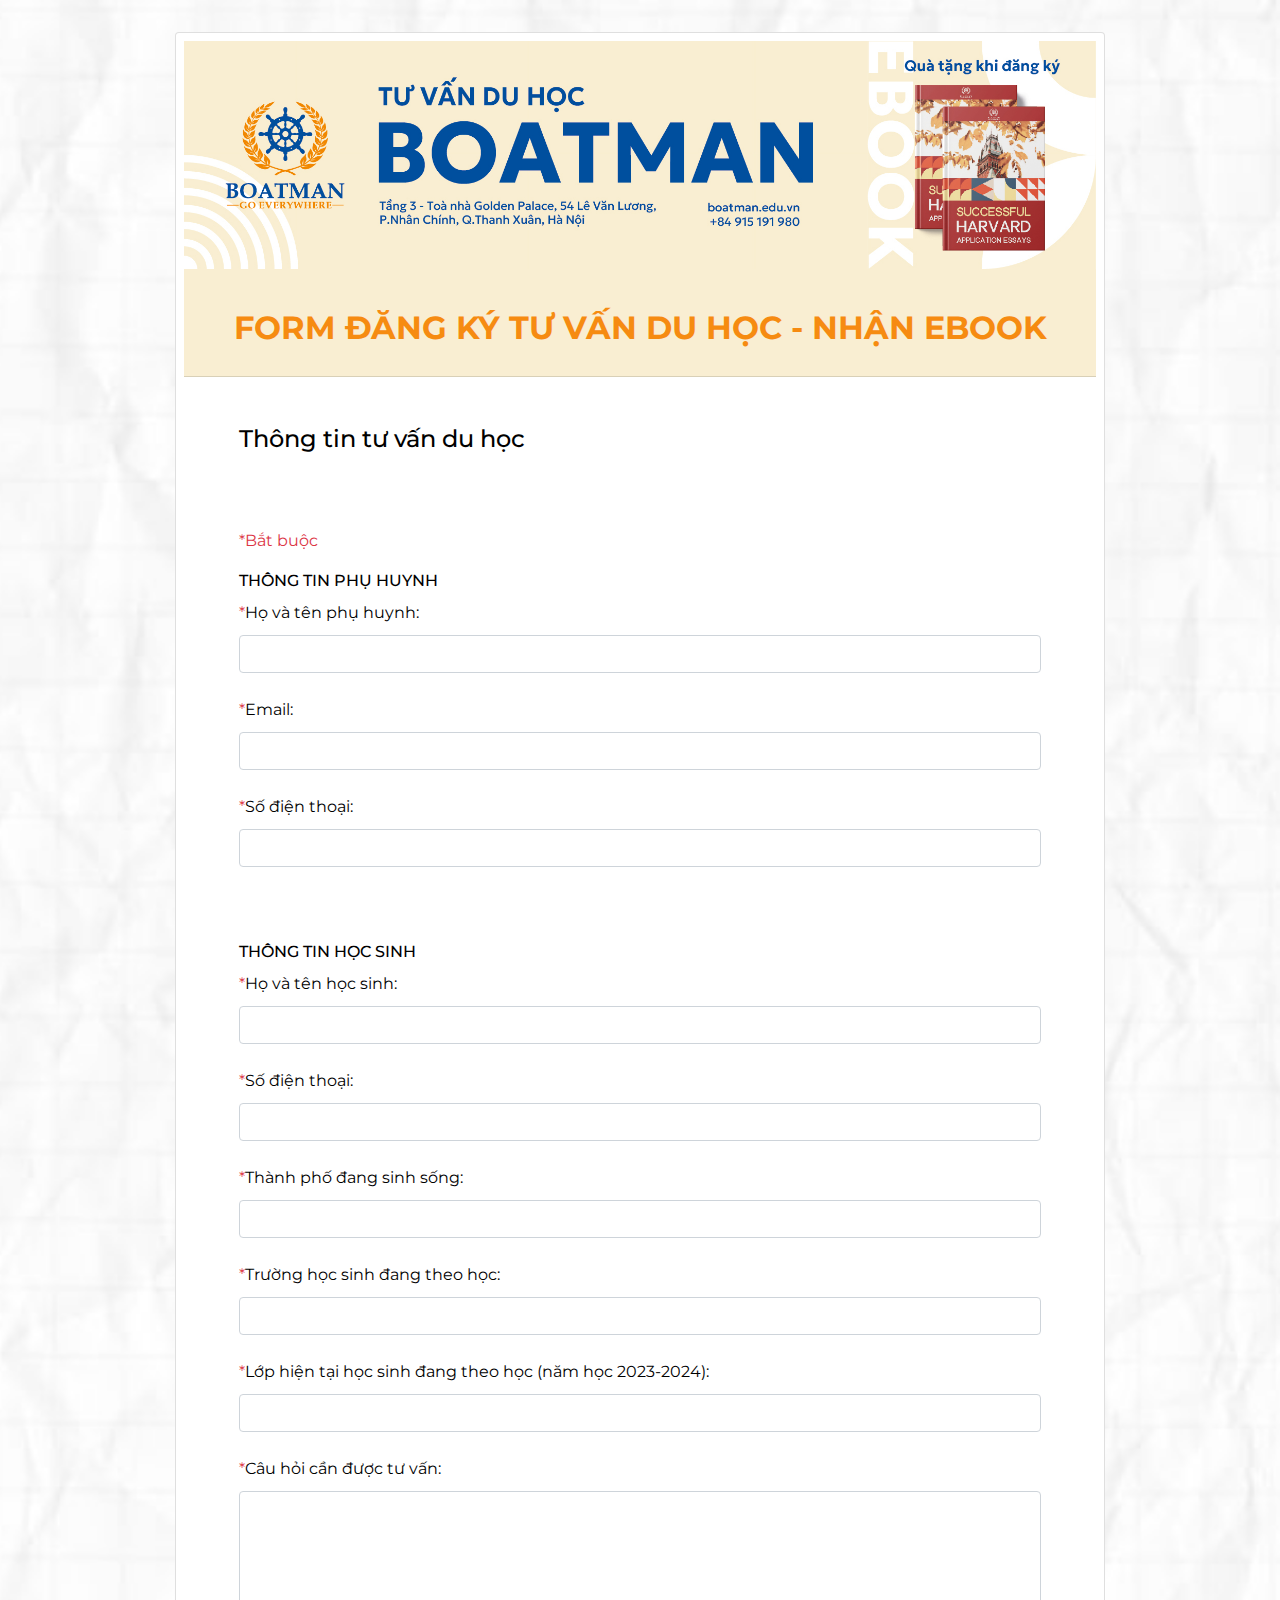
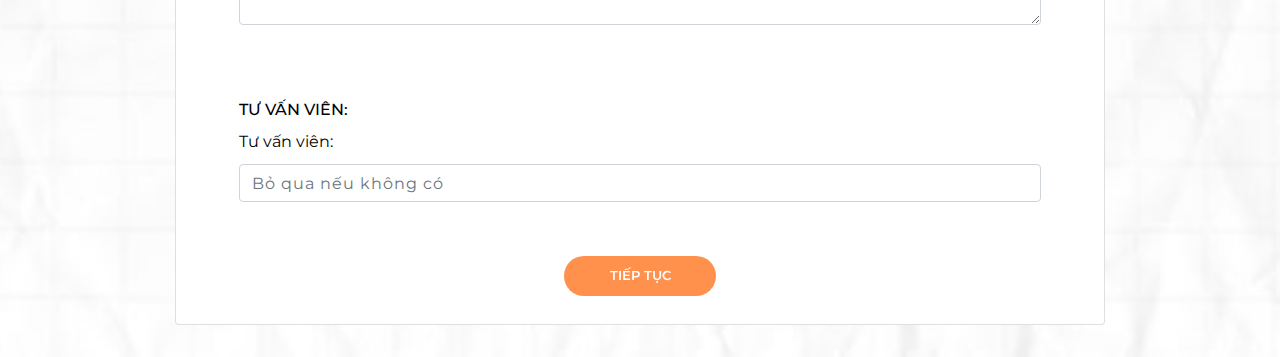
<file: index.html>
<!DOCTYPE html>
<html lang="en">
  <head>
    <meta charset="UTF-8" />
    <meta name="viewport" content="width=device-width, initial-scale=1.0" />
    <title>BOATMAN - ĐĂNG KÝ TƯ VẤN DU HỌC</title>
    <link rel="shortcut icon" href="assets/img/logo.png" type="image/x-icon" />

    <link rel="stylesheet" href="https://stackpath.bootstrapcdn.com/bootstrap/4.3.1/css/bootstrap.min.css" />
    <link <link rel="stylesheet" href="assets/style/style.css" />

    <link rel="stylesheet" href="https://cdnjs.cloudflare.com/ajax/libs/font-awesome/4.0.3/css/font-awesome.css" />

    <link href="https://fonts.googleapis.com/css2?family=Montserrat:ital,wght@0,300;0,400;0,500;0,600;0,700;1,300;1,400;1,600;1,700&family=Geologica:ital,wght@0,300;0,400;0,500;0,600;0,700;1,300;1,400;1,500;1,600;1,700&family=Raleway:ital,wght@0,300;0,400;0,500;0,600;0,700;1,300;1,400;1,500;1,600;1,700&display=swap" rel="stylesheet" />

    <script type="text/javascript" src="https://cdnjs.cloudflare.com/ajax/libs/jquery/3.2.1/jquery.min.js"></script>
  </head>
  <body>
    <div class="container-fluid px-1 py-4 mx-auto">
      <div class="row d-flex justify-content-center">
        <div class="col-xl-9 col-lg-10 col-md-11">
          <div class="card rounded-1 b-0 p-2 m-2">
            <img src="assets/img/banner_final-01.jpg" alt="" />

            <div class="card-header">
              <div class="row d-flex justify-content-center">
                <div class="">
                  <h2 class="yellow-text" style="font-weight: 700">FORM ĐĂNG KÝ TƯ VẤN DU HỌC - NHẬN EBOOK</h2>
                </div>
              </div>
            </div>

            <div class="card-body show pt-5">
              <h4 class="heading mb-4 pb-1">Thông tin tư vấn du học</h4>
              <label class="text-danger mb-3 mt-5">*Bắt buộc</label>
              <br />
              <label class="mb-2" style="font-weight: 500">THÔNG TIN PHỤ HUYNH</label>

              <form id="myform" method="post" action="https://script.google.com/macros/s/AKfycbwC7G23s25ecwpQ_0XJql8k5uWRjcBOuzSVtGlce2bR6croZadimmoPBiU8Ur_SsdiIig/exec">
                <div class="form-group">
                  <label class="form-control-label"> <span class="text-danger">*</span>Họ và tên phụ huynh:</label>
                  <input type="text" id="parentName" name="parentName" placeholder="" class="form-control" onblur="validate1(1)" />
                </div>
                <div class="form-group">
                  <label class="form-control-label"><span class="text-danger">*</span>Email:</label>
                  <input type="email" id="parentEmail" name="parentEmail" placeholder="" class="form-control" onblur="validate1(2)" />
                </div>
                <div class="form-group">
                  <label class="form-control-label"> <span class="text-danger">*</span>Số điện thoại:</label>
                  <input type="number" id="parentPhone" name="parentPhone" placeholder="" class="form-control" onblur="validate1(3)" />
                </div>
                <label class="mt-5" style="font-weight: 500">THÔNG TIN HỌC SINH</label>
                <div class="form-group">
                  <label class="form-control-label"><span class="text-danger">*</span>Họ và tên học sinh:</label>
                  <input type="text" id="childName" name="childName" placeholder="" class="form-control" onblur="validate1(4)" />
                </div>
                <!-- <div class="form-group">
                  <label class="form-control-label"
                    ><span class="text-danger">*</span>Năm sinh:</label
                  >
                  <input
                    type="number"
                    id="childYob"
                    name="childYob"
                    placeholder=""
                    class="form-control"
                    onblur="validate1(5)"
                  />
                </div> -->

                <div class="form-group">
                  <label class="form-control-label"><span class="text-danger">*</span>Số điện thoại:</label>
                  <input type="number" id="childPhone" name="childPhone" placeholder="" class="form-control" onblur="validate1(6)" />
                </div>

                <div class="form-group">
                  <label class="form-control-label"><span class="text-danger">*</span>Thành phố đang sinh sống:</label>
                  <input type="text" id="city" name="city" placeholder="" class="form-control" onblur="validate1(7)" />
                </div>

                <div class="form-group">
                  <label class="form-control-label"><span class="text-danger">*</span>Trường học sinh đang theo học:</label>
                  <input type="text" id="school" name="school" placeholder="" class="form-control" onblur="validate1(8)" />
                </div>

                <div class="form-group">
                  <label class="form-control-label"><span class="text-danger">*</span>Lớp hiện tại học sinh đang theo học (năm học 2023-2024):</label>
                  <input type="text" id="lop" name="lop" placeholder="" class="form-control" onblur="validate1(9)" />
                </div>

                <div class="form-group">
                  <label class="form-control-label"> <span class="text-danger">*</span>Câu hỏi cần được tư vấn:</label>
                  <textarea rows="5" type="text" id="content" name="content" placeholder="" class="form-control" onblur="validate1(10)"></textarea>
                </div>

                <label class="mt-5" style="font-weight: 500">TƯ VẤN VIÊN:</label>
                <div class="form-group">
                  <label class="form-control-label">Tư vấn viên:</label>
                  <input type="text" id="consultant" name="consultant" placeholder="Bỏ qua nếu không có" class="form-control" />
                </div>
              </form>
              <div class="row justify-content-center">
                <button type="submit" class="button next mx-2" id="next2">Tiếp Tục</button>
              </div>
            </div>

            <div class="card-body pt-5">
              <div class="container radio-group">
                <div class="row justify-content-center">
                  <div class="col-12 p-0 m-3 radio radio-page col-sm-6 col-md-4 col-lg-4">
                    <div class="our-team" style="border-radius: 10px">
                      <div class="picture">
                        <img class="img-fluid" src="assets/img/user-page.png" />
                      </div>
                      <div class="team-content">
                        <h3 class="name">Boatman</h3>
                      </div>
                    </div>
                  </div>
                </div>
              </div>

              <div class="row justify-content-center">
                <button class="button disabled next mx-2" id="next1" disabled>Tiếp Tục</button>
              </div>
            </div>

            <div class="card-body card-game pt-0" style="max-width: 100%; overflow: hidden">
              <h6 class="heading mt-2 text-center" style="color: green">Click Green button or Joystick</h6>
              <svg xmlns="http://www.w3.org/2000/svg" xmlns:xlink="http://www.w3.org/1999/xlink" viewBox="0 0 138.22 307.67" class="claw_machine" style="max-width: 100%; max-height: 100%; width: auto; height: auto">
                <defs>
                  <style>
                    .cls-1,
                    .cls-11,
                    .cls-9 {
                      fill: none;
                    }
                    .cls-2 {
                      isolation: isolate;
                    }
                    .cls-3 {
                      fill: #13264b;
                    }
                    .cls-4 {
                      fill: #f15c3c;
                    }
                    .cls-5 {
                      fill: #c4c782;
                    }
                    .cls-6 {
                      fill: #f3f3f3;
                    }
                    .cls-7 {
                      fill: #425270;
                    }
                    .cls-8 {
                      fill: #fceca1;
                    }
                    .cls-9 {
                      stroke: #f15c3c;
                      stroke-linecap: round;
                      stroke-width: 2px;
                    }
                    .cls-10,
                    .cls-11,
                    .cls-9 {
                      stroke-miterlimit: 10;
                    }
                    .cls-10 {
                      fill: #fbfcf1;
                    }
                    .cls-10,
                    .cls-11 {
                      stroke: #000;
                    }
                    .cls-12 {
                      clip-path: url(#clip-path);
                    }
                    .cls-13 {
                      opacity: 0.25;
                      mix-blend-mode: lighten;
                    }
                    .cls-14 {
                      font-size: 11px;
                      fill: #13264a;
                      font-family: "Geologica", sans-serif;
                    }
                  </style>
                  <clipPath id="clip-path" transform="translate(-171.66 -86.73)">
                    <rect class="cls-1" x="182.91" y="199.68" width="115.26" height="40.79" />
                  </clipPath>
                </defs>
                <title>claw machine for quote</title>
                <g class="cls-2">
                  <g id="Layer_1" data-name="Layer 1">
                    <g id="machine">
                      <path class="cls-3" d="M302.51,86.73H179a7.37,7.37,0,0,0-7.37,7.37v300.3H309.88V94.1A7.37,7.37,0,0,0,302.51,86.73Z" transform="translate(-171.66 -86.73)" />
                      <path class="cls-4" d="M304.88,94.1a2.38,2.38,0,0,0-2.37-2.37H179a2.38,2.38,0,0,0-2.37,2.37v14.72H304.88Z" transform="translate(-171.66 -86.73)" />
                      <path class="cls-4" d="M176.66,94.1A2.38,2.38,0,0,1,179,91.73H302.51a2.38,2.38,0,0,1,2.37,2.37v14.72H176.66Z" transform="translate(-171.66 -86.73)" />
                      <rect class="cls-4" y="295.73" width="138.22" height="11.94" />
                      <rect id="background" class="cls-5" x="11.25" y="27.09" width="115.26" height="126.51" />
                      <rect class="cls-4" x="11.25" y="162.79" width="115.26" height="126.51" rx="2.8" ry="2.8" />
                      <rect class="cls-6" x="11.25" y="33.52" width="115.26" height="5.97" />
                      <polygon class="cls-3" points="101.52 176.57 35.53 176.57 44.8 158.89 92.25 158.89 101.52 176.57" />
                      <polygon class="cls-7" points="91.63 184.61 45.41 184.61 35.53 176.57 101.52 176.57 91.63 184.61" />
                      <polygon class="cls-7" points="74.82 163.32 75.01 170.13 75.01 172.13 86.32 172.13 86.32 170.13 74.82 163.32" />
                      <ellipse class="cls-7" cx="56.45" cy="168.41" rx="4.78" ry="2.72" />
                      <rect class="cls-3" x="20.66" y="249.09" width="36.67" height="30.21" rx="4.96" ry="4.96" />
                      <rect class="cls-3" x="81.02" y="224.74" width="35.48" height="54.56" rx="4.36" ry="4.36" />
                      <rect class="cls-8" x="87.97" y="232.99" width="4.96" height="6.33" rx="1.05" ry="1.05" />
                      <rect class="cls-8" x="87.97" y="243.39" width="10.79" height="10.06" rx="1.05" ry="1.05" />
                      <rect class="cls-8" x="96.28" y="232.99" width="4.96" height="6.33" rx="1.05" ry="1.05" />
                      <line class="cls-9" x1="87.97" y1="260.86" x2="110.2" y2="260.86" />
                    </g>
                    <g id="arm">
                      <rect class="cls-3" x="38.81" y="36.28" width="3.44" height="19.75" />
                    </g>
                    <g id="quote">
                      <rect class="cls-10" x="95.85" y="136.4" width="12.17" height="17.5" />
                      <line class="cls-11" x1="98.68" y1="140.73" x2="98.68" y2="150.73" />
                      <line class="cls-11" x1="100.85" y1="140.73" x2="100.85" y2="150.73" />
                      <line class="cls-11" x1="103.18" y1="140.73" x2="103.18" y2="150.73" />
                      <line class="cls-11" x1="105.68" y1="138.98" x2="105.68" y2="142.83" />
                    </g>
                    <g id="claw">
                      <g id="claw_connector">
                        <rect class="cls-6" x="35.48" y="53.5" width="10.1" height="11.25" />
                      </g>
                      <g id="left_claw">
                        <path class="cls-6" d="M207.25,151.57l-.59.74c-.38.47-.9,1.14-1.56,1.93l-2.24,2.7a9.86,9.86,0,0,0-1.14,1.55,6.59,6.59,0,0,0-.76,3.78,7.54,7.54,0,0,0,.47,1.86l1.13,3.33c.33,1,.58,1.79.77,2.36l.29.9-.26.09-.21-.19c-.12-.13-.33-.3-.54-.55a20.1,20.1,0,0,1-1.66-2.05,24.87,24.87,0,0,1-1.83-3.08c-.07-.14-.15-.29-.22-.44s-.16-.4-.24-.6a6.92,6.92,0,0,1-.34-1.33,7.72,7.72,0,0,1,1.1-5.4,8.05,8.05,0,0,1,1.59-1.82,25.17,25.17,0,0,1,2.81-2.22,20.33,20.33,0,0,1,2.28-1.33c.28-.15.54-.24.7-.32l.26-.1Z" transform="translate(-171.66 -86.73)" />
                      </g>
                      <g id="right_claw">
                        <path class="cls-6" d="M217.35,151.39l.26.1c.16.07.42.17.7.32a20.1,20.1,0,0,1,2.28,1.32,24.88,24.88,0,0,1,2.81,2.22,8,8,0,0,1,1.59,1.82,7.72,7.72,0,0,1,1.09,5.4,7,7,0,0,1-.34,1.33c-.08.2-.17.44-.24.6s-.15.29-.22.44a25.17,25.17,0,0,1-1.83,3.08,20.32,20.32,0,0,1-1.65,2.05c-.21.24-.42.42-.54.55l-.21.19-.26-.09.29-.9c.19-.57.44-1.39.77-2.36l1.13-3.33a7.54,7.54,0,0,0,.47-1.86,6.14,6.14,0,0,0-.1-1.95,6.25,6.25,0,0,0-.67-1.83,9.86,9.86,0,0,0-1.14-1.55l-2.24-2.7c-.66-.79-1.18-1.47-1.56-1.93l-.59-.74Z" transform="translate(-171.66 -86.73)" />
                      </g>
                      <g id="center_claw">
                        <path class="cls-6" d="M212.19,151.48s.12.3.27.83.35,1.28.52,2.18a36.69,36.69,0,0,1,.58,6.63,36.31,36.31,0,0,1-.58,6.63c-.18.9-.37,1.66-.52,2.18s-.27.83-.27.83-.12-.3-.27-.83-.35-1.28-.52-2.18a36.31,36.31,0,0,1-.58-6.63,36.69,36.69,0,0,1,.58-6.63c.18-.9.37-1.66.52-2.18S212.19,151.48,212.19,151.48Z" transform="translate(-171.66 -86.73)" />
                      </g>
                    </g>
                    <g id="cards_clip">
                      <g class="cls-12">
                        <g id="cards">
                          <polygon class="cls-10" points="110.42 160.37 98.25 160.37 102.29 142.87 114.46 142.87 110.42 160.37" />
                          <line class="cls-11" x1="104.12" y1="147.21" x2="101.82" y2="157.21" />
                          <line class="cls-11" x1="106.29" y1="147.21" x2="103.98" y2="157.21" />
                          <line class="cls-11" x1="108.62" y1="147.21" x2="106.32" y2="157.21" />
                          <line class="cls-11" x1="111.53" y1="145.46" x2="110.64" y2="149.31" />
                          <polygon class="cls-10" points="101.8 157.49 88.15 160.16 86.97 144.79 100.62 142.12 101.8 157.49" />
                          <line class="cls-11" x1="90.44" y1="147.98" x2="91.12" y2="156.76" />
                          <line class="cls-11" x1="92.87" y1="147.5" x2="93.55" y2="156.28" />
                          <line class="cls-11" x1="95.49" y1="146.99" x2="96.16" y2="155.77" />
                          <line class="cls-11" x1="98.18" y1="144.9" x2="98.44" y2="148.29" />
                          <rect class="cls-10" x="196.06" y="231.45" width="12.17" height="17.5" transform="translate(-116.5 430.87) rotate(-112)" />
                          <line class="cls-11" x1="35.8" y1="154.83" x2="26.52" y2="158.57" />
                          <line class="cls-11" x1="34.98" y1="152.82" x2="25.71" y2="156.56" />
                          <line class="cls-11" x1="34.11" y1="150.66" x2="24.84" y2="154.4" />
                          <line class="cls-11" x1="34.8" y1="147.68" x2="31.22" y2="149.13" />
                          <rect class="cls-10" x="282.08" y="230.51" width="12.17" height="17.5" transform="translate(140.69 -221.24) rotate(54)" />
                          <line class="cls-11" x1="118.17" y1="147.3" x2="110.08" y2="153.18" />
                          <line class="cls-11" x1="119.44" y1="149.06" x2="111.35" y2="154.93" />
                          <line class="cls-11" x1="120.81" y1="150.94" x2="112.72" y2="156.82" />
                          <line class="cls-11" x1="123.7" y1="151.94" x2="120.58" y2="154.2" />
                          <rect class="cls-10" x="285.59" y="229.51" width="12.17" height="17.5" transform="translate(-196.72 355.3) rotate(-72)" />
                          <line class="cls-11" x1="114.81" y1="153.25" x2="124.32" y2="156.34" />
                          <line class="cls-11" x1="115.48" y1="151.19" x2="124.99" y2="154.28" />
                          <line class="cls-11" x1="116.2" y1="148.97" x2="125.71" y2="152.06" />
                          <line class="cls-11" x1="115.31" y1="146.05" x2="118.97" y2="147.25" />
                          <polygon class="cls-10" points="27.45 158.27 15.28 158.27 4.77 140.77 16.93 140.77 27.45 158.27" />
                          <line class="cls-11" x1="10.2" y1="145.11" x2="16.21" y2="155.11" />
                          <line class="cls-11" x1="12.37" y1="145.11" x2="18.38" y2="155.11" />
                          <line class="cls-11" x1="14.7" y1="145.11" x2="20.71" y2="155.11" />
                          <line class="cls-11" x1="16.15" y1="143.36" x2="18.47" y2="147.21" />
                          <rect class="cls-10" x="207.49" y="229.51" width="12.17" height="17.5" transform="translate(-242.71 5.34) rotate(-20.94)" />
                          <line class="cls-11" x1="37.3" y1="148.56" x2="40.87" y2="157.9" />
                          <line class="cls-11" x1="39.32" y1="147.79" x2="42.89" y2="157.13" />
                          <line class="cls-11" x1="41.5" y1="146.95" x2="45.07" y2="156.29" />
                          <line class="cls-11" x1="43.21" y1="144.43" x2="44.59" y2="148.03" />
                          <polygon class="cls-10" points="85.95 160.78 75.12 155.24 86.69 141.5 97.52 147.04 85.95 160.78" />
                          <line class="cls-11" x1="86.35" y1="146.19" x2="79.74" y2="154.05" />
                          <line class="cls-11" x1="88.28" y1="147.18" x2="81.67" y2="155.03" />
                          <line class="cls-11" x1="90.35" y1="148.24" x2="83.74" y2="156.1" />
                          <line class="cls-11" x1="93.74" y1="148.01" x2="91.19" y2="151.04" />
                          <polygon class="cls-10" points="58.4 160.59 44.97 156.99 50.65 142.66 64.08 146.25 58.4 160.59" />
                          <line class="cls-11" x1="52.37" y1="147.05" x2="49.12" y2="155.24" />
                          <line class="cls-11" x1="54.76" y1="147.69" x2="51.51" y2="155.88" />
                          <line class="cls-11" x1="57.34" y1="148.38" x2="54.09" y2="156.57" />
                          <line class="cls-11" x1="60.67" y1="147.68" x2="59.42" y2="150.84" />
                          <rect class="cls-10" x="183.33" y="231.45" width="12.17" height="17.5" transform="translate(-71.54 446.04) rotate(-124.77)" />
                          <line class="cls-11" x1="23.23" y1="153.62" x2="15.02" y2="159.32" />
                          <line class="cls-11" x1="22" y1="151.84" x2="13.78" y2="157.54" />
                          <line class="cls-11" x1="20.67" y1="149.92" x2="12.45" y2="155.63" />
                          <line class="cls-11" x1="20.68" y1="146.87" x2="17.51" y2="149.07" />
                          <rect class="cls-10" x="239.3" y="232.67" width="12.17" height="17.5" transform="translate(124.81 -185.74) rotate(54)" />
                          <line class="cls-11" x1="75.39" y1="149.47" x2="67.3" y2="155.34" />
                          <line class="cls-11" x1="76.67" y1="151.22" x2="68.58" y2="157.1" />
                          <line class="cls-11" x1="78.04" y1="153.11" x2="69.95" y2="158.98" />
                          <line class="cls-11" x1="80.92" y1="154.1" x2="77.8" y2="156.37" />
                          <rect class="cls-10" x="227.23" y="230.51" width="12.17" height="17.5" transform="translate(-237.99 300.49) rotate(-72)" />
                          <line class="cls-11" x1="56.45" y1="154.25" x2="65.96" y2="157.34" />
                          <line class="cls-11" x1="57.12" y1="152.19" x2="66.63" y2="155.28" />
                          <line class="cls-11" x1="57.84" y1="149.97" x2="67.35" y2="153.07" />
                          <line class="cls-11" x1="56.95" y1="147.06" x2="60.62" y2="148.25" />
                          <polygon class="cls-10" points="34.18 159.49 22.48 156.16 17.16 136.45 28.86 139.78 34.18 159.49" />
                          <line class="cls-11" x1="21.2" y1="142.11" x2="24.24" y2="153.37" />
                          <line class="cls-11" x1="23.28" y1="142.7" x2="26.32" y2="153.96" />
                          <line class="cls-11" x1="25.53" y1="143.34" x2="28.57" y2="154.6" />
                          <line class="cls-11" x1="27.4" y1="142.05" x2="28.57" y2="146.39" />
                          <rect class="cls-10" x="38.6" y="121.46" width="12.17" height="17.5" />
                          <line class="cls-11" x1="41.43" y1="125.79" x2="41.43" y2="135.79" />
                          <line class="cls-11" x1="43.6" y1="125.79" x2="43.6" y2="135.79" />
                          <line class="cls-11" x1="45.93" y1="125.79" x2="45.93" y2="135.79" />
                          <line class="cls-11" x1="48.43" y1="124.04" x2="48.43" y2="127.9" />
                          <polygon class="cls-10" points="111.81 142.96 99.64 142.96 103.68 125.46 115.85 125.46 111.81 142.96" />
                          <line class="cls-11" x1="105.52" y1="129.79" x2="103.21" y2="139.79" />
                          <line class="cls-11" x1="107.68" y1="129.79" x2="105.37" y2="139.79" />
                          <line class="cls-11" x1="110.02" y1="129.79" x2="107.71" y2="139.79" />
                          <line class="cls-11" x1="112.92" y1="128.04" x2="112.03" y2="131.89" />
                          <polygon class="cls-10" points="103.19 140.08 89.55 142.75 88.36 127.37 102.01 124.7 103.19 140.08" />
                          <line class="cls-11" x1="91.84" y1="130.56" x2="92.51" y2="139.34" />
                          <line class="cls-11" x1="94.27" y1="130.08" x2="94.94" y2="138.87" />
                          <line class="cls-11" x1="96.88" y1="129.57" x2="97.56" y2="138.36" />
                          <line class="cls-11" x1="99.57" y1="127.49" x2="99.83" y2="130.87" />
                          <rect class="cls-10" x="197.45" y="214.03" width="12.17" height="17.5" transform="translate(-98.44 408.22) rotate(-112)" />
                          <line class="cls-11" x1="37.19" y1="137.41" x2="27.92" y2="141.16" />
                          <line class="cls-11" x1="36.38" y1="135.4" x2="27.1" y2="139.15" />
                          <line class="cls-11" x1="35.5" y1="133.24" x2="26.23" y2="136.98" />
                          <line class="cls-11" x1="36.19" y1="130.26" x2="32.61" y2="131.71" />
                          <rect class="cls-10" x="283.47" y="213.09" width="12.17" height="17.5" transform="translate(127.17 -229.54) rotate(54)" />
                          <line class="cls-11" x1="119.56" y1="129.89" x2="111.47" y2="135.76" />
                          <line class="cls-11" x1="120.83" y1="131.64" x2="112.74" y2="137.52" />
                          <line class="cls-11" x1="122.21" y1="133.53" x2="114.12" y2="139.4" />
                          <line class="cls-11" x1="125.09" y1="134.52" x2="121.97" y2="136.79" />
                          <rect class="cls-10" x="286.98" y="212.09" width="12.17" height="17.5" transform="translate(-179.19 344.58) rotate(-72)" />
                          <line class="cls-11" x1="116.2" y1="135.83" x2="125.71" y2="138.92" />
                          <line class="cls-11" x1="116.87" y1="133.77" x2="126.38" y2="136.86" />
                          <line class="cls-11" x1="117.59" y1="131.55" x2="127.1" y2="134.65" />
                          <line class="cls-11" x1="116.7" y1="128.64" x2="120.36" y2="129.83" />
                          <polygon class="cls-10" points="28.84 140.85 16.67 140.85 6.16 123.36 18.33 123.36 28.84 140.85" />
                          <line class="cls-11" x1="11.6" y1="127.69" x2="17.6" y2="137.69" />
                          <line class="cls-11" x1="13.76" y1="127.69" x2="19.77" y2="137.69" />
                          <line class="cls-11" x1="16.1" y1="127.69" x2="22.1" y2="137.69" />
                          <line class="cls-11" x1="17.54" y1="125.94" x2="19.86" y2="129.79" />
                          <rect class="cls-10" x="208.88" y="212.09" width="12.17" height="17.5" transform="translate(-236.39 4.68) rotate(-20.94)" />
                          <line class="cls-11" x1="38.69" y1="131.15" x2="42.26" y2="140.48" />
                          <line class="cls-11" x1="40.71" y1="130.37" x2="44.29" y2="139.71" />
                          <line class="cls-11" x1="42.89" y1="129.54" x2="46.47" y2="138.88" />
                          <line class="cls-11" x1="44.6" y1="127.01" x2="45.98" y2="130.61" />
                          <polygon class="cls-10" points="87.34 143.37 76.51 137.82 88.08 124.08 98.91 129.63 87.34 143.37" />
                          <line class="cls-11" x1="87.74" y1="128.78" x2="81.13" y2="136.63" />
                          <line class="cls-11" x1="89.67" y1="129.76" x2="83.06" y2="137.61" />
                          <line class="cls-11" x1="91.75" y1="130.83" x2="85.14" y2="138.68" />
                          <line class="cls-11" x1="95.13" y1="130.59" x2="92.58" y2="133.62" />
                          <polygon class="cls-10" points="59.79 143.17 46.36 139.58 52.04 125.25 65.48 128.84 59.79 143.17" />
                          <line class="cls-11" x1="53.76" y1="129.63" x2="50.51" y2="137.82" />
                          <line class="cls-11" x1="56.16" y1="130.27" x2="52.91" y2="138.46" />
                          <line class="cls-11" x1="58.73" y1="130.96" x2="55.48" y2="139.15" />
                          <line class="cls-11" x1="62.06" y1="130.26" x2="60.81" y2="133.42" />
                          <rect class="cls-10" x="184.72" y="214.03" width="12.17" height="17.5" transform="translate(-55.04 419.84) rotate(-124.77)" />
                          <line class="cls-11" x1="24.62" y1="136.2" x2="16.41" y2="141.91" />
                          <line class="cls-11" x1="23.39" y1="134.42" x2="15.17" y2="140.13" />
                          <line class="cls-11" x1="22.06" y1="132.51" x2="13.84" y2="138.21" />
                          <line class="cls-11" x1="22.07" y1="129.45" x2="18.9" y2="131.65" />
                          <rect class="cls-10" x="240.7" y="215.26" width="12.17" height="17.5" transform="translate(111.29 -194.04) rotate(54)" />
                          <line class="cls-11" x1="76.78" y1="132.05" x2="68.69" y2="137.93" />
                          <line class="cls-11" x1="78.06" y1="133.8" x2="69.97" y2="139.68" />
                          <line class="cls-11" x1="79.43" y1="135.69" x2="71.34" y2="141.57" />
                          <line class="cls-11" x1="82.31" y1="136.68" x2="79.2" y2="138.95" />
                          <rect class="cls-10" x="228.62" y="213.09" width="12.17" height="17.5" transform="translate(-220.46 289.78) rotate(-72)" />
                          <line class="cls-11" x1="57.84" y1="136.84" x2="67.36" y2="139.93" />
                          <line class="cls-11" x1="58.51" y1="134.78" x2="68.02" y2="137.87" />
                          <line class="cls-11" x1="59.24" y1="132.56" x2="68.75" y2="135.65" />
                          <line class="cls-11" x1="58.34" y1="129.64" x2="62.01" y2="130.83" />
                          <polygon class="cls-10" points="35.57 142.07 23.87 138.74 18.55 119.03 30.25 122.36 35.57 142.07" />
                          <line class="cls-11" x1="22.59" y1="124.69" x2="25.63" y2="135.95" />
                          <line class="cls-11" x1="24.68" y1="125.28" x2="27.72" y2="136.55" />
                          <line class="cls-11" x1="26.92" y1="125.92" x2="29.96" y2="137.18" />
                          <line class="cls-11" x1="28.79" y1="124.63" x2="29.96" y2="128.98" />
                          <polygon class="cls-10" points="111.81 137.2 99.64 137.2 103.68 154.7 115.85 154.7 111.81 137.2" />
                          <line class="cls-11" x1="105.52" y1="150.36" x2="103.21" y2="140.36" />
                          <line class="cls-11" x1="107.68" y1="150.36" x2="105.37" y2="140.36" />
                          <line class="cls-11" x1="110.02" y1="150.36" x2="107.71" y2="140.36" />
                          <line class="cls-11" x1="112.92" y1="152.11" x2="112.03" y2="148.26" />
                          <polygon class="cls-10" points="103.19 140.08 89.55 137.41 88.36 152.78 102.01 155.45 103.19 140.08" />
                          <line class="cls-11" x1="91.84" y1="149.6" x2="92.51" y2="140.81" />
                          <line class="cls-11" x1="94.27" y1="150.07" x2="94.94" y2="141.29" />
                          <line class="cls-11" x1="96.88" y1="150.58" x2="97.56" y2="141.8" />
                          <line class="cls-11" x1="99.57" y1="152.67" x2="99.83" y2="149.28" />
                          <rect class="cls-10" x="197.45" y="222.09" width="12.17" height="17.5" transform="translate(322.15 41.86) rotate(112)" />
                          <line class="cls-11" x1="37.19" y1="142.74" x2="27.92" y2="139" />
                          <line class="cls-11" x1="36.38" y1="144.75" x2="27.1" y2="141.01" />
                          <line class="cls-11" x1="35.5" y1="146.92" x2="26.23" y2="143.17" />
                          <line class="cls-11" x1="36.19" y1="149.89" x2="32.61" y2="148.45" />
                          <rect class="cls-10" x="283.47" y="223.03" width="12.17" height="17.5" transform="translate(-239.81 243.07) rotate(-54)" />
                          <line class="cls-11" x1="119.56" y1="150.27" x2="111.47" y2="144.39" />
                          <line class="cls-11" x1="120.83" y1="148.52" x2="112.74" y2="142.64" />
                          <line class="cls-11" x1="122.21" y1="146.63" x2="114.12" y2="140.75" />
                          <line class="cls-11" x1="125.09" y1="145.63" x2="121.97" y2="143.37" />
                          <rect class="cls-10" x="286.98" y="224.03" width="12.17" height="17.5" transform="translate(252.23 -204.61) rotate(72)" />
                          <line class="cls-11" x1="116.2" y1="144.32" x2="125.71" y2="141.23" />
                          <line class="cls-11" x1="116.87" y1="146.38" x2="126.38" y2="143.29" />
                          <line class="cls-11" x1="117.59" y1="148.6" x2="127.1" y2="145.51" />
                          <line class="cls-11" x1="116.7" y1="151.52" x2="120.36" y2="150.33" />
                          <polygon class="cls-10" points="28.84 139.3 16.67 139.3 6.16 156.8 18.33 156.8 28.84 139.3" />
                          <line class="cls-11" x1="11.6" y1="152.47" x2="17.6" y2="142.47" />
                          <line class="cls-11" x1="13.76" y1="152.47" x2="19.77" y2="142.47" />
                          <line class="cls-11" x1="16.1" y1="152.47" x2="22.1" y2="142.47" />
                          <line class="cls-11" x1="17.54" y1="154.22" x2="19.86" y2="150.36" />
                          <rect class="cls-10" x="208.88" y="224.03" width="12.17" height="17.5" transform="translate(-74.26 -148.19) rotate(20.94)" />
                          <line class="cls-11" x1="38.69" y1="149.01" x2="42.26" y2="139.67" />
                          <line class="cls-11" x1="40.71" y1="149.78" x2="44.29" y2="140.44" />
                          <line class="cls-11" x1="42.89" y1="150.62" x2="46.47" y2="141.28" />
                          <line class="cls-11" x1="44.6" y1="153.15" x2="45.98" y2="149.55" />
                          <polygon class="cls-10" points="87.34 136.79 76.51 142.33 88.08 156.07 98.91 150.53 87.34 136.79" />
                          <line class="cls-11" x1="87.74" y1="151.38" x2="81.13" y2="143.53" />
                          <line class="cls-11" x1="89.67" y1="150.39" x2="83.06" y2="142.54" />
                          <line class="cls-11" x1="91.75" y1="149.33" x2="85.14" y2="141.48" />
                          <line class="cls-11" x1="95.13" y1="149.56" x2="92.58" y2="146.54" />
                          <polygon class="cls-10" points="59.79 136.99 46.36 140.58 52.04 154.91 65.48 151.32 59.79 136.99" />
                          <line class="cls-11" x1="53.76" y1="150.52" x2="50.51" y2="142.34" />
                          <line class="cls-11" x1="56.16" y1="149.88" x2="52.91" y2="141.7" />
                          <line class="cls-11" x1="58.73" y1="149.2" x2="55.48" y2="141.01" />
                          <line class="cls-11" x1="62.06" y1="149.89" x2="60.81" y2="146.73" />
                          <rect class="cls-10" x="184.72" y="222.09" width="12.17" height="17.5" transform="translate(317.57 119.02) rotate(124.77)" />
                          <line class="cls-11" x1="24.62" y1="143.95" x2="16.41" y2="138.25" />
                          <line class="cls-11" x1="23.39" y1="145.73" x2="15.17" y2="140.03" />
                          <line class="cls-11" x1="22.06" y1="147.65" x2="13.84" y2="141.95" />
                          <line class="cls-11" x1="22.07" y1="150.7" x2="18.9" y2="148.5" />
                          <rect class="cls-10" x="240.7" y="220.86" width="12.17" height="17.5" transform="translate(-255.69 207.57) rotate(-54)" />
                          <line class="cls-11" x1="76.78" y1="148.11" x2="68.69" y2="142.23" />
                          <line class="cls-11" x1="78.06" y1="146.35" x2="69.97" y2="140.48" />
                          <line class="cls-11" x1="79.43" y1="144.47" x2="71.34" y2="138.59" />
                          <line class="cls-11" x1="82.31" y1="143.47" x2="79.2" y2="141.21" />
                          <rect class="cls-10" x="228.62" y="223.03" width="12.17" height="17.5" transform="translate(210.95 -149.8) rotate(72)" />
                          <line class="cls-11" x1="57.84" y1="143.32" x2="67.36" y2="140.23" />
                          <line class="cls-11" x1="58.51" y1="145.38" x2="68.02" y2="142.29" />
                          <line class="cls-11" x1="59.24" y1="147.6" x2="68.75" y2="144.51" />
                          <line class="cls-11" x1="58.34" y1="150.52" x2="62.01" y2="149.32" />
                          <polygon class="cls-10" points="35.57 138.08 23.87 141.41 18.55 161.12 30.25 157.79 35.57 138.08" />
                          <line class="cls-11" x1="22.59" y1="155.47" x2="25.63" y2="144.2" />
                          <line class="cls-11" x1="24.68" y1="154.87" x2="27.72" y2="143.61" />
                          <line class="cls-11" x1="26.92" y1="154.23" x2="29.96" y2="142.97" />
                          <line class="cls-11" x1="28.79" y1="155.52" x2="29.96" y2="151.18" />
                        </g>
                      </g>
                    </g>
                    <g id="base">
                      <rect class="cls-3" x="19.41" y="27.09" width="42.25" height="18.37" />
                    </g>
                    <!-- 			<polygon onClick="showAlert(event)" id="button" class="cls-6" points="86.32 170.13 75.01 170.13 74.82 163.32 83.51 163.32 86.32 170.13"/> -->
                    <a xlink:href="#0">
                      <polygon id="greenButton" class="cls-6" points="86.32 170.13 75.01 170.13 74.82 163.32 83.51 163.32 86.32 170.13" />
                    </a>
                    <a xlink:href="#0">
                      <g id="joystick">
                        <path class="cls-6" d="M228.1,255.46a1,1,0,0,1-1-.92l-.92-11a1,1,0,0,1,.91-1.08,1,1,0,0,1,1.08.91l.92,11a1,1,0,0,1-.91,1.08Z" transform="translate(-171.66 -86.73)" />
                        <circle class="cls-4" cx="55.52" cy="156.74" r="4.8" />
                      </g>
                    </a>
                    <g id="glare" class="cls-13">
                      <polygon class="cls-6" points="35.6 27.09 115.26 153.84 126.51 153.61 126.51 27.09 35.6 27.09" />
                    </g>
                    <text class="cls-14" transform="translate(14.4 16.93)">MÁY GẮP PHẦN QUÀ</text>
                  </g>
                </g>
              </svg>
            </div>

            <div class="card-body pt-0">
              <h4 class="heading mb-4 pb-1">Confirmation</h4>
              <div class="row justify-content-start px-3">
                <p>Form has been submitted Successfully ! <br />You will recieve estimation on your email id and contact no.</p>
              </div>
              <div class="row justify-content-center">
                <img src="assets/img/success.gif" class="check" />
              </div>
            </div>
          </div>
        </div>
      </div>
    </div>

    <!-- Modal -->
    <div class="modal fade" id="myModal" role="dialog" style="top: 20%; width: 97%; padding: 0" data-backdrop="static" data-keyboard="false">
      <div class="modal-dialog modal-lg">
        <div class="modal-content">
          <div id="showQuote" class="modal-body" style="text-align: center">
            <p id="showQuote">nội dung</p>
          </div>

          <div class="modal-footer" style="justify-content: center">
            <div class="row justify-content-center">
              <img src="assets/img/minion.gif" class="check" style="width: 90%; border-radius: 5px" />
            </div>
          </div>
        </div>
      </div>
    </div>

    <!-- vendor script -->
    <script src="https://stackpath.bootstrapcdn.com/bootstrap/4.3.1/js/bootstrap.bundle.min.js"></script>

    <!-- main script -->
    <script src="assets/script/script.js"></script>
    <script src="assets/script/game.js"></script>
  </body>
</html>
</file>
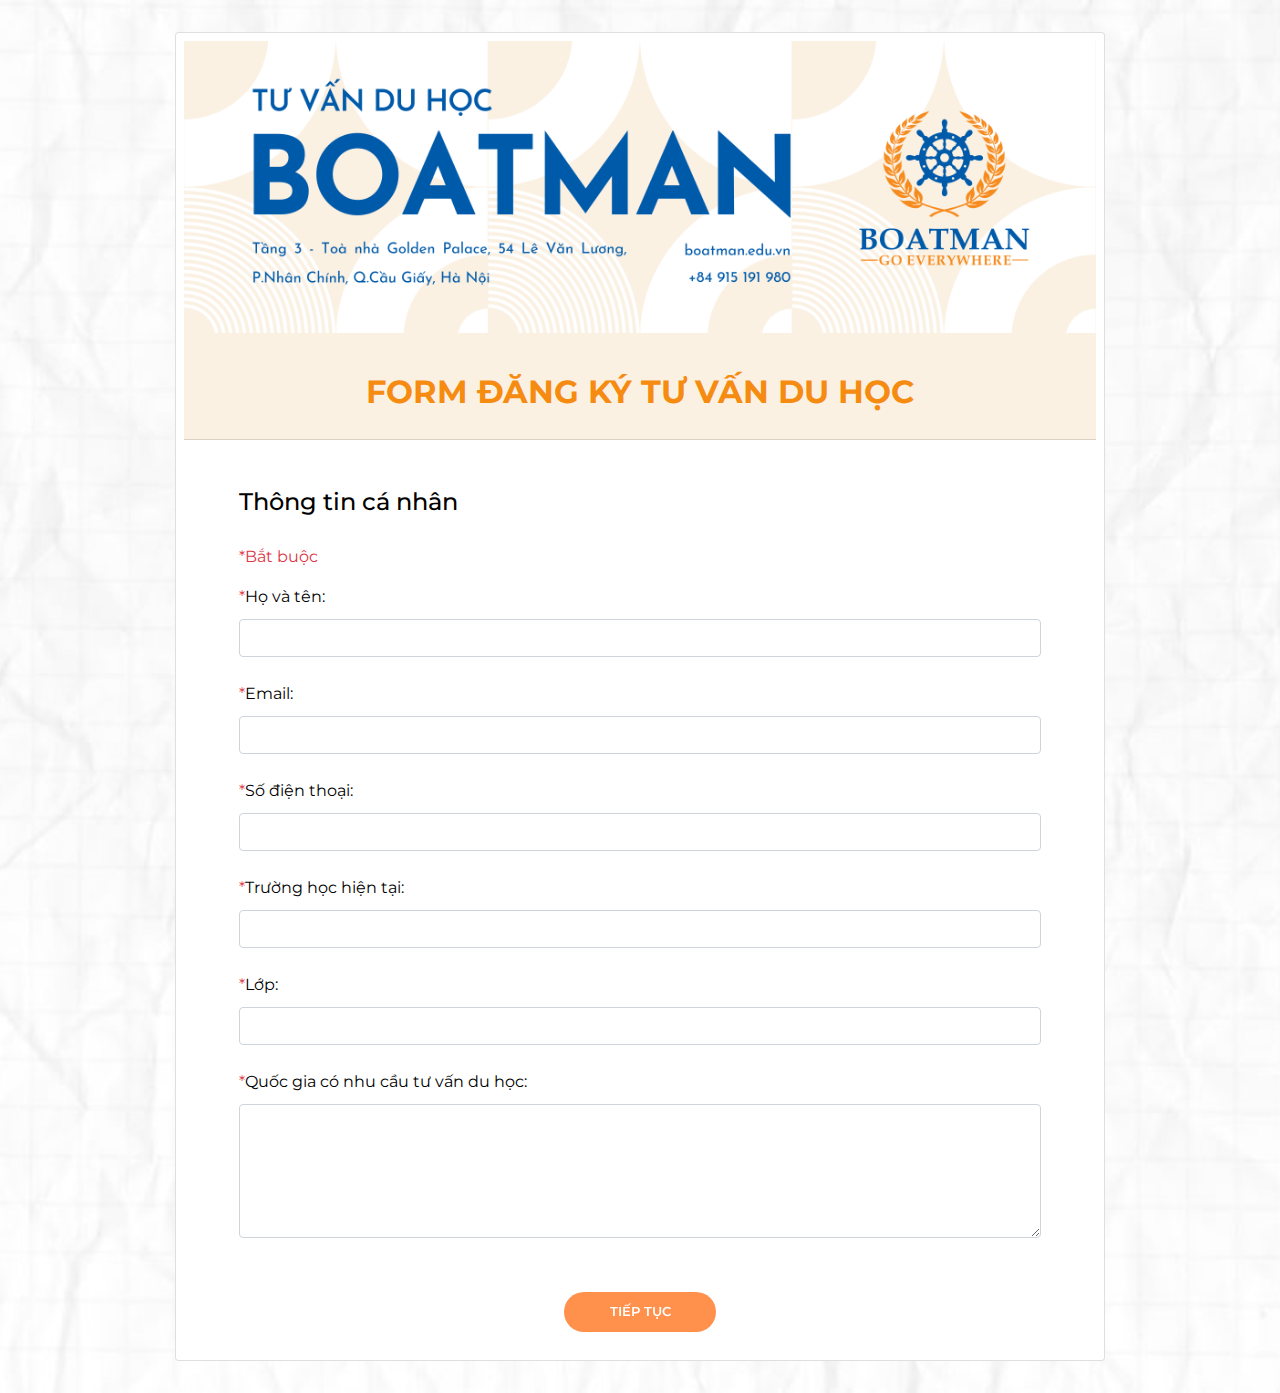
<file: cuong/index.html>
<!DOCTYPE html>
<html lang="en">
  <head>
    <meta charset="UTF-8" />
    <meta name="viewport" content="width=device-width, initial-scale=1.0" />
    <title>BOATMAN - ĐĂNG KÝ TƯ VẤN DU HỌC</title>

    <link
      rel="stylesheet"
      href="https://stackpath.bootstrapcdn.com/bootstrap/4.3.1/css/bootstrap.min.css"
    />
    <link <link rel="stylesheet" href="./assets/style/style.css" />

    <link
      rel="stylesheet"
      href="https://cdnjs.cloudflare.com/ajax/libs/font-awesome/4.0.3/css/font-awesome.css"
    />

    <link
      href="https://fonts.googleapis.com/css2?family=Montserrat:ital,wght@0,300;0,400;0,500;0,600;0,700;1,300;1,400;1,600;1,700&family=Geologica:ital,wght@0,300;0,400;0,500;0,600;0,700;1,300;1,400;1,500;1,600;1,700&family=Raleway:ital,wght@0,300;0,400;0,500;0,600;0,700;1,300;1,400;1,500;1,600;1,700&display=swap"
      rel="stylesheet"
    />

    <script
      type="text/javascript"
      src="https://cdnjs.cloudflare.com/ajax/libs/jquery/3.2.1/jquery.min.js"
    ></script>
  </head>
  <body>
    <div class="container-fluid px-1 py-4 mx-auto">
      <div class="row d-flex justify-content-center">
        <div class="col-xl-9 col-lg-10 col-md-11">
          <div class="card rounded-1 b-0 p-2 m-2">
            <img src="assets/img/banner.png" alt="" />

            <div class="card-header">
              <div class="row d-flex justify-content-center">
                <div class="">
                  <h2 class="yellow-text" style="font-weight: 700">
                    FORM ĐĂNG KÝ TƯ VẤN DU HỌC
                  </h2>
                </div>
              </div>
            </div>

            <div class="card-body show pt-5">
              <h4 class="heading mb-4 pb-1">Thông tin cá nhân</h4>
              <label class="text-danger mb-3">*Bắt buộc</label>

              <form
                id="myform"
                method="post"
                action="https://script.google.com/macros/s/AKfycbyvwWBjeeiqymDxNxxhjBLUB5UIy5z9FhCZ8uTnr07S_4ydv3M6MFGH-0Yk3YSgy-2_sA/exec"
              >
                <div class="form-group">
                  <label class="form-control-label">
                    <span class="text-danger">*</span>Họ và tên:</label
                  >
                  <input
                    type="text"
                    id="name"
                    name="name"
                    placeholder=""
                    class="form-control"
                    onblur="validate1(1)"
                  />
                </div>
                <div class="form-group">
                  <label class="form-control-label"
                    ><span class="text-danger">*</span>Email:</label
                  >
                  <input
                    type="email"
                    id="email"
                    name="email"
                    placeholder=""
                    class="form-control"
                    onblur="validate1(2)"
                  />
                </div>
                <div class="form-group">
                  <label class="form-control-label">
                    <span class="text-danger">*</span>Số điện thoại:</label
                  >
                  <input
                    type="number"
                    id="phone"
                    name="phone"
                    placeholder=""
                    class="form-control"
                    onblur="validate1(3)"
                  />
                </div>
                <div class="form-group">
                  <label class="form-control-label"
                    ><span class="text-danger">*</span>Trường học hiện
                    tại:</label
                  >
                  <input
                    type="text"
                    id="school"
                    name="school"
                    placeholder=""
                    class="form-control"
                    onblur="validate1(4)"
                  />
                </div>
                <div class="form-group">
                  <label class="form-control-label"
                    ><span class="text-danger">*</span>Lớp:</label
                  >
                  <input
                    type="text"
                    id="lop"
                    name="lop"
                    placeholder=""
                    class="form-control"
                    onblur="validate1(5)"
                  />
                </div>

                <div class="form-group">
                  <label class="form-control-label"
                    ><span class="text-danger">*</span>Quốc gia có nhu cầu tư
                    vấn du học:</label
                  >
                  <!-- <input
                      type="text"
                      id="content"
                      name="content"
                      placeholder=""
                      class="form-control"
                      onblur="validate1(5)"
                    />  -->
                  <textarea
                    rows="5"
                    type="text"
                    id="content"
                    name="content"
                    placeholder=""
                    class="form-control"
                    onblur="validate1(5)"
                  ></textarea>
                </div>
              </form>
              <div class="row justify-content-center">
                <button type="submit" class="button next mx-2" id="next2">
                  Tiếp Tục
                </button>
              </div>
            </div>

            <div class="card-body pt-5">
              <div class="container radio-group">
                <div class="row justify-content-center">
                  <div class="col-12 p-0 m-3 radio radio-user col-sm-6 col-md-4 col-lg-4">
                    
                    <div class="our-team" style="border-radius: 10px;">
                      
                      <div class="picture">
                        <img
                          class="img-fluid"
                          src="assets/img/user-user.png"
                        />
                      </div>
                      <div class="team-content">
                        <h3 class="name">Lê Việt Cường</h3>
                      </div>
                    </div>
                  </div>
                  <div class="col-12 p-0 m-3 radio radio-page col-sm-6 col-md-4 col-lg-4">
                    <div class="our-team" style="border-radius: 10px;">
                      <div class="picture">
                        <img
                          class="img-fluid"
                          src="assets/img/user-page.png"
                        />
                      </div>
                      <div class="team-content">
                        <h3 class="name">Boatman</h3>
                      </div>

                    </div>
                  </div>
                </div>
              </div>

              <div class="row justify-content-center">
                <button class="button disabled next mx-2" id="next1" disabled>
                  Tiếp Tục
                </button>
              </div>
            </div>

            <div
              class="card-body card-game pt-0"
              style="max-width: 100%; overflow: hidden"
            >
              <h6 class="heading mt-2 text-center" style="color: green">
                Click Green button or Joystick
              </h6>
              <svg
                xmlns="http://www.w3.org/2000/svg"
                xmlns:xlink="http://www.w3.org/1999/xlink"
                viewBox="0 0 138.22 307.67"
                class="claw_machine"
                style="
                  max-width: 100%;
                  max-height: 100%;
                  width: auto;
                  height: auto;
                "
              >
                <defs>
                  <style>
                    .cls-1,
                    .cls-11,
                    .cls-9 {
                      fill: none;
                    }
                    .cls-2 {
                      isolation: isolate;
                    }
                    .cls-3 {
                      fill: #13264b;
                    }
                    .cls-4 {
                      fill: #f15c3c;
                    }
                    .cls-5 {
                      fill: #c4c782;
                    }
                    .cls-6 {
                      fill: #f3f3f3;
                    }
                    .cls-7 {
                      fill: #425270;
                    }
                    .cls-8 {
                      fill: #fceca1;
                    }
                    .cls-9 {
                      stroke: #f15c3c;
                      stroke-linecap: round;
                      stroke-width: 2px;
                    }
                    .cls-10,
                    .cls-11,
                    .cls-9 {
                      stroke-miterlimit: 10;
                    }
                    .cls-10 {
                      fill: #fbfcf1;
                    }
                    .cls-10,
                    .cls-11 {
                      stroke: #000;
                    }
                    .cls-12 {
                      clip-path: url(#clip-path);
                    }
                    .cls-13 {
                      opacity: 0.25;
                      mix-blend-mode: lighten;
                    }
                    .cls-14 {
                      font-size: 11px;
                      fill: #13264a;
                      font-family: "Geologica", sans-serif;
                    }
                  </style>
                  <clipPath
                    id="clip-path"
                    transform="translate(-171.66 -86.73)"
                  >
                    <rect
                      class="cls-1"
                      x="182.91"
                      y="199.68"
                      width="115.26"
                      height="40.79"
                    />
                  </clipPath>
                </defs>
                <title>claw machine for quote</title>
                <g class="cls-2">
                  <g id="Layer_1" data-name="Layer 1">
                    <g id="machine">
                      <path
                        class="cls-3"
                        d="M302.51,86.73H179a7.37,7.37,0,0,0-7.37,7.37v300.3H309.88V94.1A7.37,7.37,0,0,0,302.51,86.73Z"
                        transform="translate(-171.66 -86.73)"
                      />
                      <path
                        class="cls-4"
                        d="M304.88,94.1a2.38,2.38,0,0,0-2.37-2.37H179a2.38,2.38,0,0,0-2.37,2.37v14.72H304.88Z"
                        transform="translate(-171.66 -86.73)"
                      />
                      <path
                        class="cls-4"
                        d="M176.66,94.1A2.38,2.38,0,0,1,179,91.73H302.51a2.38,2.38,0,0,1,2.37,2.37v14.72H176.66Z"
                        transform="translate(-171.66 -86.73)"
                      />
                      <rect
                        class="cls-4"
                        y="295.73"
                        width="138.22"
                        height="11.94"
                      />
                      <rect
                        id="background"
                        class="cls-5"
                        x="11.25"
                        y="27.09"
                        width="115.26"
                        height="126.51"
                      />
                      <rect
                        class="cls-4"
                        x="11.25"
                        y="162.79"
                        width="115.26"
                        height="126.51"
                        rx="2.8"
                        ry="2.8"
                      />
                      <rect
                        class="cls-6"
                        x="11.25"
                        y="33.52"
                        width="115.26"
                        height="5.97"
                      />
                      <polygon
                        class="cls-3"
                        points="101.52 176.57 35.53 176.57 44.8 158.89 92.25 158.89 101.52 176.57"
                      />
                      <polygon
                        class="cls-7"
                        points="91.63 184.61 45.41 184.61 35.53 176.57 101.52 176.57 91.63 184.61"
                      />
                      <polygon
                        class="cls-7"
                        points="74.82 163.32 75.01 170.13 75.01 172.13 86.32 172.13 86.32 170.13 74.82 163.32"
                      />
                      <ellipse
                        class="cls-7"
                        cx="56.45"
                        cy="168.41"
                        rx="4.78"
                        ry="2.72"
                      />
                      <rect
                        class="cls-3"
                        x="20.66"
                        y="249.09"
                        width="36.67"
                        height="30.21"
                        rx="4.96"
                        ry="4.96"
                      />
                      <rect
                        class="cls-3"
                        x="81.02"
                        y="224.74"
                        width="35.48"
                        height="54.56"
                        rx="4.36"
                        ry="4.36"
                      />
                      <rect
                        class="cls-8"
                        x="87.97"
                        y="232.99"
                        width="4.96"
                        height="6.33"
                        rx="1.05"
                        ry="1.05"
                      />
                      <rect
                        class="cls-8"
                        x="87.97"
                        y="243.39"
                        width="10.79"
                        height="10.06"
                        rx="1.05"
                        ry="1.05"
                      />
                      <rect
                        class="cls-8"
                        x="96.28"
                        y="232.99"
                        width="4.96"
                        height="6.33"
                        rx="1.05"
                        ry="1.05"
                      />
                      <line
                        class="cls-9"
                        x1="87.97"
                        y1="260.86"
                        x2="110.2"
                        y2="260.86"
                      />
                    </g>
                    <g id="arm">
                      <rect
                        class="cls-3"
                        x="38.81"
                        y="36.28"
                        width="3.44"
                        height="19.75"
                      />
                    </g>
                    <g id="quote">
                      <rect
                        class="cls-10"
                        x="95.85"
                        y="136.4"
                        width="12.17"
                        height="17.5"
                      />
                      <line
                        class="cls-11"
                        x1="98.68"
                        y1="140.73"
                        x2="98.68"
                        y2="150.73"
                      />
                      <line
                        class="cls-11"
                        x1="100.85"
                        y1="140.73"
                        x2="100.85"
                        y2="150.73"
                      />
                      <line
                        class="cls-11"
                        x1="103.18"
                        y1="140.73"
                        x2="103.18"
                        y2="150.73"
                      />
                      <line
                        class="cls-11"
                        x1="105.68"
                        y1="138.98"
                        x2="105.68"
                        y2="142.83"
                      />
                    </g>
                    <g id="claw">
                      <g id="claw_connector">
                        <rect
                          class="cls-6"
                          x="35.48"
                          y="53.5"
                          width="10.1"
                          height="11.25"
                        />
                      </g>
                      <g id="left_claw">
                        <path
                          class="cls-6"
                          d="M207.25,151.57l-.59.74c-.38.47-.9,1.14-1.56,1.93l-2.24,2.7a9.86,9.86,0,0,0-1.14,1.55,6.59,6.59,0,0,0-.76,3.78,7.54,7.54,0,0,0,.47,1.86l1.13,3.33c.33,1,.58,1.79.77,2.36l.29.9-.26.09-.21-.19c-.12-.13-.33-.3-.54-.55a20.1,20.1,0,0,1-1.66-2.05,24.87,24.87,0,0,1-1.83-3.08c-.07-.14-.15-.29-.22-.44s-.16-.4-.24-.6a6.92,6.92,0,0,1-.34-1.33,7.72,7.72,0,0,1,1.1-5.4,8.05,8.05,0,0,1,1.59-1.82,25.17,25.17,0,0,1,2.81-2.22,20.33,20.33,0,0,1,2.28-1.33c.28-.15.54-.24.7-.32l.26-.1Z"
                          transform="translate(-171.66 -86.73)"
                        />
                      </g>
                      <g id="right_claw">
                        <path
                          class="cls-6"
                          d="M217.35,151.39l.26.1c.16.07.42.17.7.32a20.1,20.1,0,0,1,2.28,1.32,24.88,24.88,0,0,1,2.81,2.22,8,8,0,0,1,1.59,1.82,7.72,7.72,0,0,1,1.09,5.4,7,7,0,0,1-.34,1.33c-.08.2-.17.44-.24.6s-.15.29-.22.44a25.17,25.17,0,0,1-1.83,3.08,20.32,20.32,0,0,1-1.65,2.05c-.21.24-.42.42-.54.55l-.21.19-.26-.09.29-.9c.19-.57.44-1.39.77-2.36l1.13-3.33a7.54,7.54,0,0,0,.47-1.86,6.14,6.14,0,0,0-.1-1.95,6.25,6.25,0,0,0-.67-1.83,9.86,9.86,0,0,0-1.14-1.55l-2.24-2.7c-.66-.79-1.18-1.47-1.56-1.93l-.59-.74Z"
                          transform="translate(-171.66 -86.73)"
                        />
                      </g>
                      <g id="center_claw">
                        <path
                          class="cls-6"
                          d="M212.19,151.48s.12.3.27.83.35,1.28.52,2.18a36.69,36.69,0,0,1,.58,6.63,36.31,36.31,0,0,1-.58,6.63c-.18.9-.37,1.66-.52,2.18s-.27.83-.27.83-.12-.3-.27-.83-.35-1.28-.52-2.18a36.31,36.31,0,0,1-.58-6.63,36.69,36.69,0,0,1,.58-6.63c.18-.9.37-1.66.52-2.18S212.19,151.48,212.19,151.48Z"
                          transform="translate(-171.66 -86.73)"
                        />
                      </g>
                    </g>
                    <g id="cards_clip">
                      <g class="cls-12">
                        <g id="cards">
                          <polygon
                            class="cls-10"
                            points="110.42 160.37 98.25 160.37 102.29 142.87 114.46 142.87 110.42 160.37"
                          />
                          <line
                            class="cls-11"
                            x1="104.12"
                            y1="147.21"
                            x2="101.82"
                            y2="157.21"
                          />
                          <line
                            class="cls-11"
                            x1="106.29"
                            y1="147.21"
                            x2="103.98"
                            y2="157.21"
                          />
                          <line
                            class="cls-11"
                            x1="108.62"
                            y1="147.21"
                            x2="106.32"
                            y2="157.21"
                          />
                          <line
                            class="cls-11"
                            x1="111.53"
                            y1="145.46"
                            x2="110.64"
                            y2="149.31"
                          />
                          <polygon
                            class="cls-10"
                            points="101.8 157.49 88.15 160.16 86.97 144.79 100.62 142.12 101.8 157.49"
                          />
                          <line
                            class="cls-11"
                            x1="90.44"
                            y1="147.98"
                            x2="91.12"
                            y2="156.76"
                          />
                          <line
                            class="cls-11"
                            x1="92.87"
                            y1="147.5"
                            x2="93.55"
                            y2="156.28"
                          />
                          <line
                            class="cls-11"
                            x1="95.49"
                            y1="146.99"
                            x2="96.16"
                            y2="155.77"
                          />
                          <line
                            class="cls-11"
                            x1="98.18"
                            y1="144.9"
                            x2="98.44"
                            y2="148.29"
                          />
                          <rect
                            class="cls-10"
                            x="196.06"
                            y="231.45"
                            width="12.17"
                            height="17.5"
                            transform="translate(-116.5 430.87) rotate(-112)"
                          />
                          <line
                            class="cls-11"
                            x1="35.8"
                            y1="154.83"
                            x2="26.52"
                            y2="158.57"
                          />
                          <line
                            class="cls-11"
                            x1="34.98"
                            y1="152.82"
                            x2="25.71"
                            y2="156.56"
                          />
                          <line
                            class="cls-11"
                            x1="34.11"
                            y1="150.66"
                            x2="24.84"
                            y2="154.4"
                          />
                          <line
                            class="cls-11"
                            x1="34.8"
                            y1="147.68"
                            x2="31.22"
                            y2="149.13"
                          />
                          <rect
                            class="cls-10"
                            x="282.08"
                            y="230.51"
                            width="12.17"
                            height="17.5"
                            transform="translate(140.69 -221.24) rotate(54)"
                          />
                          <line
                            class="cls-11"
                            x1="118.17"
                            y1="147.3"
                            x2="110.08"
                            y2="153.18"
                          />
                          <line
                            class="cls-11"
                            x1="119.44"
                            y1="149.06"
                            x2="111.35"
                            y2="154.93"
                          />
                          <line
                            class="cls-11"
                            x1="120.81"
                            y1="150.94"
                            x2="112.72"
                            y2="156.82"
                          />
                          <line
                            class="cls-11"
                            x1="123.7"
                            y1="151.94"
                            x2="120.58"
                            y2="154.2"
                          />
                          <rect
                            class="cls-10"
                            x="285.59"
                            y="229.51"
                            width="12.17"
                            height="17.5"
                            transform="translate(-196.72 355.3) rotate(-72)"
                          />
                          <line
                            class="cls-11"
                            x1="114.81"
                            y1="153.25"
                            x2="124.32"
                            y2="156.34"
                          />
                          <line
                            class="cls-11"
                            x1="115.48"
                            y1="151.19"
                            x2="124.99"
                            y2="154.28"
                          />
                          <line
                            class="cls-11"
                            x1="116.2"
                            y1="148.97"
                            x2="125.71"
                            y2="152.06"
                          />
                          <line
                            class="cls-11"
                            x1="115.31"
                            y1="146.05"
                            x2="118.97"
                            y2="147.25"
                          />
                          <polygon
                            class="cls-10"
                            points="27.45 158.27 15.28 158.27 4.77 140.77 16.93 140.77 27.45 158.27"
                          />
                          <line
                            class="cls-11"
                            x1="10.2"
                            y1="145.11"
                            x2="16.21"
                            y2="155.11"
                          />
                          <line
                            class="cls-11"
                            x1="12.37"
                            y1="145.11"
                            x2="18.38"
                            y2="155.11"
                          />
                          <line
                            class="cls-11"
                            x1="14.7"
                            y1="145.11"
                            x2="20.71"
                            y2="155.11"
                          />
                          <line
                            class="cls-11"
                            x1="16.15"
                            y1="143.36"
                            x2="18.47"
                            y2="147.21"
                          />
                          <rect
                            class="cls-10"
                            x="207.49"
                            y="229.51"
                            width="12.17"
                            height="17.5"
                            transform="translate(-242.71 5.34) rotate(-20.94)"
                          />
                          <line
                            class="cls-11"
                            x1="37.3"
                            y1="148.56"
                            x2="40.87"
                            y2="157.9"
                          />
                          <line
                            class="cls-11"
                            x1="39.32"
                            y1="147.79"
                            x2="42.89"
                            y2="157.13"
                          />
                          <line
                            class="cls-11"
                            x1="41.5"
                            y1="146.95"
                            x2="45.07"
                            y2="156.29"
                          />
                          <line
                            class="cls-11"
                            x1="43.21"
                            y1="144.43"
                            x2="44.59"
                            y2="148.03"
                          />
                          <polygon
                            class="cls-10"
                            points="85.95 160.78 75.12 155.24 86.69 141.5 97.52 147.04 85.95 160.78"
                          />
                          <line
                            class="cls-11"
                            x1="86.35"
                            y1="146.19"
                            x2="79.74"
                            y2="154.05"
                          />
                          <line
                            class="cls-11"
                            x1="88.28"
                            y1="147.18"
                            x2="81.67"
                            y2="155.03"
                          />
                          <line
                            class="cls-11"
                            x1="90.35"
                            y1="148.24"
                            x2="83.74"
                            y2="156.1"
                          />
                          <line
                            class="cls-11"
                            x1="93.74"
                            y1="148.01"
                            x2="91.19"
                            y2="151.04"
                          />
                          <polygon
                            class="cls-10"
                            points="58.4 160.59 44.97 156.99 50.65 142.66 64.08 146.25 58.4 160.59"
                          />
                          <line
                            class="cls-11"
                            x1="52.37"
                            y1="147.05"
                            x2="49.12"
                            y2="155.24"
                          />
                          <line
                            class="cls-11"
                            x1="54.76"
                            y1="147.69"
                            x2="51.51"
                            y2="155.88"
                          />
                          <line
                            class="cls-11"
                            x1="57.34"
                            y1="148.38"
                            x2="54.09"
                            y2="156.57"
                          />
                          <line
                            class="cls-11"
                            x1="60.67"
                            y1="147.68"
                            x2="59.42"
                            y2="150.84"
                          />
                          <rect
                            class="cls-10"
                            x="183.33"
                            y="231.45"
                            width="12.17"
                            height="17.5"
                            transform="translate(-71.54 446.04) rotate(-124.77)"
                          />
                          <line
                            class="cls-11"
                            x1="23.23"
                            y1="153.62"
                            x2="15.02"
                            y2="159.32"
                          />
                          <line
                            class="cls-11"
                            x1="22"
                            y1="151.84"
                            x2="13.78"
                            y2="157.54"
                          />
                          <line
                            class="cls-11"
                            x1="20.67"
                            y1="149.92"
                            x2="12.45"
                            y2="155.63"
                          />
                          <line
                            class="cls-11"
                            x1="20.68"
                            y1="146.87"
                            x2="17.51"
                            y2="149.07"
                          />
                          <rect
                            class="cls-10"
                            x="239.3"
                            y="232.67"
                            width="12.17"
                            height="17.5"
                            transform="translate(124.81 -185.74) rotate(54)"
                          />
                          <line
                            class="cls-11"
                            x1="75.39"
                            y1="149.47"
                            x2="67.3"
                            y2="155.34"
                          />
                          <line
                            class="cls-11"
                            x1="76.67"
                            y1="151.22"
                            x2="68.58"
                            y2="157.1"
                          />
                          <line
                            class="cls-11"
                            x1="78.04"
                            y1="153.11"
                            x2="69.95"
                            y2="158.98"
                          />
                          <line
                            class="cls-11"
                            x1="80.92"
                            y1="154.1"
                            x2="77.8"
                            y2="156.37"
                          />
                          <rect
                            class="cls-10"
                            x="227.23"
                            y="230.51"
                            width="12.17"
                            height="17.5"
                            transform="translate(-237.99 300.49) rotate(-72)"
                          />
                          <line
                            class="cls-11"
                            x1="56.45"
                            y1="154.25"
                            x2="65.96"
                            y2="157.34"
                          />
                          <line
                            class="cls-11"
                            x1="57.12"
                            y1="152.19"
                            x2="66.63"
                            y2="155.28"
                          />
                          <line
                            class="cls-11"
                            x1="57.84"
                            y1="149.97"
                            x2="67.35"
                            y2="153.07"
                          />
                          <line
                            class="cls-11"
                            x1="56.95"
                            y1="147.06"
                            x2="60.62"
                            y2="148.25"
                          />
                          <polygon
                            class="cls-10"
                            points="34.18 159.49 22.48 156.16 17.16 136.45 28.86 139.78 34.18 159.49"
                          />
                          <line
                            class="cls-11"
                            x1="21.2"
                            y1="142.11"
                            x2="24.24"
                            y2="153.37"
                          />
                          <line
                            class="cls-11"
                            x1="23.28"
                            y1="142.7"
                            x2="26.32"
                            y2="153.96"
                          />
                          <line
                            class="cls-11"
                            x1="25.53"
                            y1="143.34"
                            x2="28.57"
                            y2="154.6"
                          />
                          <line
                            class="cls-11"
                            x1="27.4"
                            y1="142.05"
                            x2="28.57"
                            y2="146.39"
                          />
                          <rect
                            class="cls-10"
                            x="38.6"
                            y="121.46"
                            width="12.17"
                            height="17.5"
                          />
                          <line
                            class="cls-11"
                            x1="41.43"
                            y1="125.79"
                            x2="41.43"
                            y2="135.79"
                          />
                          <line
                            class="cls-11"
                            x1="43.6"
                            y1="125.79"
                            x2="43.6"
                            y2="135.79"
                          />
                          <line
                            class="cls-11"
                            x1="45.93"
                            y1="125.79"
                            x2="45.93"
                            y2="135.79"
                          />
                          <line
                            class="cls-11"
                            x1="48.43"
                            y1="124.04"
                            x2="48.43"
                            y2="127.9"
                          />
                          <polygon
                            class="cls-10"
                            points="111.81 142.96 99.64 142.96 103.68 125.46 115.85 125.46 111.81 142.96"
                          />
                          <line
                            class="cls-11"
                            x1="105.52"
                            y1="129.79"
                            x2="103.21"
                            y2="139.79"
                          />
                          <line
                            class="cls-11"
                            x1="107.68"
                            y1="129.79"
                            x2="105.37"
                            y2="139.79"
                          />
                          <line
                            class="cls-11"
                            x1="110.02"
                            y1="129.79"
                            x2="107.71"
                            y2="139.79"
                          />
                          <line
                            class="cls-11"
                            x1="112.92"
                            y1="128.04"
                            x2="112.03"
                            y2="131.89"
                          />
                          <polygon
                            class="cls-10"
                            points="103.19 140.08 89.55 142.75 88.36 127.37 102.01 124.7 103.19 140.08"
                          />
                          <line
                            class="cls-11"
                            x1="91.84"
                            y1="130.56"
                            x2="92.51"
                            y2="139.34"
                          />
                          <line
                            class="cls-11"
                            x1="94.27"
                            y1="130.08"
                            x2="94.94"
                            y2="138.87"
                          />
                          <line
                            class="cls-11"
                            x1="96.88"
                            y1="129.57"
                            x2="97.56"
                            y2="138.36"
                          />
                          <line
                            class="cls-11"
                            x1="99.57"
                            y1="127.49"
                            x2="99.83"
                            y2="130.87"
                          />
                          <rect
                            class="cls-10"
                            x="197.45"
                            y="214.03"
                            width="12.17"
                            height="17.5"
                            transform="translate(-98.44 408.22) rotate(-112)"
                          />
                          <line
                            class="cls-11"
                            x1="37.19"
                            y1="137.41"
                            x2="27.92"
                            y2="141.16"
                          />
                          <line
                            class="cls-11"
                            x1="36.38"
                            y1="135.4"
                            x2="27.1"
                            y2="139.15"
                          />
                          <line
                            class="cls-11"
                            x1="35.5"
                            y1="133.24"
                            x2="26.23"
                            y2="136.98"
                          />
                          <line
                            class="cls-11"
                            x1="36.19"
                            y1="130.26"
                            x2="32.61"
                            y2="131.71"
                          />
                          <rect
                            class="cls-10"
                            x="283.47"
                            y="213.09"
                            width="12.17"
                            height="17.5"
                            transform="translate(127.17 -229.54) rotate(54)"
                          />
                          <line
                            class="cls-11"
                            x1="119.56"
                            y1="129.89"
                            x2="111.47"
                            y2="135.76"
                          />
                          <line
                            class="cls-11"
                            x1="120.83"
                            y1="131.64"
                            x2="112.74"
                            y2="137.52"
                          />
                          <line
                            class="cls-11"
                            x1="122.21"
                            y1="133.53"
                            x2="114.12"
                            y2="139.4"
                          />
                          <line
                            class="cls-11"
                            x1="125.09"
                            y1="134.52"
                            x2="121.97"
                            y2="136.79"
                          />
                          <rect
                            class="cls-10"
                            x="286.98"
                            y="212.09"
                            width="12.17"
                            height="17.5"
                            transform="translate(-179.19 344.58) rotate(-72)"
                          />
                          <line
                            class="cls-11"
                            x1="116.2"
                            y1="135.83"
                            x2="125.71"
                            y2="138.92"
                          />
                          <line
                            class="cls-11"
                            x1="116.87"
                            y1="133.77"
                            x2="126.38"
                            y2="136.86"
                          />
                          <line
                            class="cls-11"
                            x1="117.59"
                            y1="131.55"
                            x2="127.1"
                            y2="134.65"
                          />
                          <line
                            class="cls-11"
                            x1="116.7"
                            y1="128.64"
                            x2="120.36"
                            y2="129.83"
                          />
                          <polygon
                            class="cls-10"
                            points="28.84 140.85 16.67 140.85 6.16 123.36 18.33 123.36 28.84 140.85"
                          />
                          <line
                            class="cls-11"
                            x1="11.6"
                            y1="127.69"
                            x2="17.6"
                            y2="137.69"
                          />
                          <line
                            class="cls-11"
                            x1="13.76"
                            y1="127.69"
                            x2="19.77"
                            y2="137.69"
                          />
                          <line
                            class="cls-11"
                            x1="16.1"
                            y1="127.69"
                            x2="22.1"
                            y2="137.69"
                          />
                          <line
                            class="cls-11"
                            x1="17.54"
                            y1="125.94"
                            x2="19.86"
                            y2="129.79"
                          />
                          <rect
                            class="cls-10"
                            x="208.88"
                            y="212.09"
                            width="12.17"
                            height="17.5"
                            transform="translate(-236.39 4.68) rotate(-20.94)"
                          />
                          <line
                            class="cls-11"
                            x1="38.69"
                            y1="131.15"
                            x2="42.26"
                            y2="140.48"
                          />
                          <line
                            class="cls-11"
                            x1="40.71"
                            y1="130.37"
                            x2="44.29"
                            y2="139.71"
                          />
                          <line
                            class="cls-11"
                            x1="42.89"
                            y1="129.54"
                            x2="46.47"
                            y2="138.88"
                          />
                          <line
                            class="cls-11"
                            x1="44.6"
                            y1="127.01"
                            x2="45.98"
                            y2="130.61"
                          />
                          <polygon
                            class="cls-10"
                            points="87.34 143.37 76.51 137.82 88.08 124.08 98.91 129.63 87.34 143.37"
                          />
                          <line
                            class="cls-11"
                            x1="87.74"
                            y1="128.78"
                            x2="81.13"
                            y2="136.63"
                          />
                          <line
                            class="cls-11"
                            x1="89.67"
                            y1="129.76"
                            x2="83.06"
                            y2="137.61"
                          />
                          <line
                            class="cls-11"
                            x1="91.75"
                            y1="130.83"
                            x2="85.14"
                            y2="138.68"
                          />
                          <line
                            class="cls-11"
                            x1="95.13"
                            y1="130.59"
                            x2="92.58"
                            y2="133.62"
                          />
                          <polygon
                            class="cls-10"
                            points="59.79 143.17 46.36 139.58 52.04 125.25 65.48 128.84 59.79 143.17"
                          />
                          <line
                            class="cls-11"
                            x1="53.76"
                            y1="129.63"
                            x2="50.51"
                            y2="137.82"
                          />
                          <line
                            class="cls-11"
                            x1="56.16"
                            y1="130.27"
                            x2="52.91"
                            y2="138.46"
                          />
                          <line
                            class="cls-11"
                            x1="58.73"
                            y1="130.96"
                            x2="55.48"
                            y2="139.15"
                          />
                          <line
                            class="cls-11"
                            x1="62.06"
                            y1="130.26"
                            x2="60.81"
                            y2="133.42"
                          />
                          <rect
                            class="cls-10"
                            x="184.72"
                            y="214.03"
                            width="12.17"
                            height="17.5"
                            transform="translate(-55.04 419.84) rotate(-124.77)"
                          />
                          <line
                            class="cls-11"
                            x1="24.62"
                            y1="136.2"
                            x2="16.41"
                            y2="141.91"
                          />
                          <line
                            class="cls-11"
                            x1="23.39"
                            y1="134.42"
                            x2="15.17"
                            y2="140.13"
                          />
                          <line
                            class="cls-11"
                            x1="22.06"
                            y1="132.51"
                            x2="13.84"
                            y2="138.21"
                          />
                          <line
                            class="cls-11"
                            x1="22.07"
                            y1="129.45"
                            x2="18.9"
                            y2="131.65"
                          />
                          <rect
                            class="cls-10"
                            x="240.7"
                            y="215.26"
                            width="12.17"
                            height="17.5"
                            transform="translate(111.29 -194.04) rotate(54)"
                          />
                          <line
                            class="cls-11"
                            x1="76.78"
                            y1="132.05"
                            x2="68.69"
                            y2="137.93"
                          />
                          <line
                            class="cls-11"
                            x1="78.06"
                            y1="133.8"
                            x2="69.97"
                            y2="139.68"
                          />
                          <line
                            class="cls-11"
                            x1="79.43"
                            y1="135.69"
                            x2="71.34"
                            y2="141.57"
                          />
                          <line
                            class="cls-11"
                            x1="82.31"
                            y1="136.68"
                            x2="79.2"
                            y2="138.95"
                          />
                          <rect
                            class="cls-10"
                            x="228.62"
                            y="213.09"
                            width="12.17"
                            height="17.5"
                            transform="translate(-220.46 289.78) rotate(-72)"
                          />
                          <line
                            class="cls-11"
                            x1="57.84"
                            y1="136.84"
                            x2="67.36"
                            y2="139.93"
                          />
                          <line
                            class="cls-11"
                            x1="58.51"
                            y1="134.78"
                            x2="68.02"
                            y2="137.87"
                          />
                          <line
                            class="cls-11"
                            x1="59.24"
                            y1="132.56"
                            x2="68.75"
                            y2="135.65"
                          />
                          <line
                            class="cls-11"
                            x1="58.34"
                            y1="129.64"
                            x2="62.01"
                            y2="130.83"
                          />
                          <polygon
                            class="cls-10"
                            points="35.57 142.07 23.87 138.74 18.55 119.03 30.25 122.36 35.57 142.07"
                          />
                          <line
                            class="cls-11"
                            x1="22.59"
                            y1="124.69"
                            x2="25.63"
                            y2="135.95"
                          />
                          <line
                            class="cls-11"
                            x1="24.68"
                            y1="125.28"
                            x2="27.72"
                            y2="136.55"
                          />
                          <line
                            class="cls-11"
                            x1="26.92"
                            y1="125.92"
                            x2="29.96"
                            y2="137.18"
                          />
                          <line
                            class="cls-11"
                            x1="28.79"
                            y1="124.63"
                            x2="29.96"
                            y2="128.98"
                          />
                          <polygon
                            class="cls-10"
                            points="111.81 137.2 99.64 137.2 103.68 154.7 115.85 154.7 111.81 137.2"
                          />
                          <line
                            class="cls-11"
                            x1="105.52"
                            y1="150.36"
                            x2="103.21"
                            y2="140.36"
                          />
                          <line
                            class="cls-11"
                            x1="107.68"
                            y1="150.36"
                            x2="105.37"
                            y2="140.36"
                          />
                          <line
                            class="cls-11"
                            x1="110.02"
                            y1="150.36"
                            x2="107.71"
                            y2="140.36"
                          />
                          <line
                            class="cls-11"
                            x1="112.92"
                            y1="152.11"
                            x2="112.03"
                            y2="148.26"
                          />
                          <polygon
                            class="cls-10"
                            points="103.19 140.08 89.55 137.41 88.36 152.78 102.01 155.45 103.19 140.08"
                          />
                          <line
                            class="cls-11"
                            x1="91.84"
                            y1="149.6"
                            x2="92.51"
                            y2="140.81"
                          />
                          <line
                            class="cls-11"
                            x1="94.27"
                            y1="150.07"
                            x2="94.94"
                            y2="141.29"
                          />
                          <line
                            class="cls-11"
                            x1="96.88"
                            y1="150.58"
                            x2="97.56"
                            y2="141.8"
                          />
                          <line
                            class="cls-11"
                            x1="99.57"
                            y1="152.67"
                            x2="99.83"
                            y2="149.28"
                          />
                          <rect
                            class="cls-10"
                            x="197.45"
                            y="222.09"
                            width="12.17"
                            height="17.5"
                            transform="translate(322.15 41.86) rotate(112)"
                          />
                          <line
                            class="cls-11"
                            x1="37.19"
                            y1="142.74"
                            x2="27.92"
                            y2="139"
                          />
                          <line
                            class="cls-11"
                            x1="36.38"
                            y1="144.75"
                            x2="27.1"
                            y2="141.01"
                          />
                          <line
                            class="cls-11"
                            x1="35.5"
                            y1="146.92"
                            x2="26.23"
                            y2="143.17"
                          />
                          <line
                            class="cls-11"
                            x1="36.19"
                            y1="149.89"
                            x2="32.61"
                            y2="148.45"
                          />
                          <rect
                            class="cls-10"
                            x="283.47"
                            y="223.03"
                            width="12.17"
                            height="17.5"
                            transform="translate(-239.81 243.07) rotate(-54)"
                          />
                          <line
                            class="cls-11"
                            x1="119.56"
                            y1="150.27"
                            x2="111.47"
                            y2="144.39"
                          />
                          <line
                            class="cls-11"
                            x1="120.83"
                            y1="148.52"
                            x2="112.74"
                            y2="142.64"
                          />
                          <line
                            class="cls-11"
                            x1="122.21"
                            y1="146.63"
                            x2="114.12"
                            y2="140.75"
                          />
                          <line
                            class="cls-11"
                            x1="125.09"
                            y1="145.63"
                            x2="121.97"
                            y2="143.37"
                          />
                          <rect
                            class="cls-10"
                            x="286.98"
                            y="224.03"
                            width="12.17"
                            height="17.5"
                            transform="translate(252.23 -204.61) rotate(72)"
                          />
                          <line
                            class="cls-11"
                            x1="116.2"
                            y1="144.32"
                            x2="125.71"
                            y2="141.23"
                          />
                          <line
                            class="cls-11"
                            x1="116.87"
                            y1="146.38"
                            x2="126.38"
                            y2="143.29"
                          />
                          <line
                            class="cls-11"
                            x1="117.59"
                            y1="148.6"
                            x2="127.1"
                            y2="145.51"
                          />
                          <line
                            class="cls-11"
                            x1="116.7"
                            y1="151.52"
                            x2="120.36"
                            y2="150.33"
                          />
                          <polygon
                            class="cls-10"
                            points="28.84 139.3 16.67 139.3 6.16 156.8 18.33 156.8 28.84 139.3"
                          />
                          <line
                            class="cls-11"
                            x1="11.6"
                            y1="152.47"
                            x2="17.6"
                            y2="142.47"
                          />
                          <line
                            class="cls-11"
                            x1="13.76"
                            y1="152.47"
                            x2="19.77"
                            y2="142.47"
                          />
                          <line
                            class="cls-11"
                            x1="16.1"
                            y1="152.47"
                            x2="22.1"
                            y2="142.47"
                          />
                          <line
                            class="cls-11"
                            x1="17.54"
                            y1="154.22"
                            x2="19.86"
                            y2="150.36"
                          />
                          <rect
                            class="cls-10"
                            x="208.88"
                            y="224.03"
                            width="12.17"
                            height="17.5"
                            transform="translate(-74.26 -148.19) rotate(20.94)"
                          />
                          <line
                            class="cls-11"
                            x1="38.69"
                            y1="149.01"
                            x2="42.26"
                            y2="139.67"
                          />
                          <line
                            class="cls-11"
                            x1="40.71"
                            y1="149.78"
                            x2="44.29"
                            y2="140.44"
                          />
                          <line
                            class="cls-11"
                            x1="42.89"
                            y1="150.62"
                            x2="46.47"
                            y2="141.28"
                          />
                          <line
                            class="cls-11"
                            x1="44.6"
                            y1="153.15"
                            x2="45.98"
                            y2="149.55"
                          />
                          <polygon
                            class="cls-10"
                            points="87.34 136.79 76.51 142.33 88.08 156.07 98.91 150.53 87.34 136.79"
                          />
                          <line
                            class="cls-11"
                            x1="87.74"
                            y1="151.38"
                            x2="81.13"
                            y2="143.53"
                          />
                          <line
                            class="cls-11"
                            x1="89.67"
                            y1="150.39"
                            x2="83.06"
                            y2="142.54"
                          />
                          <line
                            class="cls-11"
                            x1="91.75"
                            y1="149.33"
                            x2="85.14"
                            y2="141.48"
                          />
                          <line
                            class="cls-11"
                            x1="95.13"
                            y1="149.56"
                            x2="92.58"
                            y2="146.54"
                          />
                          <polygon
                            class="cls-10"
                            points="59.79 136.99 46.36 140.58 52.04 154.91 65.48 151.32 59.79 136.99"
                          />
                          <line
                            class="cls-11"
                            x1="53.76"
                            y1="150.52"
                            x2="50.51"
                            y2="142.34"
                          />
                          <line
                            class="cls-11"
                            x1="56.16"
                            y1="149.88"
                            x2="52.91"
                            y2="141.7"
                          />
                          <line
                            class="cls-11"
                            x1="58.73"
                            y1="149.2"
                            x2="55.48"
                            y2="141.01"
                          />
                          <line
                            class="cls-11"
                            x1="62.06"
                            y1="149.89"
                            x2="60.81"
                            y2="146.73"
                          />
                          <rect
                            class="cls-10"
                            x="184.72"
                            y="222.09"
                            width="12.17"
                            height="17.5"
                            transform="translate(317.57 119.02) rotate(124.77)"
                          />
                          <line
                            class="cls-11"
                            x1="24.62"
                            y1="143.95"
                            x2="16.41"
                            y2="138.25"
                          />
                          <line
                            class="cls-11"
                            x1="23.39"
                            y1="145.73"
                            x2="15.17"
                            y2="140.03"
                          />
                          <line
                            class="cls-11"
                            x1="22.06"
                            y1="147.65"
                            x2="13.84"
                            y2="141.95"
                          />
                          <line
                            class="cls-11"
                            x1="22.07"
                            y1="150.7"
                            x2="18.9"
                            y2="148.5"
                          />
                          <rect
                            class="cls-10"
                            x="240.7"
                            y="220.86"
                            width="12.17"
                            height="17.5"
                            transform="translate(-255.69 207.57) rotate(-54)"
                          />
                          <line
                            class="cls-11"
                            x1="76.78"
                            y1="148.11"
                            x2="68.69"
                            y2="142.23"
                          />
                          <line
                            class="cls-11"
                            x1="78.06"
                            y1="146.35"
                            x2="69.97"
                            y2="140.48"
                          />
                          <line
                            class="cls-11"
                            x1="79.43"
                            y1="144.47"
                            x2="71.34"
                            y2="138.59"
                          />
                          <line
                            class="cls-11"
                            x1="82.31"
                            y1="143.47"
                            x2="79.2"
                            y2="141.21"
                          />
                          <rect
                            class="cls-10"
                            x="228.62"
                            y="223.03"
                            width="12.17"
                            height="17.5"
                            transform="translate(210.95 -149.8) rotate(72)"
                          />
                          <line
                            class="cls-11"
                            x1="57.84"
                            y1="143.32"
                            x2="67.36"
                            y2="140.23"
                          />
                          <line
                            class="cls-11"
                            x1="58.51"
                            y1="145.38"
                            x2="68.02"
                            y2="142.29"
                          />
                          <line
                            class="cls-11"
                            x1="59.24"
                            y1="147.6"
                            x2="68.75"
                            y2="144.51"
                          />
                          <line
                            class="cls-11"
                            x1="58.34"
                            y1="150.52"
                            x2="62.01"
                            y2="149.32"
                          />
                          <polygon
                            class="cls-10"
                            points="35.57 138.08 23.87 141.41 18.55 161.12 30.25 157.79 35.57 138.08"
                          />
                          <line
                            class="cls-11"
                            x1="22.59"
                            y1="155.47"
                            x2="25.63"
                            y2="144.2"
                          />
                          <line
                            class="cls-11"
                            x1="24.68"
                            y1="154.87"
                            x2="27.72"
                            y2="143.61"
                          />
                          <line
                            class="cls-11"
                            x1="26.92"
                            y1="154.23"
                            x2="29.96"
                            y2="142.97"
                          />
                          <line
                            class="cls-11"
                            x1="28.79"
                            y1="155.52"
                            x2="29.96"
                            y2="151.18"
                          />
                        </g>
                      </g>
                    </g>
                    <g id="base">
                      <rect
                        class="cls-3"
                        x="19.41"
                        y="27.09"
                        width="42.25"
                        height="18.37"
                      />
                    </g>
                    <!-- 			<polygon onClick="showAlert(event)" id="button" class="cls-6" points="86.32 170.13 75.01 170.13 74.82 163.32 83.51 163.32 86.32 170.13"/> -->
                    <a xlink:href="#0">
                      <polygon
                        id="greenButton"
                        class="cls-6"
                        points="86.32 170.13 75.01 170.13 74.82 163.32 83.51 163.32 86.32 170.13"
                      />
                    </a>
                    <a xlink:href="#0">
                      <g id="joystick">
                        <path
                          class="cls-6"
                          d="M228.1,255.46a1,1,0,0,1-1-.92l-.92-11a1,1,0,0,1,.91-1.08,1,1,0,0,1,1.08.91l.92,11a1,1,0,0,1-.91,1.08Z"
                          transform="translate(-171.66 -86.73)"
                        />
                        <circle class="cls-4" cx="55.52" cy="156.74" r="4.8" />
                      </g>
                    </a>
                    <g id="glare" class="cls-13">
                      <polygon
                        class="cls-6"
                        points="35.6 27.09 115.26 153.84 126.51 153.61 126.51 27.09 35.6 27.09"
                      />
                    </g>
                    <text class="cls-14" transform="translate(14.4 16.93)">
                      MÁY GẮP PHẦN QUÀ
                    </text>
                  </g>
                </g>
              </svg>
            </div>

            <div class="card-body pt-0">
              <h4 class="heading mb-4 pb-1">Confirmation</h4>
              <div class="row justify-content-start px-3">
                <p>
                  Form has been submitted Successfully ! <br />You will recieve
                  estimation on your email id and contact no.
                </p>
              </div>
              <div class="row justify-content-center">
                <img src="assets/img/success.gif" class="check" />
              </div>
            </div>
          </div>
        </div>
      </div>
    </div>

    <!-- Modal -->
    <div
      class="modal fade"
      id="myModal"
      role="dialog"
      style="top: 20%; width: 97%; padding: 0"
      data-backdrop="static"
      data-keyboard="false"
    >
      <div class="modal-dialog modal-lg">
        <div class="modal-content">
          <div id="showQuote" class="modal-body" style="text-align: center">
            <p id="showQuote">nội dung</p>
          </div>

          <div class="modal-footer" style="justify-content: center">
            <div class="row justify-content-center">
              <img
                src="assets/img/minion.gif"
                class="check"
                style="width: 90%; border-radius: 5px"
              />
            </div>
          </div>
        </div>
      </div>
    </div>

    <!-- vendor script -->
    <script src="https://stackpath.bootstrapcdn.com/bootstrap/4.3.1/js/bootstrap.bundle.min.js"></script>

    <!-- main script -->
    <script src="./assets/script/script.js"></script>
    <script src="./assets/script/game.js"></script>
  </body>
</html>
</file>
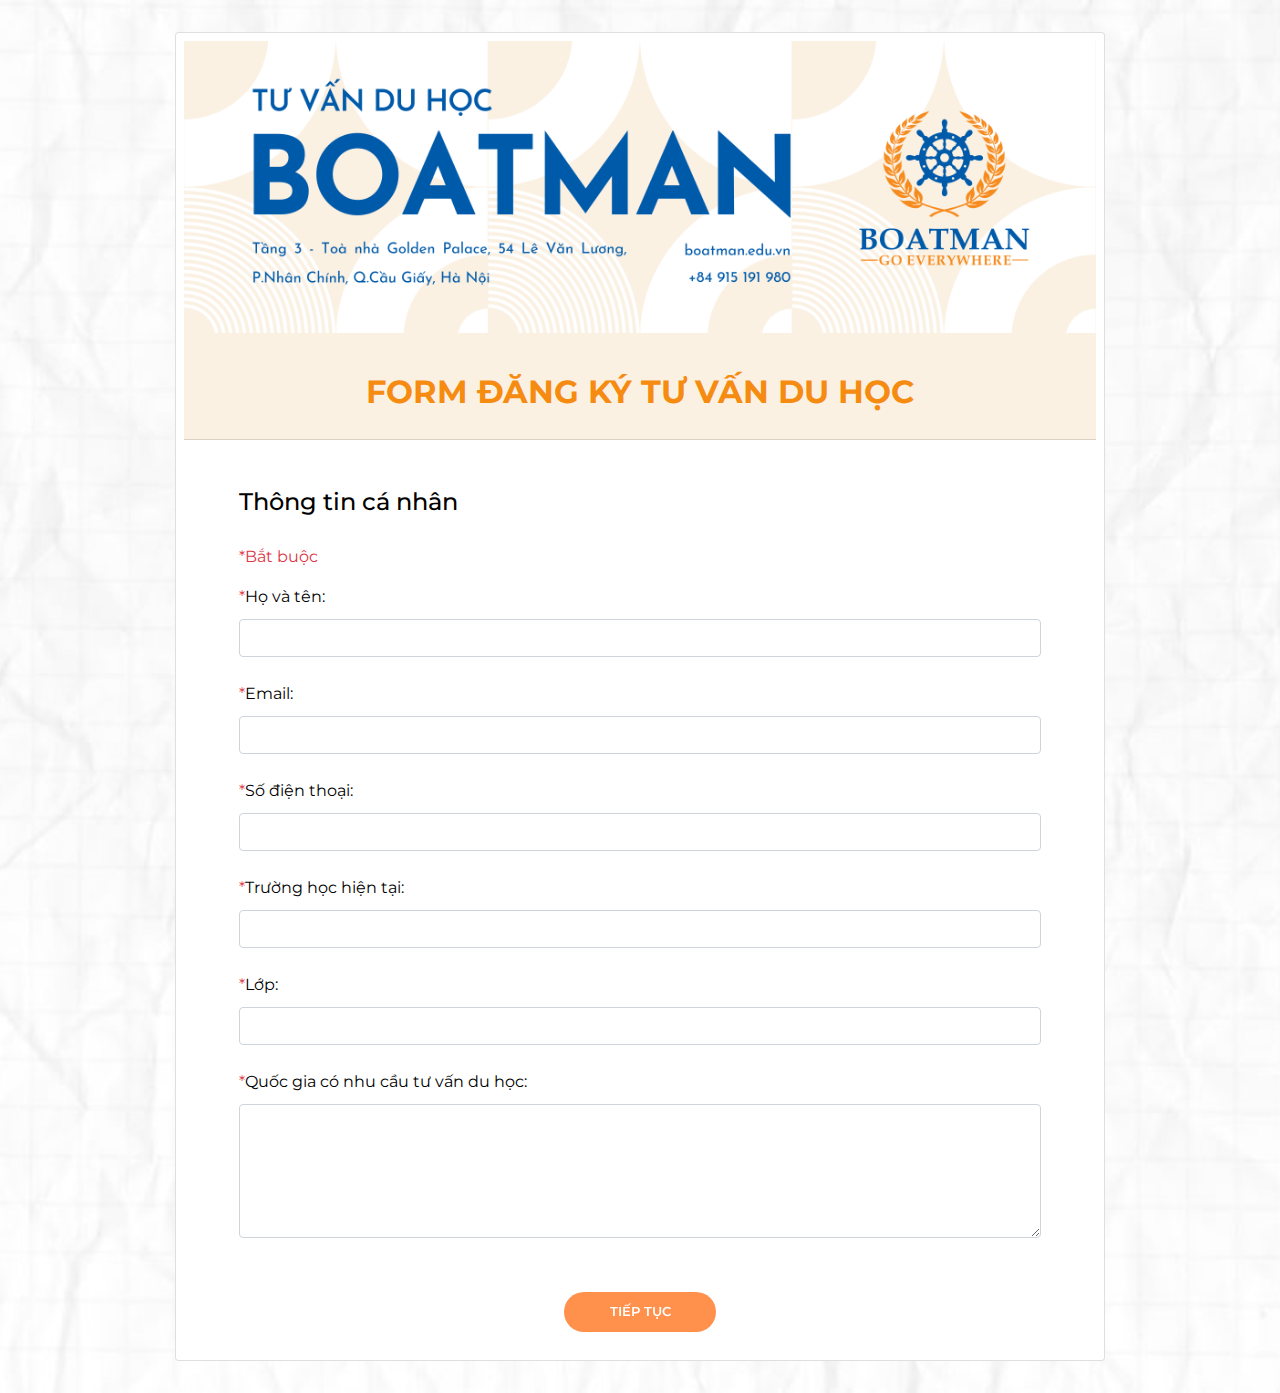
<file: ha/index.html>
<!DOCTYPE html>
<html lang="en">
  <head>
    <meta charset="UTF-8" />
    <meta name="viewport" content="width=device-width, initial-scale=1.0" />
    <title>BOATMAN - ĐĂNG KÝ TƯ VẤN DU HỌC</title>

    <link
      rel="stylesheet"
      href="https://stackpath.bootstrapcdn.com/bootstrap/4.3.1/css/bootstrap.min.css"
    />
    <link <link rel="stylesheet" href="./assets/style/style.css" />

    <link
      rel="stylesheet"
      href="https://cdnjs.cloudflare.com/ajax/libs/font-awesome/4.0.3/css/font-awesome.css"
    />

    <link
      href="https://fonts.googleapis.com/css2?family=Montserrat:ital,wght@0,300;0,400;0,500;0,600;0,700;1,300;1,400;1,600;1,700&family=Geologica:ital,wght@0,300;0,400;0,500;0,600;0,700;1,300;1,400;1,500;1,600;1,700&family=Raleway:ital,wght@0,300;0,400;0,500;0,600;0,700;1,300;1,400;1,500;1,600;1,700&display=swap"
      rel="stylesheet"
    />

    <script
      type="text/javascript"
      src="https://cdnjs.cloudflare.com/ajax/libs/jquery/3.2.1/jquery.min.js"
    ></script>
  </head>
  <body>
    <div class="container-fluid px-1 py-4 mx-auto">
      <div class="row d-flex justify-content-center">
        <div class="col-xl-9 col-lg-10 col-md-11">
          <div class="card rounded-1 b-0 p-2 m-2">
            <img src="assets/img/banner.png" alt="" />

            <div class="card-header">
              <div class="row d-flex justify-content-center">
                <div class="">
                  <h2 class="yellow-text" style="font-weight: 700">
                    FORM ĐĂNG KÝ TƯ VẤN DU HỌC
                  </h2>
                </div>
              </div>
            </div>

            <div class="card-body show pt-5">
              <h4 class="heading mb-4 pb-1">Thông tin cá nhân</h4>
              <label class="text-danger mb-3">*Bắt buộc</label>

              <form
                id="myform"
                method="post"
                action="https://script.google.com/macros/s/AKfycbz7Sb0skmpwS4D1_VV_Ja2brick1GtR6gt6Brd38EzkFBiU5rZlL_djUPEO1TNazOCe7g/exec"
              >
                <div class="form-group">
                  <label class="form-control-label">
                    <span class="text-danger">*</span>Họ và tên:</label
                  >
                  <input
                    type="text"
                    id="name"
                    name="name"
                    placeholder=""
                    class="form-control"
                    onblur="validate1(1)"
                  />
                </div>
                <div class="form-group">
                  <label class="form-control-label"
                    ><span class="text-danger">*</span>Email:</label
                  >
                  <input
                    type="email"
                    id="email"
                    name="email"
                    placeholder=""
                    class="form-control"
                    onblur="validate1(2)"
                  />
                </div>
                <div class="form-group">
                  <label class="form-control-label">
                    <span class="text-danger">*</span>Số điện thoại:</label
                  >
                  <input
                    type="number"
                    id="phone"
                    name="phone"
                    placeholder=""
                    class="form-control"
                    onblur="validate1(3)"
                  />
                </div>
                <div class="form-group">
                  <label class="form-control-label"
                    ><span class="text-danger">*</span>Trường học hiện
                    tại:</label
                  >
                  <input
                    type="text"
                    id="school"
                    name="school"
                    placeholder=""
                    class="form-control"
                    onblur="validate1(4)"
                  />
                </div>
                <div class="form-group">
                  <label class="form-control-label"
                    ><span class="text-danger">*</span>Lớp:</label
                  >
                  <input
                    type="text"
                    id="lop"
                    name="lop"
                    placeholder=""
                    class="form-control"
                    onblur="validate1(5)"
                  />
                </div>

                <div class="form-group">
                  <label class="form-control-label"
                    ><span class="text-danger">*</span>Quốc gia có nhu cầu tư
                    vấn du học:</label
                  >
                  <!-- <input
                      type="text"
                      id="content"
                      name="content"
                      placeholder=""
                      class="form-control"
                      onblur="validate1(5)"
                    />  -->
                  <textarea
                    rows="5"
                    type="text"
                    id="content"
                    name="content"
                    placeholder=""
                    class="form-control"
                    onblur="validate1(5)"
                  ></textarea>
                </div>
              </form>
              <div class="row justify-content-center">
                <button type="submit" class="button next mx-2" id="next2">
                  Tiếp Tục
                </button>
              </div>
            </div>

            <div class="card-body pt-5">
              <div class="container radio-group">
                <div class="row justify-content-center">
                  <div class="col-12 p-0 m-3 radio radio-user col-sm-6 col-md-4 col-lg-4">
                    
                    <div class="our-team" style="border-radius: 10px;">
                      
                      <div class="picture">
                        <img
                          class="img-fluid"
                          src="assets/img/user-user.png"
                        />
                      </div>
                      <div class="team-content">
                        <h3 class="name">Vũ Hoàng Anh</h3>
                      </div>
                    </div>
                  </div>
                  <div class="col-12 p-0 m-3 radio radio-page col-sm-6 col-md-4 col-lg-4">
                    <div class="our-team" style="border-radius: 10px;">
                      <div class="picture">
                        <img
                          class="img-fluid"
                          src="assets/img/user-page.png"
                        />
                      </div>
                      <div class="team-content">
                        <h3 class="name">Boatman</h3>
                      </div>

                    </div>
                  </div>
                </div>
              </div>

              <div class="row justify-content-center">
                <button class="button disabled next mx-2" id="next1" disabled>
                  Tiếp Tục
                </button>
              </div>
            </div>

            <div
              class="card-body card-game pt-0"
              style="max-width: 100%; overflow: hidden"
            >
              <h6 class="heading mt-2 text-center" style="color: green">
                Click Green button or Joystick
              </h6>
              <svg
                xmlns="http://www.w3.org/2000/svg"
                xmlns:xlink="http://www.w3.org/1999/xlink"
                viewBox="0 0 138.22 307.67"
                class="claw_machine"
                style="
                  max-width: 100%;
                  max-height: 100%;
                  width: auto;
                  height: auto;
                "
              >
                <defs>
                  <style>
                    .cls-1,
                    .cls-11,
                    .cls-9 {
                      fill: none;
                    }
                    .cls-2 {
                      isolation: isolate;
                    }
                    .cls-3 {
                      fill: #13264b;
                    }
                    .cls-4 {
                      fill: #f15c3c;
                    }
                    .cls-5 {
                      fill: #c4c782;
                    }
                    .cls-6 {
                      fill: #f3f3f3;
                    }
                    .cls-7 {
                      fill: #425270;
                    }
                    .cls-8 {
                      fill: #fceca1;
                    }
                    .cls-9 {
                      stroke: #f15c3c;
                      stroke-linecap: round;
                      stroke-width: 2px;
                    }
                    .cls-10,
                    .cls-11,
                    .cls-9 {
                      stroke-miterlimit: 10;
                    }
                    .cls-10 {
                      fill: #fbfcf1;
                    }
                    .cls-10,
                    .cls-11 {
                      stroke: #000;
                    }
                    .cls-12 {
                      clip-path: url(#clip-path);
                    }
                    .cls-13 {
                      opacity: 0.25;
                      mix-blend-mode: lighten;
                    }
                    .cls-14 {
                      font-size: 11px;
                      fill: #13264a;
                      font-family: "Geologica", sans-serif;
                    }
                  </style>
                  <clipPath
                    id="clip-path"
                    transform="translate(-171.66 -86.73)"
                  >
                    <rect
                      class="cls-1"
                      x="182.91"
                      y="199.68"
                      width="115.26"
                      height="40.79"
                    />
                  </clipPath>
                </defs>
                <title>claw machine for quote</title>
                <g class="cls-2">
                  <g id="Layer_1" data-name="Layer 1">
                    <g id="machine">
                      <path
                        class="cls-3"
                        d="M302.51,86.73H179a7.37,7.37,0,0,0-7.37,7.37v300.3H309.88V94.1A7.37,7.37,0,0,0,302.51,86.73Z"
                        transform="translate(-171.66 -86.73)"
                      />
                      <path
                        class="cls-4"
                        d="M304.88,94.1a2.38,2.38,0,0,0-2.37-2.37H179a2.38,2.38,0,0,0-2.37,2.37v14.72H304.88Z"
                        transform="translate(-171.66 -86.73)"
                      />
                      <path
                        class="cls-4"
                        d="M176.66,94.1A2.38,2.38,0,0,1,179,91.73H302.51a2.38,2.38,0,0,1,2.37,2.37v14.72H176.66Z"
                        transform="translate(-171.66 -86.73)"
                      />
                      <rect
                        class="cls-4"
                        y="295.73"
                        width="138.22"
                        height="11.94"
                      />
                      <rect
                        id="background"
                        class="cls-5"
                        x="11.25"
                        y="27.09"
                        width="115.26"
                        height="126.51"
                      />
                      <rect
                        class="cls-4"
                        x="11.25"
                        y="162.79"
                        width="115.26"
                        height="126.51"
                        rx="2.8"
                        ry="2.8"
                      />
                      <rect
                        class="cls-6"
                        x="11.25"
                        y="33.52"
                        width="115.26"
                        height="5.97"
                      />
                      <polygon
                        class="cls-3"
                        points="101.52 176.57 35.53 176.57 44.8 158.89 92.25 158.89 101.52 176.57"
                      />
                      <polygon
                        class="cls-7"
                        points="91.63 184.61 45.41 184.61 35.53 176.57 101.52 176.57 91.63 184.61"
                      />
                      <polygon
                        class="cls-7"
                        points="74.82 163.32 75.01 170.13 75.01 172.13 86.32 172.13 86.32 170.13 74.82 163.32"
                      />
                      <ellipse
                        class="cls-7"
                        cx="56.45"
                        cy="168.41"
                        rx="4.78"
                        ry="2.72"
                      />
                      <rect
                        class="cls-3"
                        x="20.66"
                        y="249.09"
                        width="36.67"
                        height="30.21"
                        rx="4.96"
                        ry="4.96"
                      />
                      <rect
                        class="cls-3"
                        x="81.02"
                        y="224.74"
                        width="35.48"
                        height="54.56"
                        rx="4.36"
                        ry="4.36"
                      />
                      <rect
                        class="cls-8"
                        x="87.97"
                        y="232.99"
                        width="4.96"
                        height="6.33"
                        rx="1.05"
                        ry="1.05"
                      />
                      <rect
                        class="cls-8"
                        x="87.97"
                        y="243.39"
                        width="10.79"
                        height="10.06"
                        rx="1.05"
                        ry="1.05"
                      />
                      <rect
                        class="cls-8"
                        x="96.28"
                        y="232.99"
                        width="4.96"
                        height="6.33"
                        rx="1.05"
                        ry="1.05"
                      />
                      <line
                        class="cls-9"
                        x1="87.97"
                        y1="260.86"
                        x2="110.2"
                        y2="260.86"
                      />
                    </g>
                    <g id="arm">
                      <rect
                        class="cls-3"
                        x="38.81"
                        y="36.28"
                        width="3.44"
                        height="19.75"
                      />
                    </g>
                    <g id="quote">
                      <rect
                        class="cls-10"
                        x="95.85"
                        y="136.4"
                        width="12.17"
                        height="17.5"
                      />
                      <line
                        class="cls-11"
                        x1="98.68"
                        y1="140.73"
                        x2="98.68"
                        y2="150.73"
                      />
                      <line
                        class="cls-11"
                        x1="100.85"
                        y1="140.73"
                        x2="100.85"
                        y2="150.73"
                      />
                      <line
                        class="cls-11"
                        x1="103.18"
                        y1="140.73"
                        x2="103.18"
                        y2="150.73"
                      />
                      <line
                        class="cls-11"
                        x1="105.68"
                        y1="138.98"
                        x2="105.68"
                        y2="142.83"
                      />
                    </g>
                    <g id="claw">
                      <g id="claw_connector">
                        <rect
                          class="cls-6"
                          x="35.48"
                          y="53.5"
                          width="10.1"
                          height="11.25"
                        />
                      </g>
                      <g id="left_claw">
                        <path
                          class="cls-6"
                          d="M207.25,151.57l-.59.74c-.38.47-.9,1.14-1.56,1.93l-2.24,2.7a9.86,9.86,0,0,0-1.14,1.55,6.59,6.59,0,0,0-.76,3.78,7.54,7.54,0,0,0,.47,1.86l1.13,3.33c.33,1,.58,1.79.77,2.36l.29.9-.26.09-.21-.19c-.12-.13-.33-.3-.54-.55a20.1,20.1,0,0,1-1.66-2.05,24.87,24.87,0,0,1-1.83-3.08c-.07-.14-.15-.29-.22-.44s-.16-.4-.24-.6a6.92,6.92,0,0,1-.34-1.33,7.72,7.72,0,0,1,1.1-5.4,8.05,8.05,0,0,1,1.59-1.82,25.17,25.17,0,0,1,2.81-2.22,20.33,20.33,0,0,1,2.28-1.33c.28-.15.54-.24.7-.32l.26-.1Z"
                          transform="translate(-171.66 -86.73)"
                        />
                      </g>
                      <g id="right_claw">
                        <path
                          class="cls-6"
                          d="M217.35,151.39l.26.1c.16.07.42.17.7.32a20.1,20.1,0,0,1,2.28,1.32,24.88,24.88,0,0,1,2.81,2.22,8,8,0,0,1,1.59,1.82,7.72,7.72,0,0,1,1.09,5.4,7,7,0,0,1-.34,1.33c-.08.2-.17.44-.24.6s-.15.29-.22.44a25.17,25.17,0,0,1-1.83,3.08,20.32,20.32,0,0,1-1.65,2.05c-.21.24-.42.42-.54.55l-.21.19-.26-.09.29-.9c.19-.57.44-1.39.77-2.36l1.13-3.33a7.54,7.54,0,0,0,.47-1.86,6.14,6.14,0,0,0-.1-1.95,6.25,6.25,0,0,0-.67-1.83,9.86,9.86,0,0,0-1.14-1.55l-2.24-2.7c-.66-.79-1.18-1.47-1.56-1.93l-.59-.74Z"
                          transform="translate(-171.66 -86.73)"
                        />
                      </g>
                      <g id="center_claw">
                        <path
                          class="cls-6"
                          d="M212.19,151.48s.12.3.27.83.35,1.28.52,2.18a36.69,36.69,0,0,1,.58,6.63,36.31,36.31,0,0,1-.58,6.63c-.18.9-.37,1.66-.52,2.18s-.27.83-.27.83-.12-.3-.27-.83-.35-1.28-.52-2.18a36.31,36.31,0,0,1-.58-6.63,36.69,36.69,0,0,1,.58-6.63c.18-.9.37-1.66.52-2.18S212.19,151.48,212.19,151.48Z"
                          transform="translate(-171.66 -86.73)"
                        />
                      </g>
                    </g>
                    <g id="cards_clip">
                      <g class="cls-12">
                        <g id="cards">
                          <polygon
                            class="cls-10"
                            points="110.42 160.37 98.25 160.37 102.29 142.87 114.46 142.87 110.42 160.37"
                          />
                          <line
                            class="cls-11"
                            x1="104.12"
                            y1="147.21"
                            x2="101.82"
                            y2="157.21"
                          />
                          <line
                            class="cls-11"
                            x1="106.29"
                            y1="147.21"
                            x2="103.98"
                            y2="157.21"
                          />
                          <line
                            class="cls-11"
                            x1="108.62"
                            y1="147.21"
                            x2="106.32"
                            y2="157.21"
                          />
                          <line
                            class="cls-11"
                            x1="111.53"
                            y1="145.46"
                            x2="110.64"
                            y2="149.31"
                          />
                          <polygon
                            class="cls-10"
                            points="101.8 157.49 88.15 160.16 86.97 144.79 100.62 142.12 101.8 157.49"
                          />
                          <line
                            class="cls-11"
                            x1="90.44"
                            y1="147.98"
                            x2="91.12"
                            y2="156.76"
                          />
                          <line
                            class="cls-11"
                            x1="92.87"
                            y1="147.5"
                            x2="93.55"
                            y2="156.28"
                          />
                          <line
                            class="cls-11"
                            x1="95.49"
                            y1="146.99"
                            x2="96.16"
                            y2="155.77"
                          />
                          <line
                            class="cls-11"
                            x1="98.18"
                            y1="144.9"
                            x2="98.44"
                            y2="148.29"
                          />
                          <rect
                            class="cls-10"
                            x="196.06"
                            y="231.45"
                            width="12.17"
                            height="17.5"
                            transform="translate(-116.5 430.87) rotate(-112)"
                          />
                          <line
                            class="cls-11"
                            x1="35.8"
                            y1="154.83"
                            x2="26.52"
                            y2="158.57"
                          />
                          <line
                            class="cls-11"
                            x1="34.98"
                            y1="152.82"
                            x2="25.71"
                            y2="156.56"
                          />
                          <line
                            class="cls-11"
                            x1="34.11"
                            y1="150.66"
                            x2="24.84"
                            y2="154.4"
                          />
                          <line
                            class="cls-11"
                            x1="34.8"
                            y1="147.68"
                            x2="31.22"
                            y2="149.13"
                          />
                          <rect
                            class="cls-10"
                            x="282.08"
                            y="230.51"
                            width="12.17"
                            height="17.5"
                            transform="translate(140.69 -221.24) rotate(54)"
                          />
                          <line
                            class="cls-11"
                            x1="118.17"
                            y1="147.3"
                            x2="110.08"
                            y2="153.18"
                          />
                          <line
                            class="cls-11"
                            x1="119.44"
                            y1="149.06"
                            x2="111.35"
                            y2="154.93"
                          />
                          <line
                            class="cls-11"
                            x1="120.81"
                            y1="150.94"
                            x2="112.72"
                            y2="156.82"
                          />
                          <line
                            class="cls-11"
                            x1="123.7"
                            y1="151.94"
                            x2="120.58"
                            y2="154.2"
                          />
                          <rect
                            class="cls-10"
                            x="285.59"
                            y="229.51"
                            width="12.17"
                            height="17.5"
                            transform="translate(-196.72 355.3) rotate(-72)"
                          />
                          <line
                            class="cls-11"
                            x1="114.81"
                            y1="153.25"
                            x2="124.32"
                            y2="156.34"
                          />
                          <line
                            class="cls-11"
                            x1="115.48"
                            y1="151.19"
                            x2="124.99"
                            y2="154.28"
                          />
                          <line
                            class="cls-11"
                            x1="116.2"
                            y1="148.97"
                            x2="125.71"
                            y2="152.06"
                          />
                          <line
                            class="cls-11"
                            x1="115.31"
                            y1="146.05"
                            x2="118.97"
                            y2="147.25"
                          />
                          <polygon
                            class="cls-10"
                            points="27.45 158.27 15.28 158.27 4.77 140.77 16.93 140.77 27.45 158.27"
                          />
                          <line
                            class="cls-11"
                            x1="10.2"
                            y1="145.11"
                            x2="16.21"
                            y2="155.11"
                          />
                          <line
                            class="cls-11"
                            x1="12.37"
                            y1="145.11"
                            x2="18.38"
                            y2="155.11"
                          />
                          <line
                            class="cls-11"
                            x1="14.7"
                            y1="145.11"
                            x2="20.71"
                            y2="155.11"
                          />
                          <line
                            class="cls-11"
                            x1="16.15"
                            y1="143.36"
                            x2="18.47"
                            y2="147.21"
                          />
                          <rect
                            class="cls-10"
                            x="207.49"
                            y="229.51"
                            width="12.17"
                            height="17.5"
                            transform="translate(-242.71 5.34) rotate(-20.94)"
                          />
                          <line
                            class="cls-11"
                            x1="37.3"
                            y1="148.56"
                            x2="40.87"
                            y2="157.9"
                          />
                          <line
                            class="cls-11"
                            x1="39.32"
                            y1="147.79"
                            x2="42.89"
                            y2="157.13"
                          />
                          <line
                            class="cls-11"
                            x1="41.5"
                            y1="146.95"
                            x2="45.07"
                            y2="156.29"
                          />
                          <line
                            class="cls-11"
                            x1="43.21"
                            y1="144.43"
                            x2="44.59"
                            y2="148.03"
                          />
                          <polygon
                            class="cls-10"
                            points="85.95 160.78 75.12 155.24 86.69 141.5 97.52 147.04 85.95 160.78"
                          />
                          <line
                            class="cls-11"
                            x1="86.35"
                            y1="146.19"
                            x2="79.74"
                            y2="154.05"
                          />
                          <line
                            class="cls-11"
                            x1="88.28"
                            y1="147.18"
                            x2="81.67"
                            y2="155.03"
                          />
                          <line
                            class="cls-11"
                            x1="90.35"
                            y1="148.24"
                            x2="83.74"
                            y2="156.1"
                          />
                          <line
                            class="cls-11"
                            x1="93.74"
                            y1="148.01"
                            x2="91.19"
                            y2="151.04"
                          />
                          <polygon
                            class="cls-10"
                            points="58.4 160.59 44.97 156.99 50.65 142.66 64.08 146.25 58.4 160.59"
                          />
                          <line
                            class="cls-11"
                            x1="52.37"
                            y1="147.05"
                            x2="49.12"
                            y2="155.24"
                          />
                          <line
                            class="cls-11"
                            x1="54.76"
                            y1="147.69"
                            x2="51.51"
                            y2="155.88"
                          />
                          <line
                            class="cls-11"
                            x1="57.34"
                            y1="148.38"
                            x2="54.09"
                            y2="156.57"
                          />
                          <line
                            class="cls-11"
                            x1="60.67"
                            y1="147.68"
                            x2="59.42"
                            y2="150.84"
                          />
                          <rect
                            class="cls-10"
                            x="183.33"
                            y="231.45"
                            width="12.17"
                            height="17.5"
                            transform="translate(-71.54 446.04) rotate(-124.77)"
                          />
                          <line
                            class="cls-11"
                            x1="23.23"
                            y1="153.62"
                            x2="15.02"
                            y2="159.32"
                          />
                          <line
                            class="cls-11"
                            x1="22"
                            y1="151.84"
                            x2="13.78"
                            y2="157.54"
                          />
                          <line
                            class="cls-11"
                            x1="20.67"
                            y1="149.92"
                            x2="12.45"
                            y2="155.63"
                          />
                          <line
                            class="cls-11"
                            x1="20.68"
                            y1="146.87"
                            x2="17.51"
                            y2="149.07"
                          />
                          <rect
                            class="cls-10"
                            x="239.3"
                            y="232.67"
                            width="12.17"
                            height="17.5"
                            transform="translate(124.81 -185.74) rotate(54)"
                          />
                          <line
                            class="cls-11"
                            x1="75.39"
                            y1="149.47"
                            x2="67.3"
                            y2="155.34"
                          />
                          <line
                            class="cls-11"
                            x1="76.67"
                            y1="151.22"
                            x2="68.58"
                            y2="157.1"
                          />
                          <line
                            class="cls-11"
                            x1="78.04"
                            y1="153.11"
                            x2="69.95"
                            y2="158.98"
                          />
                          <line
                            class="cls-11"
                            x1="80.92"
                            y1="154.1"
                            x2="77.8"
                            y2="156.37"
                          />
                          <rect
                            class="cls-10"
                            x="227.23"
                            y="230.51"
                            width="12.17"
                            height="17.5"
                            transform="translate(-237.99 300.49) rotate(-72)"
                          />
                          <line
                            class="cls-11"
                            x1="56.45"
                            y1="154.25"
                            x2="65.96"
                            y2="157.34"
                          />
                          <line
                            class="cls-11"
                            x1="57.12"
                            y1="152.19"
                            x2="66.63"
                            y2="155.28"
                          />
                          <line
                            class="cls-11"
                            x1="57.84"
                            y1="149.97"
                            x2="67.35"
                            y2="153.07"
                          />
                          <line
                            class="cls-11"
                            x1="56.95"
                            y1="147.06"
                            x2="60.62"
                            y2="148.25"
                          />
                          <polygon
                            class="cls-10"
                            points="34.18 159.49 22.48 156.16 17.16 136.45 28.86 139.78 34.18 159.49"
                          />
                          <line
                            class="cls-11"
                            x1="21.2"
                            y1="142.11"
                            x2="24.24"
                            y2="153.37"
                          />
                          <line
                            class="cls-11"
                            x1="23.28"
                            y1="142.7"
                            x2="26.32"
                            y2="153.96"
                          />
                          <line
                            class="cls-11"
                            x1="25.53"
                            y1="143.34"
                            x2="28.57"
                            y2="154.6"
                          />
                          <line
                            class="cls-11"
                            x1="27.4"
                            y1="142.05"
                            x2="28.57"
                            y2="146.39"
                          />
                          <rect
                            class="cls-10"
                            x="38.6"
                            y="121.46"
                            width="12.17"
                            height="17.5"
                          />
                          <line
                            class="cls-11"
                            x1="41.43"
                            y1="125.79"
                            x2="41.43"
                            y2="135.79"
                          />
                          <line
                            class="cls-11"
                            x1="43.6"
                            y1="125.79"
                            x2="43.6"
                            y2="135.79"
                          />
                          <line
                            class="cls-11"
                            x1="45.93"
                            y1="125.79"
                            x2="45.93"
                            y2="135.79"
                          />
                          <line
                            class="cls-11"
                            x1="48.43"
                            y1="124.04"
                            x2="48.43"
                            y2="127.9"
                          />
                          <polygon
                            class="cls-10"
                            points="111.81 142.96 99.64 142.96 103.68 125.46 115.85 125.46 111.81 142.96"
                          />
                          <line
                            class="cls-11"
                            x1="105.52"
                            y1="129.79"
                            x2="103.21"
                            y2="139.79"
                          />
                          <line
                            class="cls-11"
                            x1="107.68"
                            y1="129.79"
                            x2="105.37"
                            y2="139.79"
                          />
                          <line
                            class="cls-11"
                            x1="110.02"
                            y1="129.79"
                            x2="107.71"
                            y2="139.79"
                          />
                          <line
                            class="cls-11"
                            x1="112.92"
                            y1="128.04"
                            x2="112.03"
                            y2="131.89"
                          />
                          <polygon
                            class="cls-10"
                            points="103.19 140.08 89.55 142.75 88.36 127.37 102.01 124.7 103.19 140.08"
                          />
                          <line
                            class="cls-11"
                            x1="91.84"
                            y1="130.56"
                            x2="92.51"
                            y2="139.34"
                          />
                          <line
                            class="cls-11"
                            x1="94.27"
                            y1="130.08"
                            x2="94.94"
                            y2="138.87"
                          />
                          <line
                            class="cls-11"
                            x1="96.88"
                            y1="129.57"
                            x2="97.56"
                            y2="138.36"
                          />
                          <line
                            class="cls-11"
                            x1="99.57"
                            y1="127.49"
                            x2="99.83"
                            y2="130.87"
                          />
                          <rect
                            class="cls-10"
                            x="197.45"
                            y="214.03"
                            width="12.17"
                            height="17.5"
                            transform="translate(-98.44 408.22) rotate(-112)"
                          />
                          <line
                            class="cls-11"
                            x1="37.19"
                            y1="137.41"
                            x2="27.92"
                            y2="141.16"
                          />
                          <line
                            class="cls-11"
                            x1="36.38"
                            y1="135.4"
                            x2="27.1"
                            y2="139.15"
                          />
                          <line
                            class="cls-11"
                            x1="35.5"
                            y1="133.24"
                            x2="26.23"
                            y2="136.98"
                          />
                          <line
                            class="cls-11"
                            x1="36.19"
                            y1="130.26"
                            x2="32.61"
                            y2="131.71"
                          />
                          <rect
                            class="cls-10"
                            x="283.47"
                            y="213.09"
                            width="12.17"
                            height="17.5"
                            transform="translate(127.17 -229.54) rotate(54)"
                          />
                          <line
                            class="cls-11"
                            x1="119.56"
                            y1="129.89"
                            x2="111.47"
                            y2="135.76"
                          />
                          <line
                            class="cls-11"
                            x1="120.83"
                            y1="131.64"
                            x2="112.74"
                            y2="137.52"
                          />
                          <line
                            class="cls-11"
                            x1="122.21"
                            y1="133.53"
                            x2="114.12"
                            y2="139.4"
                          />
                          <line
                            class="cls-11"
                            x1="125.09"
                            y1="134.52"
                            x2="121.97"
                            y2="136.79"
                          />
                          <rect
                            class="cls-10"
                            x="286.98"
                            y="212.09"
                            width="12.17"
                            height="17.5"
                            transform="translate(-179.19 344.58) rotate(-72)"
                          />
                          <line
                            class="cls-11"
                            x1="116.2"
                            y1="135.83"
                            x2="125.71"
                            y2="138.92"
                          />
                          <line
                            class="cls-11"
                            x1="116.87"
                            y1="133.77"
                            x2="126.38"
                            y2="136.86"
                          />
                          <line
                            class="cls-11"
                            x1="117.59"
                            y1="131.55"
                            x2="127.1"
                            y2="134.65"
                          />
                          <line
                            class="cls-11"
                            x1="116.7"
                            y1="128.64"
                            x2="120.36"
                            y2="129.83"
                          />
                          <polygon
                            class="cls-10"
                            points="28.84 140.85 16.67 140.85 6.16 123.36 18.33 123.36 28.84 140.85"
                          />
                          <line
                            class="cls-11"
                            x1="11.6"
                            y1="127.69"
                            x2="17.6"
                            y2="137.69"
                          />
                          <line
                            class="cls-11"
                            x1="13.76"
                            y1="127.69"
                            x2="19.77"
                            y2="137.69"
                          />
                          <line
                            class="cls-11"
                            x1="16.1"
                            y1="127.69"
                            x2="22.1"
                            y2="137.69"
                          />
                          <line
                            class="cls-11"
                            x1="17.54"
                            y1="125.94"
                            x2="19.86"
                            y2="129.79"
                          />
                          <rect
                            class="cls-10"
                            x="208.88"
                            y="212.09"
                            width="12.17"
                            height="17.5"
                            transform="translate(-236.39 4.68) rotate(-20.94)"
                          />
                          <line
                            class="cls-11"
                            x1="38.69"
                            y1="131.15"
                            x2="42.26"
                            y2="140.48"
                          />
                          <line
                            class="cls-11"
                            x1="40.71"
                            y1="130.37"
                            x2="44.29"
                            y2="139.71"
                          />
                          <line
                            class="cls-11"
                            x1="42.89"
                            y1="129.54"
                            x2="46.47"
                            y2="138.88"
                          />
                          <line
                            class="cls-11"
                            x1="44.6"
                            y1="127.01"
                            x2="45.98"
                            y2="130.61"
                          />
                          <polygon
                            class="cls-10"
                            points="87.34 143.37 76.51 137.82 88.08 124.08 98.91 129.63 87.34 143.37"
                          />
                          <line
                            class="cls-11"
                            x1="87.74"
                            y1="128.78"
                            x2="81.13"
                            y2="136.63"
                          />
                          <line
                            class="cls-11"
                            x1="89.67"
                            y1="129.76"
                            x2="83.06"
                            y2="137.61"
                          />
                          <line
                            class="cls-11"
                            x1="91.75"
                            y1="130.83"
                            x2="85.14"
                            y2="138.68"
                          />
                          <line
                            class="cls-11"
                            x1="95.13"
                            y1="130.59"
                            x2="92.58"
                            y2="133.62"
                          />
                          <polygon
                            class="cls-10"
                            points="59.79 143.17 46.36 139.58 52.04 125.25 65.48 128.84 59.79 143.17"
                          />
                          <line
                            class="cls-11"
                            x1="53.76"
                            y1="129.63"
                            x2="50.51"
                            y2="137.82"
                          />
                          <line
                            class="cls-11"
                            x1="56.16"
                            y1="130.27"
                            x2="52.91"
                            y2="138.46"
                          />
                          <line
                            class="cls-11"
                            x1="58.73"
                            y1="130.96"
                            x2="55.48"
                            y2="139.15"
                          />
                          <line
                            class="cls-11"
                            x1="62.06"
                            y1="130.26"
                            x2="60.81"
                            y2="133.42"
                          />
                          <rect
                            class="cls-10"
                            x="184.72"
                            y="214.03"
                            width="12.17"
                            height="17.5"
                            transform="translate(-55.04 419.84) rotate(-124.77)"
                          />
                          <line
                            class="cls-11"
                            x1="24.62"
                            y1="136.2"
                            x2="16.41"
                            y2="141.91"
                          />
                          <line
                            class="cls-11"
                            x1="23.39"
                            y1="134.42"
                            x2="15.17"
                            y2="140.13"
                          />
                          <line
                            class="cls-11"
                            x1="22.06"
                            y1="132.51"
                            x2="13.84"
                            y2="138.21"
                          />
                          <line
                            class="cls-11"
                            x1="22.07"
                            y1="129.45"
                            x2="18.9"
                            y2="131.65"
                          />
                          <rect
                            class="cls-10"
                            x="240.7"
                            y="215.26"
                            width="12.17"
                            height="17.5"
                            transform="translate(111.29 -194.04) rotate(54)"
                          />
                          <line
                            class="cls-11"
                            x1="76.78"
                            y1="132.05"
                            x2="68.69"
                            y2="137.93"
                          />
                          <line
                            class="cls-11"
                            x1="78.06"
                            y1="133.8"
                            x2="69.97"
                            y2="139.68"
                          />
                          <line
                            class="cls-11"
                            x1="79.43"
                            y1="135.69"
                            x2="71.34"
                            y2="141.57"
                          />
                          <line
                            class="cls-11"
                            x1="82.31"
                            y1="136.68"
                            x2="79.2"
                            y2="138.95"
                          />
                          <rect
                            class="cls-10"
                            x="228.62"
                            y="213.09"
                            width="12.17"
                            height="17.5"
                            transform="translate(-220.46 289.78) rotate(-72)"
                          />
                          <line
                            class="cls-11"
                            x1="57.84"
                            y1="136.84"
                            x2="67.36"
                            y2="139.93"
                          />
                          <line
                            class="cls-11"
                            x1="58.51"
                            y1="134.78"
                            x2="68.02"
                            y2="137.87"
                          />
                          <line
                            class="cls-11"
                            x1="59.24"
                            y1="132.56"
                            x2="68.75"
                            y2="135.65"
                          />
                          <line
                            class="cls-11"
                            x1="58.34"
                            y1="129.64"
                            x2="62.01"
                            y2="130.83"
                          />
                          <polygon
                            class="cls-10"
                            points="35.57 142.07 23.87 138.74 18.55 119.03 30.25 122.36 35.57 142.07"
                          />
                          <line
                            class="cls-11"
                            x1="22.59"
                            y1="124.69"
                            x2="25.63"
                            y2="135.95"
                          />
                          <line
                            class="cls-11"
                            x1="24.68"
                            y1="125.28"
                            x2="27.72"
                            y2="136.55"
                          />
                          <line
                            class="cls-11"
                            x1="26.92"
                            y1="125.92"
                            x2="29.96"
                            y2="137.18"
                          />
                          <line
                            class="cls-11"
                            x1="28.79"
                            y1="124.63"
                            x2="29.96"
                            y2="128.98"
                          />
                          <polygon
                            class="cls-10"
                            points="111.81 137.2 99.64 137.2 103.68 154.7 115.85 154.7 111.81 137.2"
                          />
                          <line
                            class="cls-11"
                            x1="105.52"
                            y1="150.36"
                            x2="103.21"
                            y2="140.36"
                          />
                          <line
                            class="cls-11"
                            x1="107.68"
                            y1="150.36"
                            x2="105.37"
                            y2="140.36"
                          />
                          <line
                            class="cls-11"
                            x1="110.02"
                            y1="150.36"
                            x2="107.71"
                            y2="140.36"
                          />
                          <line
                            class="cls-11"
                            x1="112.92"
                            y1="152.11"
                            x2="112.03"
                            y2="148.26"
                          />
                          <polygon
                            class="cls-10"
                            points="103.19 140.08 89.55 137.41 88.36 152.78 102.01 155.45 103.19 140.08"
                          />
                          <line
                            class="cls-11"
                            x1="91.84"
                            y1="149.6"
                            x2="92.51"
                            y2="140.81"
                          />
                          <line
                            class="cls-11"
                            x1="94.27"
                            y1="150.07"
                            x2="94.94"
                            y2="141.29"
                          />
                          <line
                            class="cls-11"
                            x1="96.88"
                            y1="150.58"
                            x2="97.56"
                            y2="141.8"
                          />
                          <line
                            class="cls-11"
                            x1="99.57"
                            y1="152.67"
                            x2="99.83"
                            y2="149.28"
                          />
                          <rect
                            class="cls-10"
                            x="197.45"
                            y="222.09"
                            width="12.17"
                            height="17.5"
                            transform="translate(322.15 41.86) rotate(112)"
                          />
                          <line
                            class="cls-11"
                            x1="37.19"
                            y1="142.74"
                            x2="27.92"
                            y2="139"
                          />
                          <line
                            class="cls-11"
                            x1="36.38"
                            y1="144.75"
                            x2="27.1"
                            y2="141.01"
                          />
                          <line
                            class="cls-11"
                            x1="35.5"
                            y1="146.92"
                            x2="26.23"
                            y2="143.17"
                          />
                          <line
                            class="cls-11"
                            x1="36.19"
                            y1="149.89"
                            x2="32.61"
                            y2="148.45"
                          />
                          <rect
                            class="cls-10"
                            x="283.47"
                            y="223.03"
                            width="12.17"
                            height="17.5"
                            transform="translate(-239.81 243.07) rotate(-54)"
                          />
                          <line
                            class="cls-11"
                            x1="119.56"
                            y1="150.27"
                            x2="111.47"
                            y2="144.39"
                          />
                          <line
                            class="cls-11"
                            x1="120.83"
                            y1="148.52"
                            x2="112.74"
                            y2="142.64"
                          />
                          <line
                            class="cls-11"
                            x1="122.21"
                            y1="146.63"
                            x2="114.12"
                            y2="140.75"
                          />
                          <line
                            class="cls-11"
                            x1="125.09"
                            y1="145.63"
                            x2="121.97"
                            y2="143.37"
                          />
                          <rect
                            class="cls-10"
                            x="286.98"
                            y="224.03"
                            width="12.17"
                            height="17.5"
                            transform="translate(252.23 -204.61) rotate(72)"
                          />
                          <line
                            class="cls-11"
                            x1="116.2"
                            y1="144.32"
                            x2="125.71"
                            y2="141.23"
                          />
                          <line
                            class="cls-11"
                            x1="116.87"
                            y1="146.38"
                            x2="126.38"
                            y2="143.29"
                          />
                          <line
                            class="cls-11"
                            x1="117.59"
                            y1="148.6"
                            x2="127.1"
                            y2="145.51"
                          />
                          <line
                            class="cls-11"
                            x1="116.7"
                            y1="151.52"
                            x2="120.36"
                            y2="150.33"
                          />
                          <polygon
                            class="cls-10"
                            points="28.84 139.3 16.67 139.3 6.16 156.8 18.33 156.8 28.84 139.3"
                          />
                          <line
                            class="cls-11"
                            x1="11.6"
                            y1="152.47"
                            x2="17.6"
                            y2="142.47"
                          />
                          <line
                            class="cls-11"
                            x1="13.76"
                            y1="152.47"
                            x2="19.77"
                            y2="142.47"
                          />
                          <line
                            class="cls-11"
                            x1="16.1"
                            y1="152.47"
                            x2="22.1"
                            y2="142.47"
                          />
                          <line
                            class="cls-11"
                            x1="17.54"
                            y1="154.22"
                            x2="19.86"
                            y2="150.36"
                          />
                          <rect
                            class="cls-10"
                            x="208.88"
                            y="224.03"
                            width="12.17"
                            height="17.5"
                            transform="translate(-74.26 -148.19) rotate(20.94)"
                          />
                          <line
                            class="cls-11"
                            x1="38.69"
                            y1="149.01"
                            x2="42.26"
                            y2="139.67"
                          />
                          <line
                            class="cls-11"
                            x1="40.71"
                            y1="149.78"
                            x2="44.29"
                            y2="140.44"
                          />
                          <line
                            class="cls-11"
                            x1="42.89"
                            y1="150.62"
                            x2="46.47"
                            y2="141.28"
                          />
                          <line
                            class="cls-11"
                            x1="44.6"
                            y1="153.15"
                            x2="45.98"
                            y2="149.55"
                          />
                          <polygon
                            class="cls-10"
                            points="87.34 136.79 76.51 142.33 88.08 156.07 98.91 150.53 87.34 136.79"
                          />
                          <line
                            class="cls-11"
                            x1="87.74"
                            y1="151.38"
                            x2="81.13"
                            y2="143.53"
                          />
                          <line
                            class="cls-11"
                            x1="89.67"
                            y1="150.39"
                            x2="83.06"
                            y2="142.54"
                          />
                          <line
                            class="cls-11"
                            x1="91.75"
                            y1="149.33"
                            x2="85.14"
                            y2="141.48"
                          />
                          <line
                            class="cls-11"
                            x1="95.13"
                            y1="149.56"
                            x2="92.58"
                            y2="146.54"
                          />
                          <polygon
                            class="cls-10"
                            points="59.79 136.99 46.36 140.58 52.04 154.91 65.48 151.32 59.79 136.99"
                          />
                          <line
                            class="cls-11"
                            x1="53.76"
                            y1="150.52"
                            x2="50.51"
                            y2="142.34"
                          />
                          <line
                            class="cls-11"
                            x1="56.16"
                            y1="149.88"
                            x2="52.91"
                            y2="141.7"
                          />
                          <line
                            class="cls-11"
                            x1="58.73"
                            y1="149.2"
                            x2="55.48"
                            y2="141.01"
                          />
                          <line
                            class="cls-11"
                            x1="62.06"
                            y1="149.89"
                            x2="60.81"
                            y2="146.73"
                          />
                          <rect
                            class="cls-10"
                            x="184.72"
                            y="222.09"
                            width="12.17"
                            height="17.5"
                            transform="translate(317.57 119.02) rotate(124.77)"
                          />
                          <line
                            class="cls-11"
                            x1="24.62"
                            y1="143.95"
                            x2="16.41"
                            y2="138.25"
                          />
                          <line
                            class="cls-11"
                            x1="23.39"
                            y1="145.73"
                            x2="15.17"
                            y2="140.03"
                          />
                          <line
                            class="cls-11"
                            x1="22.06"
                            y1="147.65"
                            x2="13.84"
                            y2="141.95"
                          />
                          <line
                            class="cls-11"
                            x1="22.07"
                            y1="150.7"
                            x2="18.9"
                            y2="148.5"
                          />
                          <rect
                            class="cls-10"
                            x="240.7"
                            y="220.86"
                            width="12.17"
                            height="17.5"
                            transform="translate(-255.69 207.57) rotate(-54)"
                          />
                          <line
                            class="cls-11"
                            x1="76.78"
                            y1="148.11"
                            x2="68.69"
                            y2="142.23"
                          />
                          <line
                            class="cls-11"
                            x1="78.06"
                            y1="146.35"
                            x2="69.97"
                            y2="140.48"
                          />
                          <line
                            class="cls-11"
                            x1="79.43"
                            y1="144.47"
                            x2="71.34"
                            y2="138.59"
                          />
                          <line
                            class="cls-11"
                            x1="82.31"
                            y1="143.47"
                            x2="79.2"
                            y2="141.21"
                          />
                          <rect
                            class="cls-10"
                            x="228.62"
                            y="223.03"
                            width="12.17"
                            height="17.5"
                            transform="translate(210.95 -149.8) rotate(72)"
                          />
                          <line
                            class="cls-11"
                            x1="57.84"
                            y1="143.32"
                            x2="67.36"
                            y2="140.23"
                          />
                          <line
                            class="cls-11"
                            x1="58.51"
                            y1="145.38"
                            x2="68.02"
                            y2="142.29"
                          />
                          <line
                            class="cls-11"
                            x1="59.24"
                            y1="147.6"
                            x2="68.75"
                            y2="144.51"
                          />
                          <line
                            class="cls-11"
                            x1="58.34"
                            y1="150.52"
                            x2="62.01"
                            y2="149.32"
                          />
                          <polygon
                            class="cls-10"
                            points="35.57 138.08 23.87 141.41 18.55 161.12 30.25 157.79 35.57 138.08"
                          />
                          <line
                            class="cls-11"
                            x1="22.59"
                            y1="155.47"
                            x2="25.63"
                            y2="144.2"
                          />
                          <line
                            class="cls-11"
                            x1="24.68"
                            y1="154.87"
                            x2="27.72"
                            y2="143.61"
                          />
                          <line
                            class="cls-11"
                            x1="26.92"
                            y1="154.23"
                            x2="29.96"
                            y2="142.97"
                          />
                          <line
                            class="cls-11"
                            x1="28.79"
                            y1="155.52"
                            x2="29.96"
                            y2="151.18"
                          />
                        </g>
                      </g>
                    </g>
                    <g id="base">
                      <rect
                        class="cls-3"
                        x="19.41"
                        y="27.09"
                        width="42.25"
                        height="18.37"
                      />
                    </g>
                    <!-- 			<polygon onClick="showAlert(event)" id="button" class="cls-6" points="86.32 170.13 75.01 170.13 74.82 163.32 83.51 163.32 86.32 170.13"/> -->
                    <a xlink:href="#0">
                      <polygon
                        id="greenButton"
                        class="cls-6"
                        points="86.32 170.13 75.01 170.13 74.82 163.32 83.51 163.32 86.32 170.13"
                      />
                    </a>
                    <a xlink:href="#0">
                      <g id="joystick">
                        <path
                          class="cls-6"
                          d="M228.1,255.46a1,1,0,0,1-1-.92l-.92-11a1,1,0,0,1,.91-1.08,1,1,0,0,1,1.08.91l.92,11a1,1,0,0,1-.91,1.08Z"
                          transform="translate(-171.66 -86.73)"
                        />
                        <circle class="cls-4" cx="55.52" cy="156.74" r="4.8" />
                      </g>
                    </a>
                    <g id="glare" class="cls-13">
                      <polygon
                        class="cls-6"
                        points="35.6 27.09 115.26 153.84 126.51 153.61 126.51 27.09 35.6 27.09"
                      />
                    </g>
                    <text class="cls-14" transform="translate(14.4 16.93)">
                      MÁY GẮP PHẦN QUÀ
                    </text>
                  </g>
                </g>
              </svg>
            </div>

            <div class="card-body pt-0">
              <h4 class="heading mb-4 pb-1">Confirmation</h4>
              <div class="row justify-content-start px-3">
                <p>
                  Form has been submitted Successfully ! <br />You will recieve
                  estimation on your email id and contact no.
                </p>
              </div>
              <div class="row justify-content-center">
                <img src="assets/img/success.gif" class="check" />
              </div>
            </div>
          </div>
        </div>
      </div>
    </div>

    <!-- Modal -->
    <div
      class="modal fade"
      id="myModal"
      role="dialog"
      style="top: 20%; width: 97%; padding: 0"
      data-backdrop="static"
      data-keyboard="false"
    >
      <div class="modal-dialog modal-lg">
        <div class="modal-content">
          <div id="showQuote" class="modal-body" style="text-align: center">
            <p id="showQuote">nội dung</p>
          </div>

          <div class="modal-footer" style="justify-content: center">
            <div class="row justify-content-center">
              <img
                src="assets/img/minion.gif"
                class="check"
                style="width: 90%; border-radius: 5px"
              />
            </div>
          </div>
        </div>
      </div>
    </div>

    <!-- vendor script -->
    <script src="https://stackpath.bootstrapcdn.com/bootstrap/4.3.1/js/bootstrap.bundle.min.js"></script>

    <!-- main script -->
    <script src="./assets/script/script.js"></script>
    <script src="./assets/script/game.js"></script>
  </body>
</html>
</file>
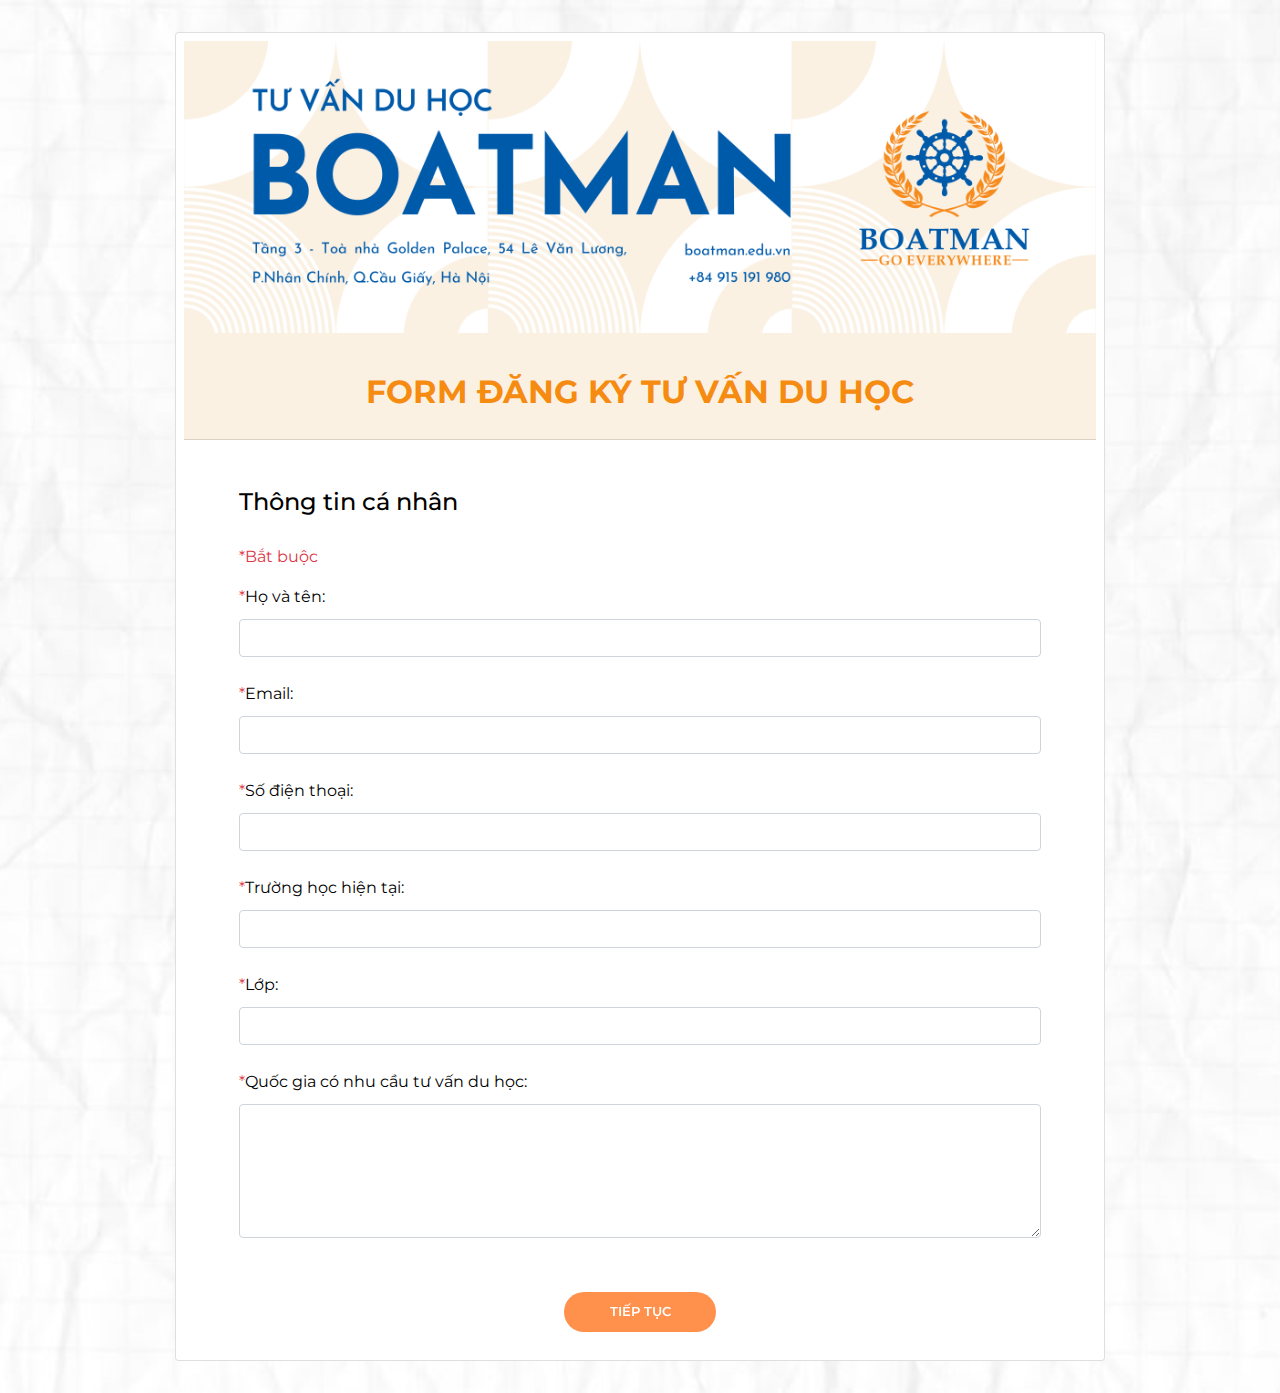
<file: hai/index.html>
<!DOCTYPE html>
<html lang="en">
  <head>
    <meta charset="UTF-8" />
    <meta name="viewport" content="width=device-width, initial-scale=1.0" />
    <title>BOATMAN - ĐĂNG KÝ TƯ VẤN DU HỌC</title>

    <link
      rel="stylesheet"
      href="https://stackpath.bootstrapcdn.com/bootstrap/4.3.1/css/bootstrap.min.css"
    />
    <link <link rel="stylesheet" href="./assets/style/style.css" />

    <link
      rel="stylesheet"
      href="https://cdnjs.cloudflare.com/ajax/libs/font-awesome/4.0.3/css/font-awesome.css"
    />

    <link
      href="https://fonts.googleapis.com/css2?family=Montserrat:ital,wght@0,300;0,400;0,500;0,600;0,700;1,300;1,400;1,600;1,700&family=Geologica:ital,wght@0,300;0,400;0,500;0,600;0,700;1,300;1,400;1,500;1,600;1,700&family=Raleway:ital,wght@0,300;0,400;0,500;0,600;0,700;1,300;1,400;1,500;1,600;1,700&display=swap"
      rel="stylesheet"
    />

    <script
      type="text/javascript"
      src="https://cdnjs.cloudflare.com/ajax/libs/jquery/3.2.1/jquery.min.js"
    ></script>
  </head>
  <body>
    <div class="container-fluid px-1 py-4 mx-auto">
      <div class="row d-flex justify-content-center">
        <div class="col-xl-9 col-lg-10 col-md-11">
          <div class="card rounded-1 b-0 p-2 m-2">
            <img src="assets/img/banner.png" alt="" />

            <div class="card-header">
              <div class="row d-flex justify-content-center">
                <div class="">
                  <h2 class="yellow-text" style="font-weight: 700">
                    FORM ĐĂNG KÝ TƯ VẤN DU HỌC
                  </h2>
                </div>
              </div>
            </div>

            <div class="card-body show pt-5">
              <h4 class="heading mb-4 pb-1">Thông tin cá nhân</h4>
              <label class="text-danger mb-3">*Bắt buộc</label>

              <form
                id="myform"
                method="post"
                action="https://script.google.com/macros/s/AKfycbymQ0Ky9FqLnx6P9u_rhqerzdiFETdOqsU4rXdYFvC0TkKBKtwOD7mzXskBjlM9gDUr7g/exec"
              >
                <div class="form-group">
                  <label class="form-control-label">
                    <span class="text-danger">*</span>Họ và tên:</label
                  >
                  <input
                    type="text"
                    id="name"
                    name="name"
                    placeholder=""
                    class="form-control"
                    onblur="validate1(1)"
                  />
                </div>
                <div class="form-group">
                  <label class="form-control-label"
                    ><span class="text-danger">*</span>Email:</label
                  >
                  <input
                    type="email"
                    id="email"
                    name="email"
                    placeholder=""
                    class="form-control"
                    onblur="validate1(2)"
                  />
                </div>
                <div class="form-group">
                  <label class="form-control-label">
                    <span class="text-danger">*</span>Số điện thoại:</label
                  >
                  <input
                    type="number"
                    id="phone"
                    name="phone"
                    placeholder=""
                    class="form-control"
                    onblur="validate1(3)"
                  />
                </div>
                <div class="form-group">
                  <label class="form-control-label"
                    ><span class="text-danger">*</span>Trường học hiện
                    tại:</label
                  >
                  <input
                    type="text"
                    id="school"
                    name="school"
                    placeholder=""
                    class="form-control"
                    onblur="validate1(4)"
                  />
                </div>
                <div class="form-group">
                  <label class="form-control-label"
                    ><span class="text-danger">*</span>Lớp:</label
                  >
                  <input
                    type="text"
                    id="lop"
                    name="lop"
                    placeholder=""
                    class="form-control"
                    onblur="validate1(5)"
                  />
                </div>

                <div class="form-group">
                  <label class="form-control-label"
                    ><span class="text-danger">*</span>Quốc gia có nhu cầu tư
                    vấn du học:</label
                  >
                  <!-- <input
                      type="text"
                      id="content"
                      name="content"
                      placeholder=""
                      class="form-control"
                      onblur="validate1(5)"
                    />  -->
                  <textarea
                    rows="5"
                    type="text"
                    id="content"
                    name="content"
                    placeholder=""
                    class="form-control"
                    onblur="validate1(5)"
                  ></textarea>
                </div>
              </form>
              <div class="row justify-content-center">
                <button type="submit" class="button next mx-2" id="next2">
                  Tiếp Tục
                </button>
              </div>
            </div>

            <div class="card-body pt-5">
              <div class="container radio-group">
                <div class="row justify-content-center">
                  <div class="col-12 p-0 m-3 radio radio-user col-sm-6 col-md-4 col-lg-4">
                    
                    <div class="our-team" style="border-radius: 10px;">
                      
                      <div class="picture">
                        <img
                          class="img-fluid"
                          src="assets/img/user-user.png"
                        />
                      </div>
                      <div class="team-content">
                        <h3 class="name">Hồng Ngọc Hải</h3>
                      </div>
                    </div>
                  </div>
                  <div class="col-12 p-0 m-3 radio radio-page col-sm-6 col-md-4 col-lg-4">
                    <div class="our-team" style="border-radius: 10px;">
                      <div class="picture">
                        <img
                          class="img-fluid"
                          src="assets/img/user-page.png"
                        />
                      </div>
                      <div class="team-content">
                        <h3 class="name">Boatman</h3>
                      </div>

                    </div>
                  </div>
                </div>
              </div>

              <div class="row justify-content-center">
                <button class="button disabled next mx-2" id="next1" disabled>
                  Tiếp Tục
                </button>
              </div>
            </div>

            <div
              class="card-body card-game pt-0"
              style="max-width: 100%; overflow: hidden"
            >
              <h6 class="heading mt-2 text-center" style="color: green">
                Click Green button or Joystick
              </h6>
              <svg
                xmlns="http://www.w3.org/2000/svg"
                xmlns:xlink="http://www.w3.org/1999/xlink"
                viewBox="0 0 138.22 307.67"
                class="claw_machine"
                style="
                  max-width: 100%;
                  max-height: 100%;
                  width: auto;
                  height: auto;
                "
              >
                <defs>
                  <style>
                    .cls-1,
                    .cls-11,
                    .cls-9 {
                      fill: none;
                    }
                    .cls-2 {
                      isolation: isolate;
                    }
                    .cls-3 {
                      fill: #13264b;
                    }
                    .cls-4 {
                      fill: #f15c3c;
                    }
                    .cls-5 {
                      fill: #c4c782;
                    }
                    .cls-6 {
                      fill: #f3f3f3;
                    }
                    .cls-7 {
                      fill: #425270;
                    }
                    .cls-8 {
                      fill: #fceca1;
                    }
                    .cls-9 {
                      stroke: #f15c3c;
                      stroke-linecap: round;
                      stroke-width: 2px;
                    }
                    .cls-10,
                    .cls-11,
                    .cls-9 {
                      stroke-miterlimit: 10;
                    }
                    .cls-10 {
                      fill: #fbfcf1;
                    }
                    .cls-10,
                    .cls-11 {
                      stroke: #000;
                    }
                    .cls-12 {
                      clip-path: url(#clip-path);
                    }
                    .cls-13 {
                      opacity: 0.25;
                      mix-blend-mode: lighten;
                    }
                    .cls-14 {
                      font-size: 11px;
                      fill: #13264a;
                      font-family: "Geologica", sans-serif;
                    }
                  </style>
                  <clipPath
                    id="clip-path"
                    transform="translate(-171.66 -86.73)"
                  >
                    <rect
                      class="cls-1"
                      x="182.91"
                      y="199.68"
                      width="115.26"
                      height="40.79"
                    />
                  </clipPath>
                </defs>
                <title>claw machine for quote</title>
                <g class="cls-2">
                  <g id="Layer_1" data-name="Layer 1">
                    <g id="machine">
                      <path
                        class="cls-3"
                        d="M302.51,86.73H179a7.37,7.37,0,0,0-7.37,7.37v300.3H309.88V94.1A7.37,7.37,0,0,0,302.51,86.73Z"
                        transform="translate(-171.66 -86.73)"
                      />
                      <path
                        class="cls-4"
                        d="M304.88,94.1a2.38,2.38,0,0,0-2.37-2.37H179a2.38,2.38,0,0,0-2.37,2.37v14.72H304.88Z"
                        transform="translate(-171.66 -86.73)"
                      />
                      <path
                        class="cls-4"
                        d="M176.66,94.1A2.38,2.38,0,0,1,179,91.73H302.51a2.38,2.38,0,0,1,2.37,2.37v14.72H176.66Z"
                        transform="translate(-171.66 -86.73)"
                      />
                      <rect
                        class="cls-4"
                        y="295.73"
                        width="138.22"
                        height="11.94"
                      />
                      <rect
                        id="background"
                        class="cls-5"
                        x="11.25"
                        y="27.09"
                        width="115.26"
                        height="126.51"
                      />
                      <rect
                        class="cls-4"
                        x="11.25"
                        y="162.79"
                        width="115.26"
                        height="126.51"
                        rx="2.8"
                        ry="2.8"
                      />
                      <rect
                        class="cls-6"
                        x="11.25"
                        y="33.52"
                        width="115.26"
                        height="5.97"
                      />
                      <polygon
                        class="cls-3"
                        points="101.52 176.57 35.53 176.57 44.8 158.89 92.25 158.89 101.52 176.57"
                      />
                      <polygon
                        class="cls-7"
                        points="91.63 184.61 45.41 184.61 35.53 176.57 101.52 176.57 91.63 184.61"
                      />
                      <polygon
                        class="cls-7"
                        points="74.82 163.32 75.01 170.13 75.01 172.13 86.32 172.13 86.32 170.13 74.82 163.32"
                      />
                      <ellipse
                        class="cls-7"
                        cx="56.45"
                        cy="168.41"
                        rx="4.78"
                        ry="2.72"
                      />
                      <rect
                        class="cls-3"
                        x="20.66"
                        y="249.09"
                        width="36.67"
                        height="30.21"
                        rx="4.96"
                        ry="4.96"
                      />
                      <rect
                        class="cls-3"
                        x="81.02"
                        y="224.74"
                        width="35.48"
                        height="54.56"
                        rx="4.36"
                        ry="4.36"
                      />
                      <rect
                        class="cls-8"
                        x="87.97"
                        y="232.99"
                        width="4.96"
                        height="6.33"
                        rx="1.05"
                        ry="1.05"
                      />
                      <rect
                        class="cls-8"
                        x="87.97"
                        y="243.39"
                        width="10.79"
                        height="10.06"
                        rx="1.05"
                        ry="1.05"
                      />
                      <rect
                        class="cls-8"
                        x="96.28"
                        y="232.99"
                        width="4.96"
                        height="6.33"
                        rx="1.05"
                        ry="1.05"
                      />
                      <line
                        class="cls-9"
                        x1="87.97"
                        y1="260.86"
                        x2="110.2"
                        y2="260.86"
                      />
                    </g>
                    <g id="arm">
                      <rect
                        class="cls-3"
                        x="38.81"
                        y="36.28"
                        width="3.44"
                        height="19.75"
                      />
                    </g>
                    <g id="quote">
                      <rect
                        class="cls-10"
                        x="95.85"
                        y="136.4"
                        width="12.17"
                        height="17.5"
                      />
                      <line
                        class="cls-11"
                        x1="98.68"
                        y1="140.73"
                        x2="98.68"
                        y2="150.73"
                      />
                      <line
                        class="cls-11"
                        x1="100.85"
                        y1="140.73"
                        x2="100.85"
                        y2="150.73"
                      />
                      <line
                        class="cls-11"
                        x1="103.18"
                        y1="140.73"
                        x2="103.18"
                        y2="150.73"
                      />
                      <line
                        class="cls-11"
                        x1="105.68"
                        y1="138.98"
                        x2="105.68"
                        y2="142.83"
                      />
                    </g>
                    <g id="claw">
                      <g id="claw_connector">
                        <rect
                          class="cls-6"
                          x="35.48"
                          y="53.5"
                          width="10.1"
                          height="11.25"
                        />
                      </g>
                      <g id="left_claw">
                        <path
                          class="cls-6"
                          d="M207.25,151.57l-.59.74c-.38.47-.9,1.14-1.56,1.93l-2.24,2.7a9.86,9.86,0,0,0-1.14,1.55,6.59,6.59,0,0,0-.76,3.78,7.54,7.54,0,0,0,.47,1.86l1.13,3.33c.33,1,.58,1.79.77,2.36l.29.9-.26.09-.21-.19c-.12-.13-.33-.3-.54-.55a20.1,20.1,0,0,1-1.66-2.05,24.87,24.87,0,0,1-1.83-3.08c-.07-.14-.15-.29-.22-.44s-.16-.4-.24-.6a6.92,6.92,0,0,1-.34-1.33,7.72,7.72,0,0,1,1.1-5.4,8.05,8.05,0,0,1,1.59-1.82,25.17,25.17,0,0,1,2.81-2.22,20.33,20.33,0,0,1,2.28-1.33c.28-.15.54-.24.7-.32l.26-.1Z"
                          transform="translate(-171.66 -86.73)"
                        />
                      </g>
                      <g id="right_claw">
                        <path
                          class="cls-6"
                          d="M217.35,151.39l.26.1c.16.07.42.17.7.32a20.1,20.1,0,0,1,2.28,1.32,24.88,24.88,0,0,1,2.81,2.22,8,8,0,0,1,1.59,1.82,7.72,7.72,0,0,1,1.09,5.4,7,7,0,0,1-.34,1.33c-.08.2-.17.44-.24.6s-.15.29-.22.44a25.17,25.17,0,0,1-1.83,3.08,20.32,20.32,0,0,1-1.65,2.05c-.21.24-.42.42-.54.55l-.21.19-.26-.09.29-.9c.19-.57.44-1.39.77-2.36l1.13-3.33a7.54,7.54,0,0,0,.47-1.86,6.14,6.14,0,0,0-.1-1.95,6.25,6.25,0,0,0-.67-1.83,9.86,9.86,0,0,0-1.14-1.55l-2.24-2.7c-.66-.79-1.18-1.47-1.56-1.93l-.59-.74Z"
                          transform="translate(-171.66 -86.73)"
                        />
                      </g>
                      <g id="center_claw">
                        <path
                          class="cls-6"
                          d="M212.19,151.48s.12.3.27.83.35,1.28.52,2.18a36.69,36.69,0,0,1,.58,6.63,36.31,36.31,0,0,1-.58,6.63c-.18.9-.37,1.66-.52,2.18s-.27.83-.27.83-.12-.3-.27-.83-.35-1.28-.52-2.18a36.31,36.31,0,0,1-.58-6.63,36.69,36.69,0,0,1,.58-6.63c.18-.9.37-1.66.52-2.18S212.19,151.48,212.19,151.48Z"
                          transform="translate(-171.66 -86.73)"
                        />
                      </g>
                    </g>
                    <g id="cards_clip">
                      <g class="cls-12">
                        <g id="cards">
                          <polygon
                            class="cls-10"
                            points="110.42 160.37 98.25 160.37 102.29 142.87 114.46 142.87 110.42 160.37"
                          />
                          <line
                            class="cls-11"
                            x1="104.12"
                            y1="147.21"
                            x2="101.82"
                            y2="157.21"
                          />
                          <line
                            class="cls-11"
                            x1="106.29"
                            y1="147.21"
                            x2="103.98"
                            y2="157.21"
                          />
                          <line
                            class="cls-11"
                            x1="108.62"
                            y1="147.21"
                            x2="106.32"
                            y2="157.21"
                          />
                          <line
                            class="cls-11"
                            x1="111.53"
                            y1="145.46"
                            x2="110.64"
                            y2="149.31"
                          />
                          <polygon
                            class="cls-10"
                            points="101.8 157.49 88.15 160.16 86.97 144.79 100.62 142.12 101.8 157.49"
                          />
                          <line
                            class="cls-11"
                            x1="90.44"
                            y1="147.98"
                            x2="91.12"
                            y2="156.76"
                          />
                          <line
                            class="cls-11"
                            x1="92.87"
                            y1="147.5"
                            x2="93.55"
                            y2="156.28"
                          />
                          <line
                            class="cls-11"
                            x1="95.49"
                            y1="146.99"
                            x2="96.16"
                            y2="155.77"
                          />
                          <line
                            class="cls-11"
                            x1="98.18"
                            y1="144.9"
                            x2="98.44"
                            y2="148.29"
                          />
                          <rect
                            class="cls-10"
                            x="196.06"
                            y="231.45"
                            width="12.17"
                            height="17.5"
                            transform="translate(-116.5 430.87) rotate(-112)"
                          />
                          <line
                            class="cls-11"
                            x1="35.8"
                            y1="154.83"
                            x2="26.52"
                            y2="158.57"
                          />
                          <line
                            class="cls-11"
                            x1="34.98"
                            y1="152.82"
                            x2="25.71"
                            y2="156.56"
                          />
                          <line
                            class="cls-11"
                            x1="34.11"
                            y1="150.66"
                            x2="24.84"
                            y2="154.4"
                          />
                          <line
                            class="cls-11"
                            x1="34.8"
                            y1="147.68"
                            x2="31.22"
                            y2="149.13"
                          />
                          <rect
                            class="cls-10"
                            x="282.08"
                            y="230.51"
                            width="12.17"
                            height="17.5"
                            transform="translate(140.69 -221.24) rotate(54)"
                          />
                          <line
                            class="cls-11"
                            x1="118.17"
                            y1="147.3"
                            x2="110.08"
                            y2="153.18"
                          />
                          <line
                            class="cls-11"
                            x1="119.44"
                            y1="149.06"
                            x2="111.35"
                            y2="154.93"
                          />
                          <line
                            class="cls-11"
                            x1="120.81"
                            y1="150.94"
                            x2="112.72"
                            y2="156.82"
                          />
                          <line
                            class="cls-11"
                            x1="123.7"
                            y1="151.94"
                            x2="120.58"
                            y2="154.2"
                          />
                          <rect
                            class="cls-10"
                            x="285.59"
                            y="229.51"
                            width="12.17"
                            height="17.5"
                            transform="translate(-196.72 355.3) rotate(-72)"
                          />
                          <line
                            class="cls-11"
                            x1="114.81"
                            y1="153.25"
                            x2="124.32"
                            y2="156.34"
                          />
                          <line
                            class="cls-11"
                            x1="115.48"
                            y1="151.19"
                            x2="124.99"
                            y2="154.28"
                          />
                          <line
                            class="cls-11"
                            x1="116.2"
                            y1="148.97"
                            x2="125.71"
                            y2="152.06"
                          />
                          <line
                            class="cls-11"
                            x1="115.31"
                            y1="146.05"
                            x2="118.97"
                            y2="147.25"
                          />
                          <polygon
                            class="cls-10"
                            points="27.45 158.27 15.28 158.27 4.77 140.77 16.93 140.77 27.45 158.27"
                          />
                          <line
                            class="cls-11"
                            x1="10.2"
                            y1="145.11"
                            x2="16.21"
                            y2="155.11"
                          />
                          <line
                            class="cls-11"
                            x1="12.37"
                            y1="145.11"
                            x2="18.38"
                            y2="155.11"
                          />
                          <line
                            class="cls-11"
                            x1="14.7"
                            y1="145.11"
                            x2="20.71"
                            y2="155.11"
                          />
                          <line
                            class="cls-11"
                            x1="16.15"
                            y1="143.36"
                            x2="18.47"
                            y2="147.21"
                          />
                          <rect
                            class="cls-10"
                            x="207.49"
                            y="229.51"
                            width="12.17"
                            height="17.5"
                            transform="translate(-242.71 5.34) rotate(-20.94)"
                          />
                          <line
                            class="cls-11"
                            x1="37.3"
                            y1="148.56"
                            x2="40.87"
                            y2="157.9"
                          />
                          <line
                            class="cls-11"
                            x1="39.32"
                            y1="147.79"
                            x2="42.89"
                            y2="157.13"
                          />
                          <line
                            class="cls-11"
                            x1="41.5"
                            y1="146.95"
                            x2="45.07"
                            y2="156.29"
                          />
                          <line
                            class="cls-11"
                            x1="43.21"
                            y1="144.43"
                            x2="44.59"
                            y2="148.03"
                          />
                          <polygon
                            class="cls-10"
                            points="85.95 160.78 75.12 155.24 86.69 141.5 97.52 147.04 85.95 160.78"
                          />
                          <line
                            class="cls-11"
                            x1="86.35"
                            y1="146.19"
                            x2="79.74"
                            y2="154.05"
                          />
                          <line
                            class="cls-11"
                            x1="88.28"
                            y1="147.18"
                            x2="81.67"
                            y2="155.03"
                          />
                          <line
                            class="cls-11"
                            x1="90.35"
                            y1="148.24"
                            x2="83.74"
                            y2="156.1"
                          />
                          <line
                            class="cls-11"
                            x1="93.74"
                            y1="148.01"
                            x2="91.19"
                            y2="151.04"
                          />
                          <polygon
                            class="cls-10"
                            points="58.4 160.59 44.97 156.99 50.65 142.66 64.08 146.25 58.4 160.59"
                          />
                          <line
                            class="cls-11"
                            x1="52.37"
                            y1="147.05"
                            x2="49.12"
                            y2="155.24"
                          />
                          <line
                            class="cls-11"
                            x1="54.76"
                            y1="147.69"
                            x2="51.51"
                            y2="155.88"
                          />
                          <line
                            class="cls-11"
                            x1="57.34"
                            y1="148.38"
                            x2="54.09"
                            y2="156.57"
                          />
                          <line
                            class="cls-11"
                            x1="60.67"
                            y1="147.68"
                            x2="59.42"
                            y2="150.84"
                          />
                          <rect
                            class="cls-10"
                            x="183.33"
                            y="231.45"
                            width="12.17"
                            height="17.5"
                            transform="translate(-71.54 446.04) rotate(-124.77)"
                          />
                          <line
                            class="cls-11"
                            x1="23.23"
                            y1="153.62"
                            x2="15.02"
                            y2="159.32"
                          />
                          <line
                            class="cls-11"
                            x1="22"
                            y1="151.84"
                            x2="13.78"
                            y2="157.54"
                          />
                          <line
                            class="cls-11"
                            x1="20.67"
                            y1="149.92"
                            x2="12.45"
                            y2="155.63"
                          />
                          <line
                            class="cls-11"
                            x1="20.68"
                            y1="146.87"
                            x2="17.51"
                            y2="149.07"
                          />
                          <rect
                            class="cls-10"
                            x="239.3"
                            y="232.67"
                            width="12.17"
                            height="17.5"
                            transform="translate(124.81 -185.74) rotate(54)"
                          />
                          <line
                            class="cls-11"
                            x1="75.39"
                            y1="149.47"
                            x2="67.3"
                            y2="155.34"
                          />
                          <line
                            class="cls-11"
                            x1="76.67"
                            y1="151.22"
                            x2="68.58"
                            y2="157.1"
                          />
                          <line
                            class="cls-11"
                            x1="78.04"
                            y1="153.11"
                            x2="69.95"
                            y2="158.98"
                          />
                          <line
                            class="cls-11"
                            x1="80.92"
                            y1="154.1"
                            x2="77.8"
                            y2="156.37"
                          />
                          <rect
                            class="cls-10"
                            x="227.23"
                            y="230.51"
                            width="12.17"
                            height="17.5"
                            transform="translate(-237.99 300.49) rotate(-72)"
                          />
                          <line
                            class="cls-11"
                            x1="56.45"
                            y1="154.25"
                            x2="65.96"
                            y2="157.34"
                          />
                          <line
                            class="cls-11"
                            x1="57.12"
                            y1="152.19"
                            x2="66.63"
                            y2="155.28"
                          />
                          <line
                            class="cls-11"
                            x1="57.84"
                            y1="149.97"
                            x2="67.35"
                            y2="153.07"
                          />
                          <line
                            class="cls-11"
                            x1="56.95"
                            y1="147.06"
                            x2="60.62"
                            y2="148.25"
                          />
                          <polygon
                            class="cls-10"
                            points="34.18 159.49 22.48 156.16 17.16 136.45 28.86 139.78 34.18 159.49"
                          />
                          <line
                            class="cls-11"
                            x1="21.2"
                            y1="142.11"
                            x2="24.24"
                            y2="153.37"
                          />
                          <line
                            class="cls-11"
                            x1="23.28"
                            y1="142.7"
                            x2="26.32"
                            y2="153.96"
                          />
                          <line
                            class="cls-11"
                            x1="25.53"
                            y1="143.34"
                            x2="28.57"
                            y2="154.6"
                          />
                          <line
                            class="cls-11"
                            x1="27.4"
                            y1="142.05"
                            x2="28.57"
                            y2="146.39"
                          />
                          <rect
                            class="cls-10"
                            x="38.6"
                            y="121.46"
                            width="12.17"
                            height="17.5"
                          />
                          <line
                            class="cls-11"
                            x1="41.43"
                            y1="125.79"
                            x2="41.43"
                            y2="135.79"
                          />
                          <line
                            class="cls-11"
                            x1="43.6"
                            y1="125.79"
                            x2="43.6"
                            y2="135.79"
                          />
                          <line
                            class="cls-11"
                            x1="45.93"
                            y1="125.79"
                            x2="45.93"
                            y2="135.79"
                          />
                          <line
                            class="cls-11"
                            x1="48.43"
                            y1="124.04"
                            x2="48.43"
                            y2="127.9"
                          />
                          <polygon
                            class="cls-10"
                            points="111.81 142.96 99.64 142.96 103.68 125.46 115.85 125.46 111.81 142.96"
                          />
                          <line
                            class="cls-11"
                            x1="105.52"
                            y1="129.79"
                            x2="103.21"
                            y2="139.79"
                          />
                          <line
                            class="cls-11"
                            x1="107.68"
                            y1="129.79"
                            x2="105.37"
                            y2="139.79"
                          />
                          <line
                            class="cls-11"
                            x1="110.02"
                            y1="129.79"
                            x2="107.71"
                            y2="139.79"
                          />
                          <line
                            class="cls-11"
                            x1="112.92"
                            y1="128.04"
                            x2="112.03"
                            y2="131.89"
                          />
                          <polygon
                            class="cls-10"
                            points="103.19 140.08 89.55 142.75 88.36 127.37 102.01 124.7 103.19 140.08"
                          />
                          <line
                            class="cls-11"
                            x1="91.84"
                            y1="130.56"
                            x2="92.51"
                            y2="139.34"
                          />
                          <line
                            class="cls-11"
                            x1="94.27"
                            y1="130.08"
                            x2="94.94"
                            y2="138.87"
                          />
                          <line
                            class="cls-11"
                            x1="96.88"
                            y1="129.57"
                            x2="97.56"
                            y2="138.36"
                          />
                          <line
                            class="cls-11"
                            x1="99.57"
                            y1="127.49"
                            x2="99.83"
                            y2="130.87"
                          />
                          <rect
                            class="cls-10"
                            x="197.45"
                            y="214.03"
                            width="12.17"
                            height="17.5"
                            transform="translate(-98.44 408.22) rotate(-112)"
                          />
                          <line
                            class="cls-11"
                            x1="37.19"
                            y1="137.41"
                            x2="27.92"
                            y2="141.16"
                          />
                          <line
                            class="cls-11"
                            x1="36.38"
                            y1="135.4"
                            x2="27.1"
                            y2="139.15"
                          />
                          <line
                            class="cls-11"
                            x1="35.5"
                            y1="133.24"
                            x2="26.23"
                            y2="136.98"
                          />
                          <line
                            class="cls-11"
                            x1="36.19"
                            y1="130.26"
                            x2="32.61"
                            y2="131.71"
                          />
                          <rect
                            class="cls-10"
                            x="283.47"
                            y="213.09"
                            width="12.17"
                            height="17.5"
                            transform="translate(127.17 -229.54) rotate(54)"
                          />
                          <line
                            class="cls-11"
                            x1="119.56"
                            y1="129.89"
                            x2="111.47"
                            y2="135.76"
                          />
                          <line
                            class="cls-11"
                            x1="120.83"
                            y1="131.64"
                            x2="112.74"
                            y2="137.52"
                          />
                          <line
                            class="cls-11"
                            x1="122.21"
                            y1="133.53"
                            x2="114.12"
                            y2="139.4"
                          />
                          <line
                            class="cls-11"
                            x1="125.09"
                            y1="134.52"
                            x2="121.97"
                            y2="136.79"
                          />
                          <rect
                            class="cls-10"
                            x="286.98"
                            y="212.09"
                            width="12.17"
                            height="17.5"
                            transform="translate(-179.19 344.58) rotate(-72)"
                          />
                          <line
                            class="cls-11"
                            x1="116.2"
                            y1="135.83"
                            x2="125.71"
                            y2="138.92"
                          />
                          <line
                            class="cls-11"
                            x1="116.87"
                            y1="133.77"
                            x2="126.38"
                            y2="136.86"
                          />
                          <line
                            class="cls-11"
                            x1="117.59"
                            y1="131.55"
                            x2="127.1"
                            y2="134.65"
                          />
                          <line
                            class="cls-11"
                            x1="116.7"
                            y1="128.64"
                            x2="120.36"
                            y2="129.83"
                          />
                          <polygon
                            class="cls-10"
                            points="28.84 140.85 16.67 140.85 6.16 123.36 18.33 123.36 28.84 140.85"
                          />
                          <line
                            class="cls-11"
                            x1="11.6"
                            y1="127.69"
                            x2="17.6"
                            y2="137.69"
                          />
                          <line
                            class="cls-11"
                            x1="13.76"
                            y1="127.69"
                            x2="19.77"
                            y2="137.69"
                          />
                          <line
                            class="cls-11"
                            x1="16.1"
                            y1="127.69"
                            x2="22.1"
                            y2="137.69"
                          />
                          <line
                            class="cls-11"
                            x1="17.54"
                            y1="125.94"
                            x2="19.86"
                            y2="129.79"
                          />
                          <rect
                            class="cls-10"
                            x="208.88"
                            y="212.09"
                            width="12.17"
                            height="17.5"
                            transform="translate(-236.39 4.68) rotate(-20.94)"
                          />
                          <line
                            class="cls-11"
                            x1="38.69"
                            y1="131.15"
                            x2="42.26"
                            y2="140.48"
                          />
                          <line
                            class="cls-11"
                            x1="40.71"
                            y1="130.37"
                            x2="44.29"
                            y2="139.71"
                          />
                          <line
                            class="cls-11"
                            x1="42.89"
                            y1="129.54"
                            x2="46.47"
                            y2="138.88"
                          />
                          <line
                            class="cls-11"
                            x1="44.6"
                            y1="127.01"
                            x2="45.98"
                            y2="130.61"
                          />
                          <polygon
                            class="cls-10"
                            points="87.34 143.37 76.51 137.82 88.08 124.08 98.91 129.63 87.34 143.37"
                          />
                          <line
                            class="cls-11"
                            x1="87.74"
                            y1="128.78"
                            x2="81.13"
                            y2="136.63"
                          />
                          <line
                            class="cls-11"
                            x1="89.67"
                            y1="129.76"
                            x2="83.06"
                            y2="137.61"
                          />
                          <line
                            class="cls-11"
                            x1="91.75"
                            y1="130.83"
                            x2="85.14"
                            y2="138.68"
                          />
                          <line
                            class="cls-11"
                            x1="95.13"
                            y1="130.59"
                            x2="92.58"
                            y2="133.62"
                          />
                          <polygon
                            class="cls-10"
                            points="59.79 143.17 46.36 139.58 52.04 125.25 65.48 128.84 59.79 143.17"
                          />
                          <line
                            class="cls-11"
                            x1="53.76"
                            y1="129.63"
                            x2="50.51"
                            y2="137.82"
                          />
                          <line
                            class="cls-11"
                            x1="56.16"
                            y1="130.27"
                            x2="52.91"
                            y2="138.46"
                          />
                          <line
                            class="cls-11"
                            x1="58.73"
                            y1="130.96"
                            x2="55.48"
                            y2="139.15"
                          />
                          <line
                            class="cls-11"
                            x1="62.06"
                            y1="130.26"
                            x2="60.81"
                            y2="133.42"
                          />
                          <rect
                            class="cls-10"
                            x="184.72"
                            y="214.03"
                            width="12.17"
                            height="17.5"
                            transform="translate(-55.04 419.84) rotate(-124.77)"
                          />
                          <line
                            class="cls-11"
                            x1="24.62"
                            y1="136.2"
                            x2="16.41"
                            y2="141.91"
                          />
                          <line
                            class="cls-11"
                            x1="23.39"
                            y1="134.42"
                            x2="15.17"
                            y2="140.13"
                          />
                          <line
                            class="cls-11"
                            x1="22.06"
                            y1="132.51"
                            x2="13.84"
                            y2="138.21"
                          />
                          <line
                            class="cls-11"
                            x1="22.07"
                            y1="129.45"
                            x2="18.9"
                            y2="131.65"
                          />
                          <rect
                            class="cls-10"
                            x="240.7"
                            y="215.26"
                            width="12.17"
                            height="17.5"
                            transform="translate(111.29 -194.04) rotate(54)"
                          />
                          <line
                            class="cls-11"
                            x1="76.78"
                            y1="132.05"
                            x2="68.69"
                            y2="137.93"
                          />
                          <line
                            class="cls-11"
                            x1="78.06"
                            y1="133.8"
                            x2="69.97"
                            y2="139.68"
                          />
                          <line
                            class="cls-11"
                            x1="79.43"
                            y1="135.69"
                            x2="71.34"
                            y2="141.57"
                          />
                          <line
                            class="cls-11"
                            x1="82.31"
                            y1="136.68"
                            x2="79.2"
                            y2="138.95"
                          />
                          <rect
                            class="cls-10"
                            x="228.62"
                            y="213.09"
                            width="12.17"
                            height="17.5"
                            transform="translate(-220.46 289.78) rotate(-72)"
                          />
                          <line
                            class="cls-11"
                            x1="57.84"
                            y1="136.84"
                            x2="67.36"
                            y2="139.93"
                          />
                          <line
                            class="cls-11"
                            x1="58.51"
                            y1="134.78"
                            x2="68.02"
                            y2="137.87"
                          />
                          <line
                            class="cls-11"
                            x1="59.24"
                            y1="132.56"
                            x2="68.75"
                            y2="135.65"
                          />
                          <line
                            class="cls-11"
                            x1="58.34"
                            y1="129.64"
                            x2="62.01"
                            y2="130.83"
                          />
                          <polygon
                            class="cls-10"
                            points="35.57 142.07 23.87 138.74 18.55 119.03 30.25 122.36 35.57 142.07"
                          />
                          <line
                            class="cls-11"
                            x1="22.59"
                            y1="124.69"
                            x2="25.63"
                            y2="135.95"
                          />
                          <line
                            class="cls-11"
                            x1="24.68"
                            y1="125.28"
                            x2="27.72"
                            y2="136.55"
                          />
                          <line
                            class="cls-11"
                            x1="26.92"
                            y1="125.92"
                            x2="29.96"
                            y2="137.18"
                          />
                          <line
                            class="cls-11"
                            x1="28.79"
                            y1="124.63"
                            x2="29.96"
                            y2="128.98"
                          />
                          <polygon
                            class="cls-10"
                            points="111.81 137.2 99.64 137.2 103.68 154.7 115.85 154.7 111.81 137.2"
                          />
                          <line
                            class="cls-11"
                            x1="105.52"
                            y1="150.36"
                            x2="103.21"
                            y2="140.36"
                          />
                          <line
                            class="cls-11"
                            x1="107.68"
                            y1="150.36"
                            x2="105.37"
                            y2="140.36"
                          />
                          <line
                            class="cls-11"
                            x1="110.02"
                            y1="150.36"
                            x2="107.71"
                            y2="140.36"
                          />
                          <line
                            class="cls-11"
                            x1="112.92"
                            y1="152.11"
                            x2="112.03"
                            y2="148.26"
                          />
                          <polygon
                            class="cls-10"
                            points="103.19 140.08 89.55 137.41 88.36 152.78 102.01 155.45 103.19 140.08"
                          />
                          <line
                            class="cls-11"
                            x1="91.84"
                            y1="149.6"
                            x2="92.51"
                            y2="140.81"
                          />
                          <line
                            class="cls-11"
                            x1="94.27"
                            y1="150.07"
                            x2="94.94"
                            y2="141.29"
                          />
                          <line
                            class="cls-11"
                            x1="96.88"
                            y1="150.58"
                            x2="97.56"
                            y2="141.8"
                          />
                          <line
                            class="cls-11"
                            x1="99.57"
                            y1="152.67"
                            x2="99.83"
                            y2="149.28"
                          />
                          <rect
                            class="cls-10"
                            x="197.45"
                            y="222.09"
                            width="12.17"
                            height="17.5"
                            transform="translate(322.15 41.86) rotate(112)"
                          />
                          <line
                            class="cls-11"
                            x1="37.19"
                            y1="142.74"
                            x2="27.92"
                            y2="139"
                          />
                          <line
                            class="cls-11"
                            x1="36.38"
                            y1="144.75"
                            x2="27.1"
                            y2="141.01"
                          />
                          <line
                            class="cls-11"
                            x1="35.5"
                            y1="146.92"
                            x2="26.23"
                            y2="143.17"
                          />
                          <line
                            class="cls-11"
                            x1="36.19"
                            y1="149.89"
                            x2="32.61"
                            y2="148.45"
                          />
                          <rect
                            class="cls-10"
                            x="283.47"
                            y="223.03"
                            width="12.17"
                            height="17.5"
                            transform="translate(-239.81 243.07) rotate(-54)"
                          />
                          <line
                            class="cls-11"
                            x1="119.56"
                            y1="150.27"
                            x2="111.47"
                            y2="144.39"
                          />
                          <line
                            class="cls-11"
                            x1="120.83"
                            y1="148.52"
                            x2="112.74"
                            y2="142.64"
                          />
                          <line
                            class="cls-11"
                            x1="122.21"
                            y1="146.63"
                            x2="114.12"
                            y2="140.75"
                          />
                          <line
                            class="cls-11"
                            x1="125.09"
                            y1="145.63"
                            x2="121.97"
                            y2="143.37"
                          />
                          <rect
                            class="cls-10"
                            x="286.98"
                            y="224.03"
                            width="12.17"
                            height="17.5"
                            transform="translate(252.23 -204.61) rotate(72)"
                          />
                          <line
                            class="cls-11"
                            x1="116.2"
                            y1="144.32"
                            x2="125.71"
                            y2="141.23"
                          />
                          <line
                            class="cls-11"
                            x1="116.87"
                            y1="146.38"
                            x2="126.38"
                            y2="143.29"
                          />
                          <line
                            class="cls-11"
                            x1="117.59"
                            y1="148.6"
                            x2="127.1"
                            y2="145.51"
                          />
                          <line
                            class="cls-11"
                            x1="116.7"
                            y1="151.52"
                            x2="120.36"
                            y2="150.33"
                          />
                          <polygon
                            class="cls-10"
                            points="28.84 139.3 16.67 139.3 6.16 156.8 18.33 156.8 28.84 139.3"
                          />
                          <line
                            class="cls-11"
                            x1="11.6"
                            y1="152.47"
                            x2="17.6"
                            y2="142.47"
                          />
                          <line
                            class="cls-11"
                            x1="13.76"
                            y1="152.47"
                            x2="19.77"
                            y2="142.47"
                          />
                          <line
                            class="cls-11"
                            x1="16.1"
                            y1="152.47"
                            x2="22.1"
                            y2="142.47"
                          />
                          <line
                            class="cls-11"
                            x1="17.54"
                            y1="154.22"
                            x2="19.86"
                            y2="150.36"
                          />
                          <rect
                            class="cls-10"
                            x="208.88"
                            y="224.03"
                            width="12.17"
                            height="17.5"
                            transform="translate(-74.26 -148.19) rotate(20.94)"
                          />
                          <line
                            class="cls-11"
                            x1="38.69"
                            y1="149.01"
                            x2="42.26"
                            y2="139.67"
                          />
                          <line
                            class="cls-11"
                            x1="40.71"
                            y1="149.78"
                            x2="44.29"
                            y2="140.44"
                          />
                          <line
                            class="cls-11"
                            x1="42.89"
                            y1="150.62"
                            x2="46.47"
                            y2="141.28"
                          />
                          <line
                            class="cls-11"
                            x1="44.6"
                            y1="153.15"
                            x2="45.98"
                            y2="149.55"
                          />
                          <polygon
                            class="cls-10"
                            points="87.34 136.79 76.51 142.33 88.08 156.07 98.91 150.53 87.34 136.79"
                          />
                          <line
                            class="cls-11"
                            x1="87.74"
                            y1="151.38"
                            x2="81.13"
                            y2="143.53"
                          />
                          <line
                            class="cls-11"
                            x1="89.67"
                            y1="150.39"
                            x2="83.06"
                            y2="142.54"
                          />
                          <line
                            class="cls-11"
                            x1="91.75"
                            y1="149.33"
                            x2="85.14"
                            y2="141.48"
                          />
                          <line
                            class="cls-11"
                            x1="95.13"
                            y1="149.56"
                            x2="92.58"
                            y2="146.54"
                          />
                          <polygon
                            class="cls-10"
                            points="59.79 136.99 46.36 140.58 52.04 154.91 65.48 151.32 59.79 136.99"
                          />
                          <line
                            class="cls-11"
                            x1="53.76"
                            y1="150.52"
                            x2="50.51"
                            y2="142.34"
                          />
                          <line
                            class="cls-11"
                            x1="56.16"
                            y1="149.88"
                            x2="52.91"
                            y2="141.7"
                          />
                          <line
                            class="cls-11"
                            x1="58.73"
                            y1="149.2"
                            x2="55.48"
                            y2="141.01"
                          />
                          <line
                            class="cls-11"
                            x1="62.06"
                            y1="149.89"
                            x2="60.81"
                            y2="146.73"
                          />
                          <rect
                            class="cls-10"
                            x="184.72"
                            y="222.09"
                            width="12.17"
                            height="17.5"
                            transform="translate(317.57 119.02) rotate(124.77)"
                          />
                          <line
                            class="cls-11"
                            x1="24.62"
                            y1="143.95"
                            x2="16.41"
                            y2="138.25"
                          />
                          <line
                            class="cls-11"
                            x1="23.39"
                            y1="145.73"
                            x2="15.17"
                            y2="140.03"
                          />
                          <line
                            class="cls-11"
                            x1="22.06"
                            y1="147.65"
                            x2="13.84"
                            y2="141.95"
                          />
                          <line
                            class="cls-11"
                            x1="22.07"
                            y1="150.7"
                            x2="18.9"
                            y2="148.5"
                          />
                          <rect
                            class="cls-10"
                            x="240.7"
                            y="220.86"
                            width="12.17"
                            height="17.5"
                            transform="translate(-255.69 207.57) rotate(-54)"
                          />
                          <line
                            class="cls-11"
                            x1="76.78"
                            y1="148.11"
                            x2="68.69"
                            y2="142.23"
                          />
                          <line
                            class="cls-11"
                            x1="78.06"
                            y1="146.35"
                            x2="69.97"
                            y2="140.48"
                          />
                          <line
                            class="cls-11"
                            x1="79.43"
                            y1="144.47"
                            x2="71.34"
                            y2="138.59"
                          />
                          <line
                            class="cls-11"
                            x1="82.31"
                            y1="143.47"
                            x2="79.2"
                            y2="141.21"
                          />
                          <rect
                            class="cls-10"
                            x="228.62"
                            y="223.03"
                            width="12.17"
                            height="17.5"
                            transform="translate(210.95 -149.8) rotate(72)"
                          />
                          <line
                            class="cls-11"
                            x1="57.84"
                            y1="143.32"
                            x2="67.36"
                            y2="140.23"
                          />
                          <line
                            class="cls-11"
                            x1="58.51"
                            y1="145.38"
                            x2="68.02"
                            y2="142.29"
                          />
                          <line
                            class="cls-11"
                            x1="59.24"
                            y1="147.6"
                            x2="68.75"
                            y2="144.51"
                          />
                          <line
                            class="cls-11"
                            x1="58.34"
                            y1="150.52"
                            x2="62.01"
                            y2="149.32"
                          />
                          <polygon
                            class="cls-10"
                            points="35.57 138.08 23.87 141.41 18.55 161.12 30.25 157.79 35.57 138.08"
                          />
                          <line
                            class="cls-11"
                            x1="22.59"
                            y1="155.47"
                            x2="25.63"
                            y2="144.2"
                          />
                          <line
                            class="cls-11"
                            x1="24.68"
                            y1="154.87"
                            x2="27.72"
                            y2="143.61"
                          />
                          <line
                            class="cls-11"
                            x1="26.92"
                            y1="154.23"
                            x2="29.96"
                            y2="142.97"
                          />
                          <line
                            class="cls-11"
                            x1="28.79"
                            y1="155.52"
                            x2="29.96"
                            y2="151.18"
                          />
                        </g>
                      </g>
                    </g>
                    <g id="base">
                      <rect
                        class="cls-3"
                        x="19.41"
                        y="27.09"
                        width="42.25"
                        height="18.37"
                      />
                    </g>
                    <!-- 			<polygon onClick="showAlert(event)" id="button" class="cls-6" points="86.32 170.13 75.01 170.13 74.82 163.32 83.51 163.32 86.32 170.13"/> -->
                    <a xlink:href="#0">
                      <polygon
                        id="greenButton"
                        class="cls-6"
                        points="86.32 170.13 75.01 170.13 74.82 163.32 83.51 163.32 86.32 170.13"
                      />
                    </a>
                    <a xlink:href="#0">
                      <g id="joystick">
                        <path
                          class="cls-6"
                          d="M228.1,255.46a1,1,0,0,1-1-.92l-.92-11a1,1,0,0,1,.91-1.08,1,1,0,0,1,1.08.91l.92,11a1,1,0,0,1-.91,1.08Z"
                          transform="translate(-171.66 -86.73)"
                        />
                        <circle class="cls-4" cx="55.52" cy="156.74" r="4.8" />
                      </g>
                    </a>
                    <g id="glare" class="cls-13">
                      <polygon
                        class="cls-6"
                        points="35.6 27.09 115.26 153.84 126.51 153.61 126.51 27.09 35.6 27.09"
                      />
                    </g>
                    <text class="cls-14" transform="translate(14.4 16.93)">
                      MÁY GẮP PHẦN QUÀ
                    </text>
                  </g>
                </g>
              </svg>
            </div>

            <div class="card-body pt-0">
              <h4 class="heading mb-4 pb-1">Confirmation</h4>
              <div class="row justify-content-start px-3">
                <p>
                  Form has been submitted Successfully ! <br />You will recieve
                  estimation on your email id and contact no.
                </p>
              </div>
              <div class="row justify-content-center">
                <img src="assets/img/success.gif" class="check" />
              </div>
            </div>
          </div>
        </div>
      </div>
    </div>

    <!-- Modal -->
    <div
      class="modal fade"
      id="myModal"
      role="dialog"
      style="top: 20%; width: 97%; padding: 0"
      data-backdrop="static"
      data-keyboard="false"
    >
      <div class="modal-dialog modal-lg">
        <div class="modal-content">
          <div id="showQuote" class="modal-body" style="text-align: center">
            <p id="showQuote">nội dung</p>
          </div>

          <div class="modal-footer" style="justify-content: center">
            <div class="row justify-content-center">
              <img
                src="assets/img/minion.gif"
                class="check"
                style="width: 90%; border-radius: 5px"
              />
            </div>
          </div>
        </div>
      </div>
    </div>

    <!-- vendor script -->
    <script src="https://stackpath.bootstrapcdn.com/bootstrap/4.3.1/js/bootstrap.bundle.min.js"></script>

    <!-- main script -->
    <script src="./assets/script/script.js"></script>
    <script src="./assets/script/game.js"></script>
  </body>
</html>
</file>
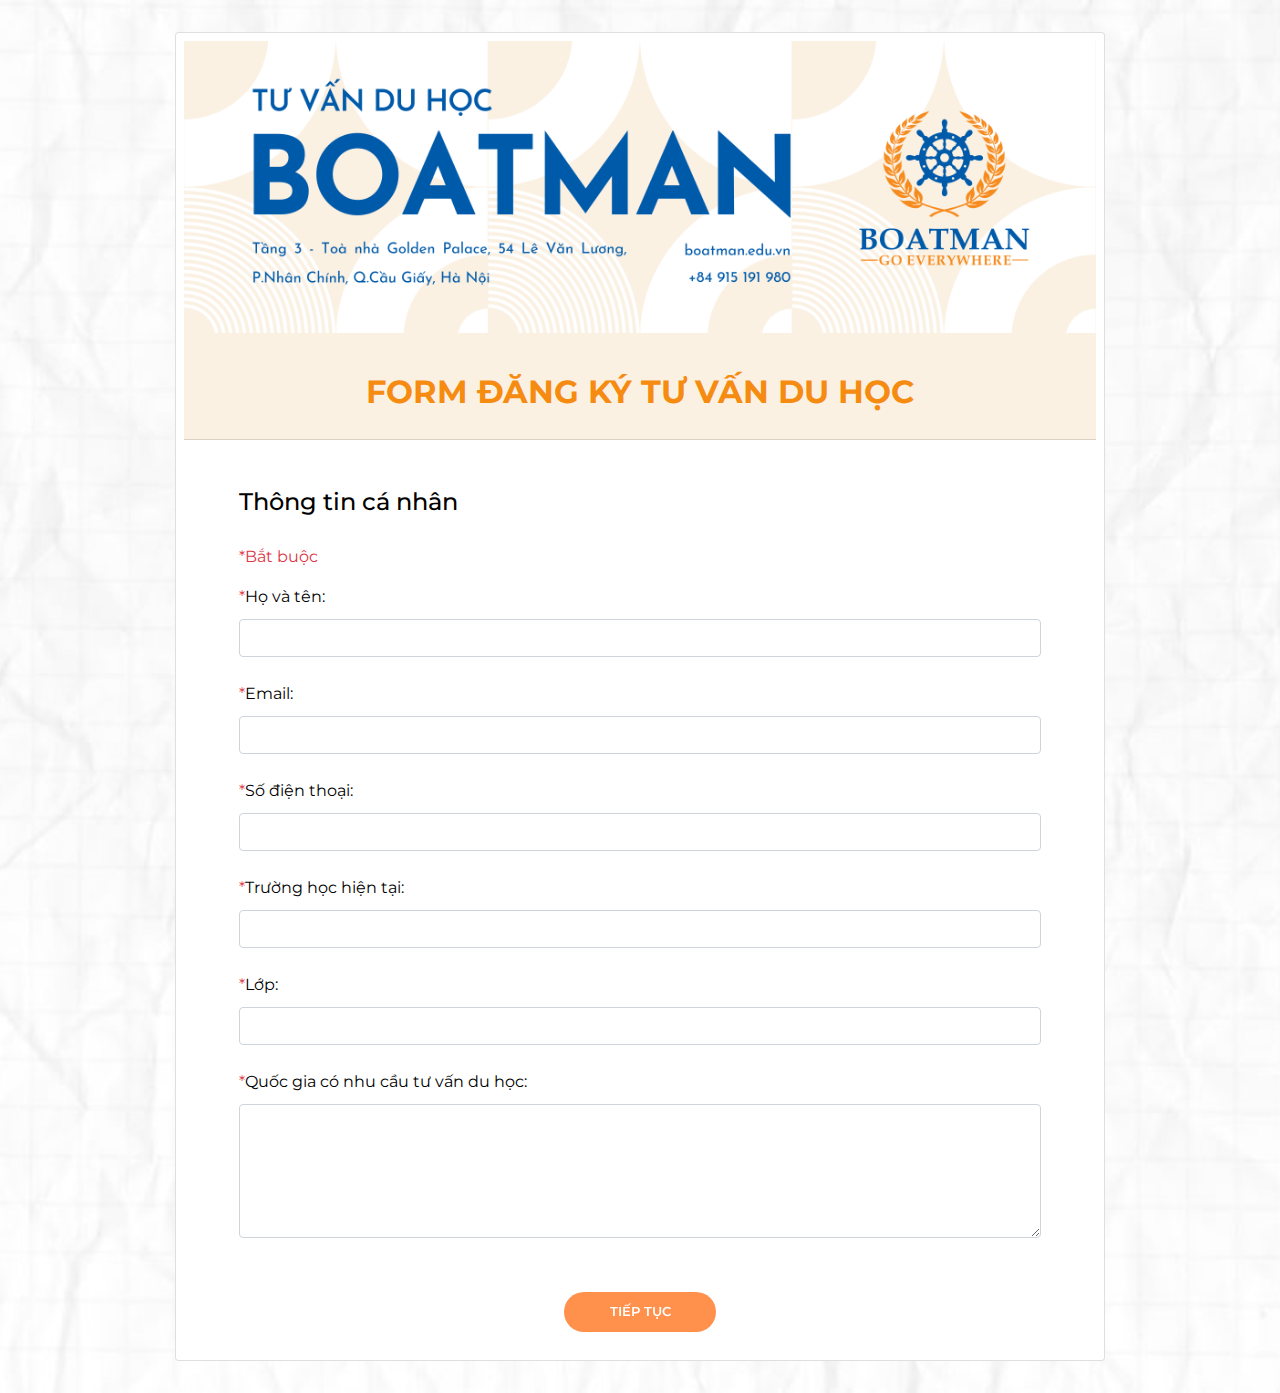
<file: huyen/index.html>
<!DOCTYPE html>
<html lang="en">
  <head>
    <meta charset="UTF-8" />
    <meta name="viewport" content="width=device-width, initial-scale=1.0" />
    <title>BOATMAN - ĐĂNG KÝ TƯ VẤN DU HỌC</title>

    <link
      rel="stylesheet"
      href="https://stackpath.bootstrapcdn.com/bootstrap/4.3.1/css/bootstrap.min.css"
    />
    <link <link rel="stylesheet" href="./assets/style/style.css" />

    <link
      rel="stylesheet"
      href="https://cdnjs.cloudflare.com/ajax/libs/font-awesome/4.0.3/css/font-awesome.css"
    />

    <link
      href="https://fonts.googleapis.com/css2?family=Montserrat:ital,wght@0,300;0,400;0,500;0,600;0,700;1,300;1,400;1,600;1,700&family=Geologica:ital,wght@0,300;0,400;0,500;0,600;0,700;1,300;1,400;1,500;1,600;1,700&family=Raleway:ital,wght@0,300;0,400;0,500;0,600;0,700;1,300;1,400;1,500;1,600;1,700&display=swap"
      rel="stylesheet"
    />

    <script
      type="text/javascript"
      src="https://cdnjs.cloudflare.com/ajax/libs/jquery/3.2.1/jquery.min.js"
    ></script>
  </head>
  <body>
    <div class="container-fluid px-1 py-4 mx-auto">
      <div class="row d-flex justify-content-center">
        <div class="col-xl-9 col-lg-10 col-md-11">
          <div class="card rounded-1 b-0 p-2 m-2">
            <img src="assets/img/banner.png" alt="" />

            <div class="card-header">
              <div class="row d-flex justify-content-center">
                <div class="">
                  <h2 class="yellow-text" style="font-weight: 700">
                    FORM ĐĂNG KÝ TƯ VẤN DU HỌC
                  </h2>
                </div>
              </div>
            </div>

            <div class="card-body show pt-5">
              <h4 class="heading mb-4 pb-1">Thông tin cá nhân</h4>
              <label class="text-danger mb-3">*Bắt buộc</label>

              <form
                id="myform"
                method="post"
                action="https://script.google.com/macros/s/AKfycbxMdJ58grZE0Hi5X4ne0ahxhz9MfSyoEE-VKYjr-Cgx06_ftjuGzwlfDfk4NjCGqk3f0Q/exec"
              >
                <div class="form-group">
                  <label class="form-control-label">
                    <span class="text-danger">*</span>Họ và tên:</label
                  >
                  <input
                    type="text"
                    id="name"
                    name="name"
                    placeholder=""
                    class="form-control"
                    onblur="validate1(1)"
                  />
                </div>
                <div class="form-group">
                  <label class="form-control-label"
                    ><span class="text-danger">*</span>Email:</label
                  >
                  <input
                    type="email"
                    id="email"
                    name="email"
                    placeholder=""
                    class="form-control"
                    onblur="validate1(2)"
                  />
                </div>
                <div class="form-group">
                  <label class="form-control-label">
                    <span class="text-danger">*</span>Số điện thoại:</label
                  >
                  <input
                    type="number"
                    id="phone"
                    name="phone"
                    placeholder=""
                    class="form-control"
                    onblur="validate1(3)"
                  />
                </div>
                <div class="form-group">
                  <label class="form-control-label"
                    ><span class="text-danger">*</span>Trường học hiện
                    tại:</label
                  >
                  <input
                    type="text"
                    id="school"
                    name="school"
                    placeholder=""
                    class="form-control"
                    onblur="validate1(4)"
                  />
                </div>
                <div class="form-group">
                  <label class="form-control-label"
                    ><span class="text-danger">*</span>Lớp:</label
                  >
                  <input
                    type="text"
                    id="lop"
                    name="lop"
                    placeholder=""
                    class="form-control"
                    onblur="validate1(5)"
                  />
                </div>

                <div class="form-group">
                  <label class="form-control-label"
                    ><span class="text-danger">*</span>Quốc gia có nhu cầu tư
                    vấn du học:</label
                  >
                  <!-- <input
                      type="text"
                      id="content"
                      name="content"
                      placeholder=""
                      class="form-control"
                      onblur="validate1(5)"
                    />  -->
                  <textarea
                    rows="5"
                    type="text"
                    id="content"
                    name="content"
                    placeholder=""
                    class="form-control"
                    onblur="validate1(5)"
                  ></textarea>
                </div>
              </form>
              <div class="row justify-content-center">
                <button type="submit" class="button next mx-2" id="next2">
                  Tiếp Tục
                </button>
              </div>
            </div>

            <div class="card-body pt-5">
              <div class="container radio-group">
                <div class="row justify-content-center">
                  <div class="col-12 p-0 m-3 radio radio-user col-sm-6 col-md-4 col-lg-4">
                    
                    <div class="our-team" style="border-radius: 10px;">
                      
                      <div class="picture">
                        <img
                          class="img-fluid"
                          src="assets/img/user-user.png"
                        />
                      </div>
                      <div class="team-content">
                        <h3 class="name">Lena Nguyễn</h3>
                      </div>
                    </div>
                  </div>
                  <div class="col-12 p-0 m-3 radio radio-page col-sm-6 col-md-4 col-lg-4">
                    <div class="our-team" style="border-radius: 10px;">
                      <div class="picture">
                        <img
                          class="img-fluid"
                          src="assets/img/user-page.png"
                        />
                      </div>
                      <div class="team-content">
                        <h3 class="name">Boatman</h3>
                      </div>

                    </div>
                  </div>
                </div>
              </div>

              <div class="row justify-content-center">
                <button class="button disabled next mx-2" id="next1" disabled>
                  Tiếp Tục
                </button>
              </div>
            </div>

            <div
              class="card-body card-game pt-0"
              style="max-width: 100%; overflow: hidden"
            >
              <h6 class="heading mt-2 text-center" style="color: green">
                Click Green button or Joystick
              </h6>
              <svg
                xmlns="http://www.w3.org/2000/svg"
                xmlns:xlink="http://www.w3.org/1999/xlink"
                viewBox="0 0 138.22 307.67"
                class="claw_machine"
                style="
                  max-width: 100%;
                  max-height: 100%;
                  width: auto;
                  height: auto;
                "
              >
                <defs>
                  <style>
                    .cls-1,
                    .cls-11,
                    .cls-9 {
                      fill: none;
                    }
                    .cls-2 {
                      isolation: isolate;
                    }
                    .cls-3 {
                      fill: #13264b;
                    }
                    .cls-4 {
                      fill: #f15c3c;
                    }
                    .cls-5 {
                      fill: #c4c782;
                    }
                    .cls-6 {
                      fill: #f3f3f3;
                    }
                    .cls-7 {
                      fill: #425270;
                    }
                    .cls-8 {
                      fill: #fceca1;
                    }
                    .cls-9 {
                      stroke: #f15c3c;
                      stroke-linecap: round;
                      stroke-width: 2px;
                    }
                    .cls-10,
                    .cls-11,
                    .cls-9 {
                      stroke-miterlimit: 10;
                    }
                    .cls-10 {
                      fill: #fbfcf1;
                    }
                    .cls-10,
                    .cls-11 {
                      stroke: #000;
                    }
                    .cls-12 {
                      clip-path: url(#clip-path);
                    }
                    .cls-13 {
                      opacity: 0.25;
                      mix-blend-mode: lighten;
                    }
                    .cls-14 {
                      font-size: 11px;
                      fill: #13264a;
                      font-family: "Geologica", sans-serif;
                    }
                  </style>
                  <clipPath
                    id="clip-path"
                    transform="translate(-171.66 -86.73)"
                  >
                    <rect
                      class="cls-1"
                      x="182.91"
                      y="199.68"
                      width="115.26"
                      height="40.79"
                    />
                  </clipPath>
                </defs>
                <title>claw machine for quote</title>
                <g class="cls-2">
                  <g id="Layer_1" data-name="Layer 1">
                    <g id="machine">
                      <path
                        class="cls-3"
                        d="M302.51,86.73H179a7.37,7.37,0,0,0-7.37,7.37v300.3H309.88V94.1A7.37,7.37,0,0,0,302.51,86.73Z"
                        transform="translate(-171.66 -86.73)"
                      />
                      <path
                        class="cls-4"
                        d="M304.88,94.1a2.38,2.38,0,0,0-2.37-2.37H179a2.38,2.38,0,0,0-2.37,2.37v14.72H304.88Z"
                        transform="translate(-171.66 -86.73)"
                      />
                      <path
                        class="cls-4"
                        d="M176.66,94.1A2.38,2.38,0,0,1,179,91.73H302.51a2.38,2.38,0,0,1,2.37,2.37v14.72H176.66Z"
                        transform="translate(-171.66 -86.73)"
                      />
                      <rect
                        class="cls-4"
                        y="295.73"
                        width="138.22"
                        height="11.94"
                      />
                      <rect
                        id="background"
                        class="cls-5"
                        x="11.25"
                        y="27.09"
                        width="115.26"
                        height="126.51"
                      />
                      <rect
                        class="cls-4"
                        x="11.25"
                        y="162.79"
                        width="115.26"
                        height="126.51"
                        rx="2.8"
                        ry="2.8"
                      />
                      <rect
                        class="cls-6"
                        x="11.25"
                        y="33.52"
                        width="115.26"
                        height="5.97"
                      />
                      <polygon
                        class="cls-3"
                        points="101.52 176.57 35.53 176.57 44.8 158.89 92.25 158.89 101.52 176.57"
                      />
                      <polygon
                        class="cls-7"
                        points="91.63 184.61 45.41 184.61 35.53 176.57 101.52 176.57 91.63 184.61"
                      />
                      <polygon
                        class="cls-7"
                        points="74.82 163.32 75.01 170.13 75.01 172.13 86.32 172.13 86.32 170.13 74.82 163.32"
                      />
                      <ellipse
                        class="cls-7"
                        cx="56.45"
                        cy="168.41"
                        rx="4.78"
                        ry="2.72"
                      />
                      <rect
                        class="cls-3"
                        x="20.66"
                        y="249.09"
                        width="36.67"
                        height="30.21"
                        rx="4.96"
                        ry="4.96"
                      />
                      <rect
                        class="cls-3"
                        x="81.02"
                        y="224.74"
                        width="35.48"
                        height="54.56"
                        rx="4.36"
                        ry="4.36"
                      />
                      <rect
                        class="cls-8"
                        x="87.97"
                        y="232.99"
                        width="4.96"
                        height="6.33"
                        rx="1.05"
                        ry="1.05"
                      />
                      <rect
                        class="cls-8"
                        x="87.97"
                        y="243.39"
                        width="10.79"
                        height="10.06"
                        rx="1.05"
                        ry="1.05"
                      />
                      <rect
                        class="cls-8"
                        x="96.28"
                        y="232.99"
                        width="4.96"
                        height="6.33"
                        rx="1.05"
                        ry="1.05"
                      />
                      <line
                        class="cls-9"
                        x1="87.97"
                        y1="260.86"
                        x2="110.2"
                        y2="260.86"
                      />
                    </g>
                    <g id="arm">
                      <rect
                        class="cls-3"
                        x="38.81"
                        y="36.28"
                        width="3.44"
                        height="19.75"
                      />
                    </g>
                    <g id="quote">
                      <rect
                        class="cls-10"
                        x="95.85"
                        y="136.4"
                        width="12.17"
                        height="17.5"
                      />
                      <line
                        class="cls-11"
                        x1="98.68"
                        y1="140.73"
                        x2="98.68"
                        y2="150.73"
                      />
                      <line
                        class="cls-11"
                        x1="100.85"
                        y1="140.73"
                        x2="100.85"
                        y2="150.73"
                      />
                      <line
                        class="cls-11"
                        x1="103.18"
                        y1="140.73"
                        x2="103.18"
                        y2="150.73"
                      />
                      <line
                        class="cls-11"
                        x1="105.68"
                        y1="138.98"
                        x2="105.68"
                        y2="142.83"
                      />
                    </g>
                    <g id="claw">
                      <g id="claw_connector">
                        <rect
                          class="cls-6"
                          x="35.48"
                          y="53.5"
                          width="10.1"
                          height="11.25"
                        />
                      </g>
                      <g id="left_claw">
                        <path
                          class="cls-6"
                          d="M207.25,151.57l-.59.74c-.38.47-.9,1.14-1.56,1.93l-2.24,2.7a9.86,9.86,0,0,0-1.14,1.55,6.59,6.59,0,0,0-.76,3.78,7.54,7.54,0,0,0,.47,1.86l1.13,3.33c.33,1,.58,1.79.77,2.36l.29.9-.26.09-.21-.19c-.12-.13-.33-.3-.54-.55a20.1,20.1,0,0,1-1.66-2.05,24.87,24.87,0,0,1-1.83-3.08c-.07-.14-.15-.29-.22-.44s-.16-.4-.24-.6a6.92,6.92,0,0,1-.34-1.33,7.72,7.72,0,0,1,1.1-5.4,8.05,8.05,0,0,1,1.59-1.82,25.17,25.17,0,0,1,2.81-2.22,20.33,20.33,0,0,1,2.28-1.33c.28-.15.54-.24.7-.32l.26-.1Z"
                          transform="translate(-171.66 -86.73)"
                        />
                      </g>
                      <g id="right_claw">
                        <path
                          class="cls-6"
                          d="M217.35,151.39l.26.1c.16.07.42.17.7.32a20.1,20.1,0,0,1,2.28,1.32,24.88,24.88,0,0,1,2.81,2.22,8,8,0,0,1,1.59,1.82,7.72,7.72,0,0,1,1.09,5.4,7,7,0,0,1-.34,1.33c-.08.2-.17.44-.24.6s-.15.29-.22.44a25.17,25.17,0,0,1-1.83,3.08,20.32,20.32,0,0,1-1.65,2.05c-.21.24-.42.42-.54.55l-.21.19-.26-.09.29-.9c.19-.57.44-1.39.77-2.36l1.13-3.33a7.54,7.54,0,0,0,.47-1.86,6.14,6.14,0,0,0-.1-1.95,6.25,6.25,0,0,0-.67-1.83,9.86,9.86,0,0,0-1.14-1.55l-2.24-2.7c-.66-.79-1.18-1.47-1.56-1.93l-.59-.74Z"
                          transform="translate(-171.66 -86.73)"
                        />
                      </g>
                      <g id="center_claw">
                        <path
                          class="cls-6"
                          d="M212.19,151.48s.12.3.27.83.35,1.28.52,2.18a36.69,36.69,0,0,1,.58,6.63,36.31,36.31,0,0,1-.58,6.63c-.18.9-.37,1.66-.52,2.18s-.27.83-.27.83-.12-.3-.27-.83-.35-1.28-.52-2.18a36.31,36.31,0,0,1-.58-6.63,36.69,36.69,0,0,1,.58-6.63c.18-.9.37-1.66.52-2.18S212.19,151.48,212.19,151.48Z"
                          transform="translate(-171.66 -86.73)"
                        />
                      </g>
                    </g>
                    <g id="cards_clip">
                      <g class="cls-12">
                        <g id="cards">
                          <polygon
                            class="cls-10"
                            points="110.42 160.37 98.25 160.37 102.29 142.87 114.46 142.87 110.42 160.37"
                          />
                          <line
                            class="cls-11"
                            x1="104.12"
                            y1="147.21"
                            x2="101.82"
                            y2="157.21"
                          />
                          <line
                            class="cls-11"
                            x1="106.29"
                            y1="147.21"
                            x2="103.98"
                            y2="157.21"
                          />
                          <line
                            class="cls-11"
                            x1="108.62"
                            y1="147.21"
                            x2="106.32"
                            y2="157.21"
                          />
                          <line
                            class="cls-11"
                            x1="111.53"
                            y1="145.46"
                            x2="110.64"
                            y2="149.31"
                          />
                          <polygon
                            class="cls-10"
                            points="101.8 157.49 88.15 160.16 86.97 144.79 100.62 142.12 101.8 157.49"
                          />
                          <line
                            class="cls-11"
                            x1="90.44"
                            y1="147.98"
                            x2="91.12"
                            y2="156.76"
                          />
                          <line
                            class="cls-11"
                            x1="92.87"
                            y1="147.5"
                            x2="93.55"
                            y2="156.28"
                          />
                          <line
                            class="cls-11"
                            x1="95.49"
                            y1="146.99"
                            x2="96.16"
                            y2="155.77"
                          />
                          <line
                            class="cls-11"
                            x1="98.18"
                            y1="144.9"
                            x2="98.44"
                            y2="148.29"
                          />
                          <rect
                            class="cls-10"
                            x="196.06"
                            y="231.45"
                            width="12.17"
                            height="17.5"
                            transform="translate(-116.5 430.87) rotate(-112)"
                          />
                          <line
                            class="cls-11"
                            x1="35.8"
                            y1="154.83"
                            x2="26.52"
                            y2="158.57"
                          />
                          <line
                            class="cls-11"
                            x1="34.98"
                            y1="152.82"
                            x2="25.71"
                            y2="156.56"
                          />
                          <line
                            class="cls-11"
                            x1="34.11"
                            y1="150.66"
                            x2="24.84"
                            y2="154.4"
                          />
                          <line
                            class="cls-11"
                            x1="34.8"
                            y1="147.68"
                            x2="31.22"
                            y2="149.13"
                          />
                          <rect
                            class="cls-10"
                            x="282.08"
                            y="230.51"
                            width="12.17"
                            height="17.5"
                            transform="translate(140.69 -221.24) rotate(54)"
                          />
                          <line
                            class="cls-11"
                            x1="118.17"
                            y1="147.3"
                            x2="110.08"
                            y2="153.18"
                          />
                          <line
                            class="cls-11"
                            x1="119.44"
                            y1="149.06"
                            x2="111.35"
                            y2="154.93"
                          />
                          <line
                            class="cls-11"
                            x1="120.81"
                            y1="150.94"
                            x2="112.72"
                            y2="156.82"
                          />
                          <line
                            class="cls-11"
                            x1="123.7"
                            y1="151.94"
                            x2="120.58"
                            y2="154.2"
                          />
                          <rect
                            class="cls-10"
                            x="285.59"
                            y="229.51"
                            width="12.17"
                            height="17.5"
                            transform="translate(-196.72 355.3) rotate(-72)"
                          />
                          <line
                            class="cls-11"
                            x1="114.81"
                            y1="153.25"
                            x2="124.32"
                            y2="156.34"
                          />
                          <line
                            class="cls-11"
                            x1="115.48"
                            y1="151.19"
                            x2="124.99"
                            y2="154.28"
                          />
                          <line
                            class="cls-11"
                            x1="116.2"
                            y1="148.97"
                            x2="125.71"
                            y2="152.06"
                          />
                          <line
                            class="cls-11"
                            x1="115.31"
                            y1="146.05"
                            x2="118.97"
                            y2="147.25"
                          />
                          <polygon
                            class="cls-10"
                            points="27.45 158.27 15.28 158.27 4.77 140.77 16.93 140.77 27.45 158.27"
                          />
                          <line
                            class="cls-11"
                            x1="10.2"
                            y1="145.11"
                            x2="16.21"
                            y2="155.11"
                          />
                          <line
                            class="cls-11"
                            x1="12.37"
                            y1="145.11"
                            x2="18.38"
                            y2="155.11"
                          />
                          <line
                            class="cls-11"
                            x1="14.7"
                            y1="145.11"
                            x2="20.71"
                            y2="155.11"
                          />
                          <line
                            class="cls-11"
                            x1="16.15"
                            y1="143.36"
                            x2="18.47"
                            y2="147.21"
                          />
                          <rect
                            class="cls-10"
                            x="207.49"
                            y="229.51"
                            width="12.17"
                            height="17.5"
                            transform="translate(-242.71 5.34) rotate(-20.94)"
                          />
                          <line
                            class="cls-11"
                            x1="37.3"
                            y1="148.56"
                            x2="40.87"
                            y2="157.9"
                          />
                          <line
                            class="cls-11"
                            x1="39.32"
                            y1="147.79"
                            x2="42.89"
                            y2="157.13"
                          />
                          <line
                            class="cls-11"
                            x1="41.5"
                            y1="146.95"
                            x2="45.07"
                            y2="156.29"
                          />
                          <line
                            class="cls-11"
                            x1="43.21"
                            y1="144.43"
                            x2="44.59"
                            y2="148.03"
                          />
                          <polygon
                            class="cls-10"
                            points="85.95 160.78 75.12 155.24 86.69 141.5 97.52 147.04 85.95 160.78"
                          />
                          <line
                            class="cls-11"
                            x1="86.35"
                            y1="146.19"
                            x2="79.74"
                            y2="154.05"
                          />
                          <line
                            class="cls-11"
                            x1="88.28"
                            y1="147.18"
                            x2="81.67"
                            y2="155.03"
                          />
                          <line
                            class="cls-11"
                            x1="90.35"
                            y1="148.24"
                            x2="83.74"
                            y2="156.1"
                          />
                          <line
                            class="cls-11"
                            x1="93.74"
                            y1="148.01"
                            x2="91.19"
                            y2="151.04"
                          />
                          <polygon
                            class="cls-10"
                            points="58.4 160.59 44.97 156.99 50.65 142.66 64.08 146.25 58.4 160.59"
                          />
                          <line
                            class="cls-11"
                            x1="52.37"
                            y1="147.05"
                            x2="49.12"
                            y2="155.24"
                          />
                          <line
                            class="cls-11"
                            x1="54.76"
                            y1="147.69"
                            x2="51.51"
                            y2="155.88"
                          />
                          <line
                            class="cls-11"
                            x1="57.34"
                            y1="148.38"
                            x2="54.09"
                            y2="156.57"
                          />
                          <line
                            class="cls-11"
                            x1="60.67"
                            y1="147.68"
                            x2="59.42"
                            y2="150.84"
                          />
                          <rect
                            class="cls-10"
                            x="183.33"
                            y="231.45"
                            width="12.17"
                            height="17.5"
                            transform="translate(-71.54 446.04) rotate(-124.77)"
                          />
                          <line
                            class="cls-11"
                            x1="23.23"
                            y1="153.62"
                            x2="15.02"
                            y2="159.32"
                          />
                          <line
                            class="cls-11"
                            x1="22"
                            y1="151.84"
                            x2="13.78"
                            y2="157.54"
                          />
                          <line
                            class="cls-11"
                            x1="20.67"
                            y1="149.92"
                            x2="12.45"
                            y2="155.63"
                          />
                          <line
                            class="cls-11"
                            x1="20.68"
                            y1="146.87"
                            x2="17.51"
                            y2="149.07"
                          />
                          <rect
                            class="cls-10"
                            x="239.3"
                            y="232.67"
                            width="12.17"
                            height="17.5"
                            transform="translate(124.81 -185.74) rotate(54)"
                          />
                          <line
                            class="cls-11"
                            x1="75.39"
                            y1="149.47"
                            x2="67.3"
                            y2="155.34"
                          />
                          <line
                            class="cls-11"
                            x1="76.67"
                            y1="151.22"
                            x2="68.58"
                            y2="157.1"
                          />
                          <line
                            class="cls-11"
                            x1="78.04"
                            y1="153.11"
                            x2="69.95"
                            y2="158.98"
                          />
                          <line
                            class="cls-11"
                            x1="80.92"
                            y1="154.1"
                            x2="77.8"
                            y2="156.37"
                          />
                          <rect
                            class="cls-10"
                            x="227.23"
                            y="230.51"
                            width="12.17"
                            height="17.5"
                            transform="translate(-237.99 300.49) rotate(-72)"
                          />
                          <line
                            class="cls-11"
                            x1="56.45"
                            y1="154.25"
                            x2="65.96"
                            y2="157.34"
                          />
                          <line
                            class="cls-11"
                            x1="57.12"
                            y1="152.19"
                            x2="66.63"
                            y2="155.28"
                          />
                          <line
                            class="cls-11"
                            x1="57.84"
                            y1="149.97"
                            x2="67.35"
                            y2="153.07"
                          />
                          <line
                            class="cls-11"
                            x1="56.95"
                            y1="147.06"
                            x2="60.62"
                            y2="148.25"
                          />
                          <polygon
                            class="cls-10"
                            points="34.18 159.49 22.48 156.16 17.16 136.45 28.86 139.78 34.18 159.49"
                          />
                          <line
                            class="cls-11"
                            x1="21.2"
                            y1="142.11"
                            x2="24.24"
                            y2="153.37"
                          />
                          <line
                            class="cls-11"
                            x1="23.28"
                            y1="142.7"
                            x2="26.32"
                            y2="153.96"
                          />
                          <line
                            class="cls-11"
                            x1="25.53"
                            y1="143.34"
                            x2="28.57"
                            y2="154.6"
                          />
                          <line
                            class="cls-11"
                            x1="27.4"
                            y1="142.05"
                            x2="28.57"
                            y2="146.39"
                          />
                          <rect
                            class="cls-10"
                            x="38.6"
                            y="121.46"
                            width="12.17"
                            height="17.5"
                          />
                          <line
                            class="cls-11"
                            x1="41.43"
                            y1="125.79"
                            x2="41.43"
                            y2="135.79"
                          />
                          <line
                            class="cls-11"
                            x1="43.6"
                            y1="125.79"
                            x2="43.6"
                            y2="135.79"
                          />
                          <line
                            class="cls-11"
                            x1="45.93"
                            y1="125.79"
                            x2="45.93"
                            y2="135.79"
                          />
                          <line
                            class="cls-11"
                            x1="48.43"
                            y1="124.04"
                            x2="48.43"
                            y2="127.9"
                          />
                          <polygon
                            class="cls-10"
                            points="111.81 142.96 99.64 142.96 103.68 125.46 115.85 125.46 111.81 142.96"
                          />
                          <line
                            class="cls-11"
                            x1="105.52"
                            y1="129.79"
                            x2="103.21"
                            y2="139.79"
                          />
                          <line
                            class="cls-11"
                            x1="107.68"
                            y1="129.79"
                            x2="105.37"
                            y2="139.79"
                          />
                          <line
                            class="cls-11"
                            x1="110.02"
                            y1="129.79"
                            x2="107.71"
                            y2="139.79"
                          />
                          <line
                            class="cls-11"
                            x1="112.92"
                            y1="128.04"
                            x2="112.03"
                            y2="131.89"
                          />
                          <polygon
                            class="cls-10"
                            points="103.19 140.08 89.55 142.75 88.36 127.37 102.01 124.7 103.19 140.08"
                          />
                          <line
                            class="cls-11"
                            x1="91.84"
                            y1="130.56"
                            x2="92.51"
                            y2="139.34"
                          />
                          <line
                            class="cls-11"
                            x1="94.27"
                            y1="130.08"
                            x2="94.94"
                            y2="138.87"
                          />
                          <line
                            class="cls-11"
                            x1="96.88"
                            y1="129.57"
                            x2="97.56"
                            y2="138.36"
                          />
                          <line
                            class="cls-11"
                            x1="99.57"
                            y1="127.49"
                            x2="99.83"
                            y2="130.87"
                          />
                          <rect
                            class="cls-10"
                            x="197.45"
                            y="214.03"
                            width="12.17"
                            height="17.5"
                            transform="translate(-98.44 408.22) rotate(-112)"
                          />
                          <line
                            class="cls-11"
                            x1="37.19"
                            y1="137.41"
                            x2="27.92"
                            y2="141.16"
                          />
                          <line
                            class="cls-11"
                            x1="36.38"
                            y1="135.4"
                            x2="27.1"
                            y2="139.15"
                          />
                          <line
                            class="cls-11"
                            x1="35.5"
                            y1="133.24"
                            x2="26.23"
                            y2="136.98"
                          />
                          <line
                            class="cls-11"
                            x1="36.19"
                            y1="130.26"
                            x2="32.61"
                            y2="131.71"
                          />
                          <rect
                            class="cls-10"
                            x="283.47"
                            y="213.09"
                            width="12.17"
                            height="17.5"
                            transform="translate(127.17 -229.54) rotate(54)"
                          />
                          <line
                            class="cls-11"
                            x1="119.56"
                            y1="129.89"
                            x2="111.47"
                            y2="135.76"
                          />
                          <line
                            class="cls-11"
                            x1="120.83"
                            y1="131.64"
                            x2="112.74"
                            y2="137.52"
                          />
                          <line
                            class="cls-11"
                            x1="122.21"
                            y1="133.53"
                            x2="114.12"
                            y2="139.4"
                          />
                          <line
                            class="cls-11"
                            x1="125.09"
                            y1="134.52"
                            x2="121.97"
                            y2="136.79"
                          />
                          <rect
                            class="cls-10"
                            x="286.98"
                            y="212.09"
                            width="12.17"
                            height="17.5"
                            transform="translate(-179.19 344.58) rotate(-72)"
                          />
                          <line
                            class="cls-11"
                            x1="116.2"
                            y1="135.83"
                            x2="125.71"
                            y2="138.92"
                          />
                          <line
                            class="cls-11"
                            x1="116.87"
                            y1="133.77"
                            x2="126.38"
                            y2="136.86"
                          />
                          <line
                            class="cls-11"
                            x1="117.59"
                            y1="131.55"
                            x2="127.1"
                            y2="134.65"
                          />
                          <line
                            class="cls-11"
                            x1="116.7"
                            y1="128.64"
                            x2="120.36"
                            y2="129.83"
                          />
                          <polygon
                            class="cls-10"
                            points="28.84 140.85 16.67 140.85 6.16 123.36 18.33 123.36 28.84 140.85"
                          />
                          <line
                            class="cls-11"
                            x1="11.6"
                            y1="127.69"
                            x2="17.6"
                            y2="137.69"
                          />
                          <line
                            class="cls-11"
                            x1="13.76"
                            y1="127.69"
                            x2="19.77"
                            y2="137.69"
                          />
                          <line
                            class="cls-11"
                            x1="16.1"
                            y1="127.69"
                            x2="22.1"
                            y2="137.69"
                          />
                          <line
                            class="cls-11"
                            x1="17.54"
                            y1="125.94"
                            x2="19.86"
                            y2="129.79"
                          />
                          <rect
                            class="cls-10"
                            x="208.88"
                            y="212.09"
                            width="12.17"
                            height="17.5"
                            transform="translate(-236.39 4.68) rotate(-20.94)"
                          />
                          <line
                            class="cls-11"
                            x1="38.69"
                            y1="131.15"
                            x2="42.26"
                            y2="140.48"
                          />
                          <line
                            class="cls-11"
                            x1="40.71"
                            y1="130.37"
                            x2="44.29"
                            y2="139.71"
                          />
                          <line
                            class="cls-11"
                            x1="42.89"
                            y1="129.54"
                            x2="46.47"
                            y2="138.88"
                          />
                          <line
                            class="cls-11"
                            x1="44.6"
                            y1="127.01"
                            x2="45.98"
                            y2="130.61"
                          />
                          <polygon
                            class="cls-10"
                            points="87.34 143.37 76.51 137.82 88.08 124.08 98.91 129.63 87.34 143.37"
                          />
                          <line
                            class="cls-11"
                            x1="87.74"
                            y1="128.78"
                            x2="81.13"
                            y2="136.63"
                          />
                          <line
                            class="cls-11"
                            x1="89.67"
                            y1="129.76"
                            x2="83.06"
                            y2="137.61"
                          />
                          <line
                            class="cls-11"
                            x1="91.75"
                            y1="130.83"
                            x2="85.14"
                            y2="138.68"
                          />
                          <line
                            class="cls-11"
                            x1="95.13"
                            y1="130.59"
                            x2="92.58"
                            y2="133.62"
                          />
                          <polygon
                            class="cls-10"
                            points="59.79 143.17 46.36 139.58 52.04 125.25 65.48 128.84 59.79 143.17"
                          />
                          <line
                            class="cls-11"
                            x1="53.76"
                            y1="129.63"
                            x2="50.51"
                            y2="137.82"
                          />
                          <line
                            class="cls-11"
                            x1="56.16"
                            y1="130.27"
                            x2="52.91"
                            y2="138.46"
                          />
                          <line
                            class="cls-11"
                            x1="58.73"
                            y1="130.96"
                            x2="55.48"
                            y2="139.15"
                          />
                          <line
                            class="cls-11"
                            x1="62.06"
                            y1="130.26"
                            x2="60.81"
                            y2="133.42"
                          />
                          <rect
                            class="cls-10"
                            x="184.72"
                            y="214.03"
                            width="12.17"
                            height="17.5"
                            transform="translate(-55.04 419.84) rotate(-124.77)"
                          />
                          <line
                            class="cls-11"
                            x1="24.62"
                            y1="136.2"
                            x2="16.41"
                            y2="141.91"
                          />
                          <line
                            class="cls-11"
                            x1="23.39"
                            y1="134.42"
                            x2="15.17"
                            y2="140.13"
                          />
                          <line
                            class="cls-11"
                            x1="22.06"
                            y1="132.51"
                            x2="13.84"
                            y2="138.21"
                          />
                          <line
                            class="cls-11"
                            x1="22.07"
                            y1="129.45"
                            x2="18.9"
                            y2="131.65"
                          />
                          <rect
                            class="cls-10"
                            x="240.7"
                            y="215.26"
                            width="12.17"
                            height="17.5"
                            transform="translate(111.29 -194.04) rotate(54)"
                          />
                          <line
                            class="cls-11"
                            x1="76.78"
                            y1="132.05"
                            x2="68.69"
                            y2="137.93"
                          />
                          <line
                            class="cls-11"
                            x1="78.06"
                            y1="133.8"
                            x2="69.97"
                            y2="139.68"
                          />
                          <line
                            class="cls-11"
                            x1="79.43"
                            y1="135.69"
                            x2="71.34"
                            y2="141.57"
                          />
                          <line
                            class="cls-11"
                            x1="82.31"
                            y1="136.68"
                            x2="79.2"
                            y2="138.95"
                          />
                          <rect
                            class="cls-10"
                            x="228.62"
                            y="213.09"
                            width="12.17"
                            height="17.5"
                            transform="translate(-220.46 289.78) rotate(-72)"
                          />
                          <line
                            class="cls-11"
                            x1="57.84"
                            y1="136.84"
                            x2="67.36"
                            y2="139.93"
                          />
                          <line
                            class="cls-11"
                            x1="58.51"
                            y1="134.78"
                            x2="68.02"
                            y2="137.87"
                          />
                          <line
                            class="cls-11"
                            x1="59.24"
                            y1="132.56"
                            x2="68.75"
                            y2="135.65"
                          />
                          <line
                            class="cls-11"
                            x1="58.34"
                            y1="129.64"
                            x2="62.01"
                            y2="130.83"
                          />
                          <polygon
                            class="cls-10"
                            points="35.57 142.07 23.87 138.74 18.55 119.03 30.25 122.36 35.57 142.07"
                          />
                          <line
                            class="cls-11"
                            x1="22.59"
                            y1="124.69"
                            x2="25.63"
                            y2="135.95"
                          />
                          <line
                            class="cls-11"
                            x1="24.68"
                            y1="125.28"
                            x2="27.72"
                            y2="136.55"
                          />
                          <line
                            class="cls-11"
                            x1="26.92"
                            y1="125.92"
                            x2="29.96"
                            y2="137.18"
                          />
                          <line
                            class="cls-11"
                            x1="28.79"
                            y1="124.63"
                            x2="29.96"
                            y2="128.98"
                          />
                          <polygon
                            class="cls-10"
                            points="111.81 137.2 99.64 137.2 103.68 154.7 115.85 154.7 111.81 137.2"
                          />
                          <line
                            class="cls-11"
                            x1="105.52"
                            y1="150.36"
                            x2="103.21"
                            y2="140.36"
                          />
                          <line
                            class="cls-11"
                            x1="107.68"
                            y1="150.36"
                            x2="105.37"
                            y2="140.36"
                          />
                          <line
                            class="cls-11"
                            x1="110.02"
                            y1="150.36"
                            x2="107.71"
                            y2="140.36"
                          />
                          <line
                            class="cls-11"
                            x1="112.92"
                            y1="152.11"
                            x2="112.03"
                            y2="148.26"
                          />
                          <polygon
                            class="cls-10"
                            points="103.19 140.08 89.55 137.41 88.36 152.78 102.01 155.45 103.19 140.08"
                          />
                          <line
                            class="cls-11"
                            x1="91.84"
                            y1="149.6"
                            x2="92.51"
                            y2="140.81"
                          />
                          <line
                            class="cls-11"
                            x1="94.27"
                            y1="150.07"
                            x2="94.94"
                            y2="141.29"
                          />
                          <line
                            class="cls-11"
                            x1="96.88"
                            y1="150.58"
                            x2="97.56"
                            y2="141.8"
                          />
                          <line
                            class="cls-11"
                            x1="99.57"
                            y1="152.67"
                            x2="99.83"
                            y2="149.28"
                          />
                          <rect
                            class="cls-10"
                            x="197.45"
                            y="222.09"
                            width="12.17"
                            height="17.5"
                            transform="translate(322.15 41.86) rotate(112)"
                          />
                          <line
                            class="cls-11"
                            x1="37.19"
                            y1="142.74"
                            x2="27.92"
                            y2="139"
                          />
                          <line
                            class="cls-11"
                            x1="36.38"
                            y1="144.75"
                            x2="27.1"
                            y2="141.01"
                          />
                          <line
                            class="cls-11"
                            x1="35.5"
                            y1="146.92"
                            x2="26.23"
                            y2="143.17"
                          />
                          <line
                            class="cls-11"
                            x1="36.19"
                            y1="149.89"
                            x2="32.61"
                            y2="148.45"
                          />
                          <rect
                            class="cls-10"
                            x="283.47"
                            y="223.03"
                            width="12.17"
                            height="17.5"
                            transform="translate(-239.81 243.07) rotate(-54)"
                          />
                          <line
                            class="cls-11"
                            x1="119.56"
                            y1="150.27"
                            x2="111.47"
                            y2="144.39"
                          />
                          <line
                            class="cls-11"
                            x1="120.83"
                            y1="148.52"
                            x2="112.74"
                            y2="142.64"
                          />
                          <line
                            class="cls-11"
                            x1="122.21"
                            y1="146.63"
                            x2="114.12"
                            y2="140.75"
                          />
                          <line
                            class="cls-11"
                            x1="125.09"
                            y1="145.63"
                            x2="121.97"
                            y2="143.37"
                          />
                          <rect
                            class="cls-10"
                            x="286.98"
                            y="224.03"
                            width="12.17"
                            height="17.5"
                            transform="translate(252.23 -204.61) rotate(72)"
                          />
                          <line
                            class="cls-11"
                            x1="116.2"
                            y1="144.32"
                            x2="125.71"
                            y2="141.23"
                          />
                          <line
                            class="cls-11"
                            x1="116.87"
                            y1="146.38"
                            x2="126.38"
                            y2="143.29"
                          />
                          <line
                            class="cls-11"
                            x1="117.59"
                            y1="148.6"
                            x2="127.1"
                            y2="145.51"
                          />
                          <line
                            class="cls-11"
                            x1="116.7"
                            y1="151.52"
                            x2="120.36"
                            y2="150.33"
                          />
                          <polygon
                            class="cls-10"
                            points="28.84 139.3 16.67 139.3 6.16 156.8 18.33 156.8 28.84 139.3"
                          />
                          <line
                            class="cls-11"
                            x1="11.6"
                            y1="152.47"
                            x2="17.6"
                            y2="142.47"
                          />
                          <line
                            class="cls-11"
                            x1="13.76"
                            y1="152.47"
                            x2="19.77"
                            y2="142.47"
                          />
                          <line
                            class="cls-11"
                            x1="16.1"
                            y1="152.47"
                            x2="22.1"
                            y2="142.47"
                          />
                          <line
                            class="cls-11"
                            x1="17.54"
                            y1="154.22"
                            x2="19.86"
                            y2="150.36"
                          />
                          <rect
                            class="cls-10"
                            x="208.88"
                            y="224.03"
                            width="12.17"
                            height="17.5"
                            transform="translate(-74.26 -148.19) rotate(20.94)"
                          />
                          <line
                            class="cls-11"
                            x1="38.69"
                            y1="149.01"
                            x2="42.26"
                            y2="139.67"
                          />
                          <line
                            class="cls-11"
                            x1="40.71"
                            y1="149.78"
                            x2="44.29"
                            y2="140.44"
                          />
                          <line
                            class="cls-11"
                            x1="42.89"
                            y1="150.62"
                            x2="46.47"
                            y2="141.28"
                          />
                          <line
                            class="cls-11"
                            x1="44.6"
                            y1="153.15"
                            x2="45.98"
                            y2="149.55"
                          />
                          <polygon
                            class="cls-10"
                            points="87.34 136.79 76.51 142.33 88.08 156.07 98.91 150.53 87.34 136.79"
                          />
                          <line
                            class="cls-11"
                            x1="87.74"
                            y1="151.38"
                            x2="81.13"
                            y2="143.53"
                          />
                          <line
                            class="cls-11"
                            x1="89.67"
                            y1="150.39"
                            x2="83.06"
                            y2="142.54"
                          />
                          <line
                            class="cls-11"
                            x1="91.75"
                            y1="149.33"
                            x2="85.14"
                            y2="141.48"
                          />
                          <line
                            class="cls-11"
                            x1="95.13"
                            y1="149.56"
                            x2="92.58"
                            y2="146.54"
                          />
                          <polygon
                            class="cls-10"
                            points="59.79 136.99 46.36 140.58 52.04 154.91 65.48 151.32 59.79 136.99"
                          />
                          <line
                            class="cls-11"
                            x1="53.76"
                            y1="150.52"
                            x2="50.51"
                            y2="142.34"
                          />
                          <line
                            class="cls-11"
                            x1="56.16"
                            y1="149.88"
                            x2="52.91"
                            y2="141.7"
                          />
                          <line
                            class="cls-11"
                            x1="58.73"
                            y1="149.2"
                            x2="55.48"
                            y2="141.01"
                          />
                          <line
                            class="cls-11"
                            x1="62.06"
                            y1="149.89"
                            x2="60.81"
                            y2="146.73"
                          />
                          <rect
                            class="cls-10"
                            x="184.72"
                            y="222.09"
                            width="12.17"
                            height="17.5"
                            transform="translate(317.57 119.02) rotate(124.77)"
                          />
                          <line
                            class="cls-11"
                            x1="24.62"
                            y1="143.95"
                            x2="16.41"
                            y2="138.25"
                          />
                          <line
                            class="cls-11"
                            x1="23.39"
                            y1="145.73"
                            x2="15.17"
                            y2="140.03"
                          />
                          <line
                            class="cls-11"
                            x1="22.06"
                            y1="147.65"
                            x2="13.84"
                            y2="141.95"
                          />
                          <line
                            class="cls-11"
                            x1="22.07"
                            y1="150.7"
                            x2="18.9"
                            y2="148.5"
                          />
                          <rect
                            class="cls-10"
                            x="240.7"
                            y="220.86"
                            width="12.17"
                            height="17.5"
                            transform="translate(-255.69 207.57) rotate(-54)"
                          />
                          <line
                            class="cls-11"
                            x1="76.78"
                            y1="148.11"
                            x2="68.69"
                            y2="142.23"
                          />
                          <line
                            class="cls-11"
                            x1="78.06"
                            y1="146.35"
                            x2="69.97"
                            y2="140.48"
                          />
                          <line
                            class="cls-11"
                            x1="79.43"
                            y1="144.47"
                            x2="71.34"
                            y2="138.59"
                          />
                          <line
                            class="cls-11"
                            x1="82.31"
                            y1="143.47"
                            x2="79.2"
                            y2="141.21"
                          />
                          <rect
                            class="cls-10"
                            x="228.62"
                            y="223.03"
                            width="12.17"
                            height="17.5"
                            transform="translate(210.95 -149.8) rotate(72)"
                          />
                          <line
                            class="cls-11"
                            x1="57.84"
                            y1="143.32"
                            x2="67.36"
                            y2="140.23"
                          />
                          <line
                            class="cls-11"
                            x1="58.51"
                            y1="145.38"
                            x2="68.02"
                            y2="142.29"
                          />
                          <line
                            class="cls-11"
                            x1="59.24"
                            y1="147.6"
                            x2="68.75"
                            y2="144.51"
                          />
                          <line
                            class="cls-11"
                            x1="58.34"
                            y1="150.52"
                            x2="62.01"
                            y2="149.32"
                          />
                          <polygon
                            class="cls-10"
                            points="35.57 138.08 23.87 141.41 18.55 161.12 30.25 157.79 35.57 138.08"
                          />
                          <line
                            class="cls-11"
                            x1="22.59"
                            y1="155.47"
                            x2="25.63"
                            y2="144.2"
                          />
                          <line
                            class="cls-11"
                            x1="24.68"
                            y1="154.87"
                            x2="27.72"
                            y2="143.61"
                          />
                          <line
                            class="cls-11"
                            x1="26.92"
                            y1="154.23"
                            x2="29.96"
                            y2="142.97"
                          />
                          <line
                            class="cls-11"
                            x1="28.79"
                            y1="155.52"
                            x2="29.96"
                            y2="151.18"
                          />
                        </g>
                      </g>
                    </g>
                    <g id="base">
                      <rect
                        class="cls-3"
                        x="19.41"
                        y="27.09"
                        width="42.25"
                        height="18.37"
                      />
                    </g>
                    <!-- 			<polygon onClick="showAlert(event)" id="button" class="cls-6" points="86.32 170.13 75.01 170.13 74.82 163.32 83.51 163.32 86.32 170.13"/> -->
                    <a xlink:href="#0">
                      <polygon
                        id="greenButton"
                        class="cls-6"
                        points="86.32 170.13 75.01 170.13 74.82 163.32 83.51 163.32 86.32 170.13"
                      />
                    </a>
                    <a xlink:href="#0">
                      <g id="joystick">
                        <path
                          class="cls-6"
                          d="M228.1,255.46a1,1,0,0,1-1-.92l-.92-11a1,1,0,0,1,.91-1.08,1,1,0,0,1,1.08.91l.92,11a1,1,0,0,1-.91,1.08Z"
                          transform="translate(-171.66 -86.73)"
                        />
                        <circle class="cls-4" cx="55.52" cy="156.74" r="4.8" />
                      </g>
                    </a>
                    <g id="glare" class="cls-13">
                      <polygon
                        class="cls-6"
                        points="35.6 27.09 115.26 153.84 126.51 153.61 126.51 27.09 35.6 27.09"
                      />
                    </g>
                    <text class="cls-14" transform="translate(14.4 16.93)">
                      MÁY GẮP PHẦN QUÀ
                    </text>
                  </g>
                </g>
              </svg>
            </div>

            <div class="card-body pt-0">
              <h4 class="heading mb-4 pb-1">Confirmation</h4>
              <div class="row justify-content-start px-3">
                <p>
                  Form has been submitted Successfully ! <br />You will recieve
                  estimation on your email id and contact no.
                </p>
              </div>
              <div class="row justify-content-center">
                <img src="assets/img/success.gif" class="check" />
              </div>
            </div>
          </div>
        </div>
      </div>
    </div>

    <!-- Modal -->
    <div
      class="modal fade"
      id="myModal"
      role="dialog"
      style="top: 20%; width: 97%; padding: 0"
      data-backdrop="static"
      data-keyboard="false"
    >
      <div class="modal-dialog modal-lg">
        <div class="modal-content">
          <div id="showQuote" class="modal-body" style="text-align: center">
            <p id="showQuote">nội dung</p>
          </div>

          <div class="modal-footer" style="justify-content: center">
            <div class="row justify-content-center">
              <img
                src="assets/img/minion.gif"
                class="check"
                style="width: 90%; border-radius: 5px"
              />
            </div>
          </div>
        </div>
      </div>
    </div>

    <!-- vendor script -->
    <script src="https://stackpath.bootstrapcdn.com/bootstrap/4.3.1/js/bootstrap.bundle.min.js"></script>

    <!-- main script -->
    <script src="./assets/script/script.js"></script>
    <script src="./assets/script/game.js"></script>
  </body>
</html>
</file>
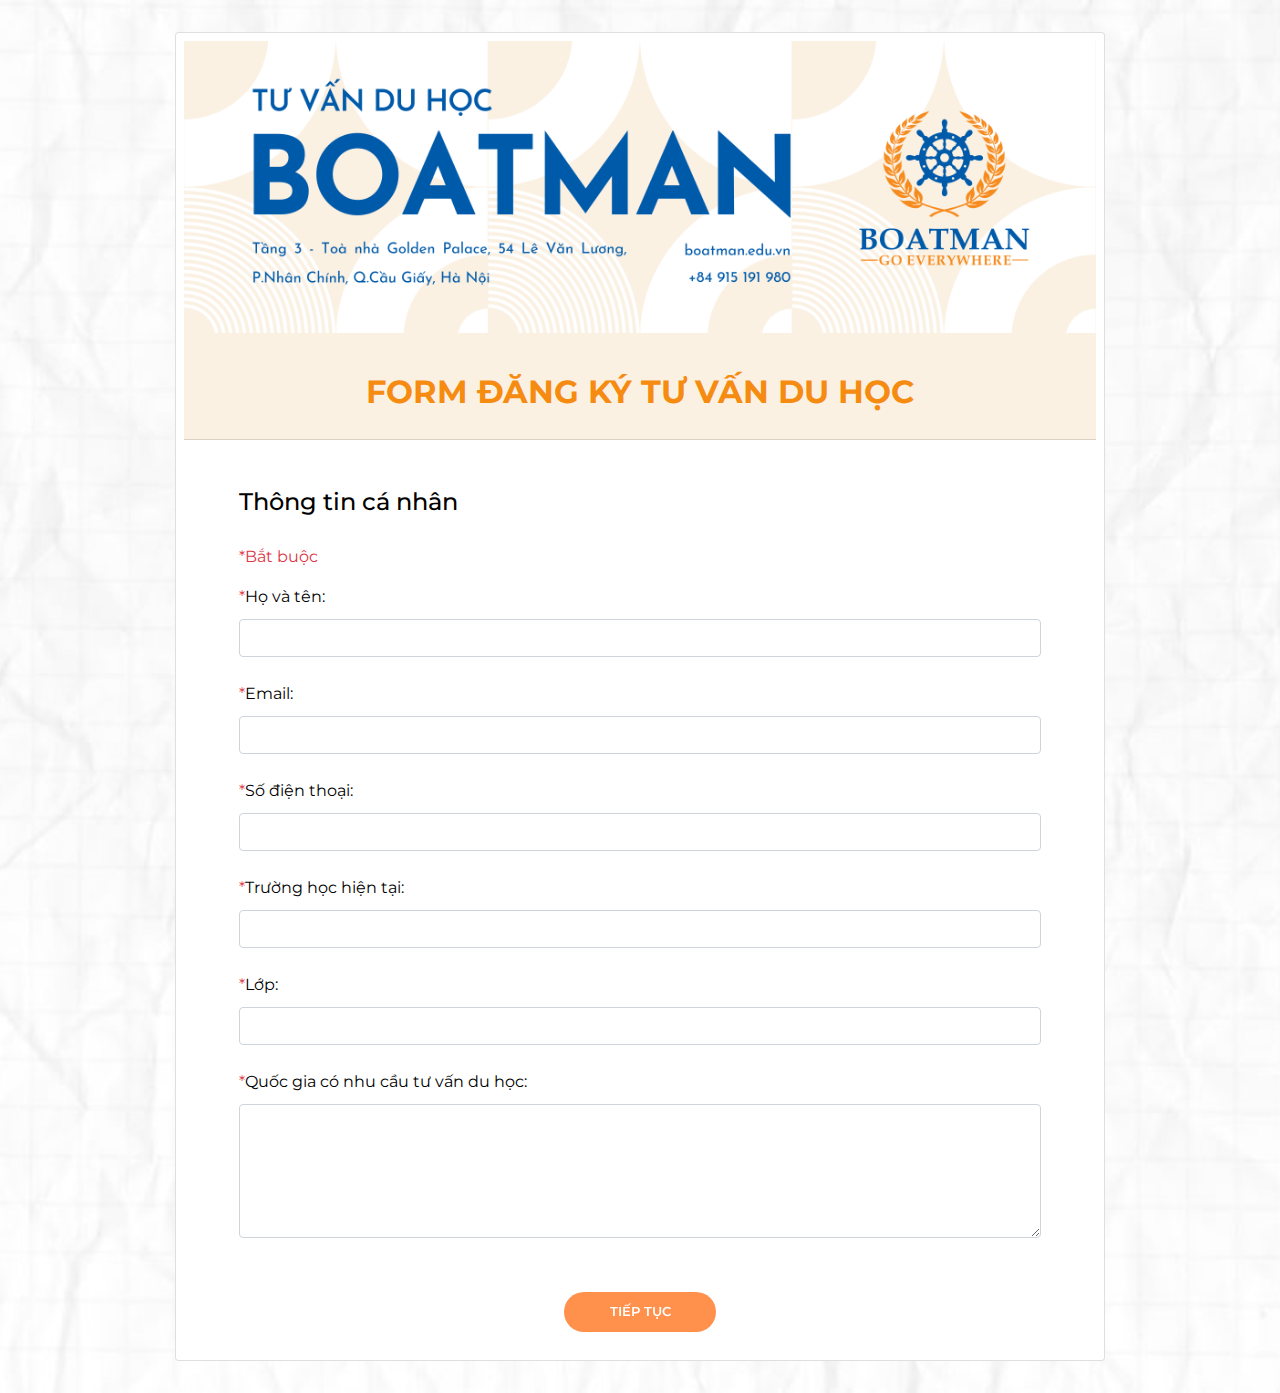
<file: nghien/index.html>
<!DOCTYPE html>
<html lang="en">
  <head>
    <meta charset="UTF-8" />
    <meta name="viewport" content="width=device-width, initial-scale=1.0" />
    <title>BOATMAN - ĐĂNG KÝ TƯ VẤN DU HỌC</title>

    <link
      rel="stylesheet"
      href="https://stackpath.bootstrapcdn.com/bootstrap/4.3.1/css/bootstrap.min.css"
    />
    <link <link rel="stylesheet" href="./assets/style/style.css" />

    <link
      rel="stylesheet"
      href="https://cdnjs.cloudflare.com/ajax/libs/font-awesome/4.0.3/css/font-awesome.css"
    />

    <link
      href="https://fonts.googleapis.com/css2?family=Montserrat:ital,wght@0,300;0,400;0,500;0,600;0,700;1,300;1,400;1,600;1,700&family=Geologica:ital,wght@0,300;0,400;0,500;0,600;0,700;1,300;1,400;1,500;1,600;1,700&family=Raleway:ital,wght@0,300;0,400;0,500;0,600;0,700;1,300;1,400;1,500;1,600;1,700&display=swap"
      rel="stylesheet"
    />

    <script
      type="text/javascript"
      src="https://cdnjs.cloudflare.com/ajax/libs/jquery/3.2.1/jquery.min.js"
    ></script>
  </head>
  <body>
    <div class="container-fluid px-1 py-4 mx-auto">
      <div class="row d-flex justify-content-center">
        <div class="col-xl-9 col-lg-10 col-md-11">
          <div class="card rounded-1 b-0 p-2 m-2">
            <img src="assets/img/banner.png" alt="" />

            <div class="card-header">
              <div class="row d-flex justify-content-center">
                <div class="">
                  <h2 class="yellow-text" style="font-weight: 700">
                    FORM ĐĂNG KÝ TƯ VẤN DU HỌC
                  </h2>
                </div>
              </div>
            </div>

            <div class="card-body show pt-5">
              <h4 class="heading mb-4 pb-1">Thông tin cá nhân</h4>
              <label class="text-danger mb-3">*Bắt buộc</label>

              <form
                id="myform"
                method="post"
                action="https://script.google.com/macros/s/AKfycbyRSLSFXzvN41pMaQW2nCui5zEqhxroFIiWvprha2NW_Zow-P_dcKy_uZLsfMiPqe4LGQ/exec"
              >
                <div class="form-group">
                  <label class="form-control-label">
                    <span class="text-danger">*</span>Họ và tên:</label
                  >
                  <input
                    type="text"
                    id="name"
                    name="name"
                    placeholder=""
                    class="form-control"
                    onblur="validate1(1)"
                  />
                </div>
                <div class="form-group">
                  <label class="form-control-label"
                    ><span class="text-danger">*</span>Email:</label
                  >
                  <input
                    type="email"
                    id="email"
                    name="email"
                    placeholder=""
                    class="form-control"
                    onblur="validate1(2)"
                  />
                </div>
                <div class="form-group">
                  <label class="form-control-label">
                    <span class="text-danger">*</span>Số điện thoại:</label
                  >
                  <input
                    type="number"
                    id="phone"
                    name="phone"
                    placeholder=""
                    class="form-control"
                    onblur="validate1(3)"
                  />
                </div>
                <div class="form-group">
                  <label class="form-control-label"
                    ><span class="text-danger">*</span>Trường học hiện
                    tại:</label
                  >
                  <input
                    type="text"
                    id="school"
                    name="school"
                    placeholder=""
                    class="form-control"
                    onblur="validate1(4)"
                  />
                </div>
                <div class="form-group">
                  <label class="form-control-label"
                    ><span class="text-danger">*</span>Lớp:</label
                  >
                  <input
                    type="text"
                    id="lop"
                    name="lop"
                    placeholder=""
                    class="form-control"
                    onblur="validate1(5)"
                  />
                </div>

                <div class="form-group">
                  <label class="form-control-label"
                    ><span class="text-danger">*</span>Quốc gia có nhu cầu tư
                    vấn du học:</label
                  >
                  <!-- <input
                      type="text"
                      id="content"
                      name="content"
                      placeholder=""
                      class="form-control"
                      onblur="validate1(5)"
                    />  -->
                  <textarea
                    rows="5"
                    type="text"
                    id="content"
                    name="content"
                    placeholder=""
                    class="form-control"
                    onblur="validate1(5)"
                  ></textarea>
                </div>
              </form>
              <div class="row justify-content-center">
                <button type="submit" class="button next mx-2" id="next2">
                  Tiếp Tục
                </button>
              </div>
            </div>

            <div class="card-body pt-5">
              <div class="container radio-group">
                <div class="row justify-content-center">
                  <div class="col-12 p-0 m-3 radio radio-user col-sm-6 col-md-4 col-lg-4">
                    
                    <div class="our-team" style="border-radius: 10px;">
                      
                      <div class="picture">
                        <img
                          class="img-fluid"
                          src="assets/img/user-user.png"
                        />
                      </div>
                      <div class="team-content">
                        <h3 class="name">Nguyễn Văn Nghiên</h3>
                      </div>
                    </div>
                  </div>
                  <div class="col-12 p-0 m-3 radio radio-page col-sm-6 col-md-4 col-lg-4">
                    <div class="our-team" style="border-radius: 10px;">
                      <div class="picture">
                        <img
                          class="img-fluid"
                          src="assets/img/user-page.png"
                        />
                      </div>
                      <div class="team-content">
                        <h3 class="name">Boatman</h3>
                      </div>

                    </div>
                  </div>
                </div>
              </div>

              <div class="row justify-content-center">
                <button class="button disabled next mx-2" id="next1" disabled>
                  Tiếp Tục
                </button>
              </div>
            </div>

            <div
              class="card-body card-game pt-0"
              style="max-width: 100%; overflow: hidden"
            >
              <h6 class="heading mt-2 text-center" style="color: green">
                Click Green button or Joystick
              </h6>
              <svg
                xmlns="http://www.w3.org/2000/svg"
                xmlns:xlink="http://www.w3.org/1999/xlink"
                viewBox="0 0 138.22 307.67"
                class="claw_machine"
                style="
                  max-width: 100%;
                  max-height: 100%;
                  width: auto;
                  height: auto;
                "
              >
                <defs>
                  <style>
                    .cls-1,
                    .cls-11,
                    .cls-9 {
                      fill: none;
                    }
                    .cls-2 {
                      isolation: isolate;
                    }
                    .cls-3 {
                      fill: #13264b;
                    }
                    .cls-4 {
                      fill: #f15c3c;
                    }
                    .cls-5 {
                      fill: #c4c782;
                    }
                    .cls-6 {
                      fill: #f3f3f3;
                    }
                    .cls-7 {
                      fill: #425270;
                    }
                    .cls-8 {
                      fill: #fceca1;
                    }
                    .cls-9 {
                      stroke: #f15c3c;
                      stroke-linecap: round;
                      stroke-width: 2px;
                    }
                    .cls-10,
                    .cls-11,
                    .cls-9 {
                      stroke-miterlimit: 10;
                    }
                    .cls-10 {
                      fill: #fbfcf1;
                    }
                    .cls-10,
                    .cls-11 {
                      stroke: #000;
                    }
                    .cls-12 {
                      clip-path: url(#clip-path);
                    }
                    .cls-13 {
                      opacity: 0.25;
                      mix-blend-mode: lighten;
                    }
                    .cls-14 {
                      font-size: 11px;
                      fill: #13264a;
                      font-family: "Geologica", sans-serif;
                    }
                  </style>
                  <clipPath
                    id="clip-path"
                    transform="translate(-171.66 -86.73)"
                  >
                    <rect
                      class="cls-1"
                      x="182.91"
                      y="199.68"
                      width="115.26"
                      height="40.79"
                    />
                  </clipPath>
                </defs>
                <title>claw machine for quote</title>
                <g class="cls-2">
                  <g id="Layer_1" data-name="Layer 1">
                    <g id="machine">
                      <path
                        class="cls-3"
                        d="M302.51,86.73H179a7.37,7.37,0,0,0-7.37,7.37v300.3H309.88V94.1A7.37,7.37,0,0,0,302.51,86.73Z"
                        transform="translate(-171.66 -86.73)"
                      />
                      <path
                        class="cls-4"
                        d="M304.88,94.1a2.38,2.38,0,0,0-2.37-2.37H179a2.38,2.38,0,0,0-2.37,2.37v14.72H304.88Z"
                        transform="translate(-171.66 -86.73)"
                      />
                      <path
                        class="cls-4"
                        d="M176.66,94.1A2.38,2.38,0,0,1,179,91.73H302.51a2.38,2.38,0,0,1,2.37,2.37v14.72H176.66Z"
                        transform="translate(-171.66 -86.73)"
                      />
                      <rect
                        class="cls-4"
                        y="295.73"
                        width="138.22"
                        height="11.94"
                      />
                      <rect
                        id="background"
                        class="cls-5"
                        x="11.25"
                        y="27.09"
                        width="115.26"
                        height="126.51"
                      />
                      <rect
                        class="cls-4"
                        x="11.25"
                        y="162.79"
                        width="115.26"
                        height="126.51"
                        rx="2.8"
                        ry="2.8"
                      />
                      <rect
                        class="cls-6"
                        x="11.25"
                        y="33.52"
                        width="115.26"
                        height="5.97"
                      />
                      <polygon
                        class="cls-3"
                        points="101.52 176.57 35.53 176.57 44.8 158.89 92.25 158.89 101.52 176.57"
                      />
                      <polygon
                        class="cls-7"
                        points="91.63 184.61 45.41 184.61 35.53 176.57 101.52 176.57 91.63 184.61"
                      />
                      <polygon
                        class="cls-7"
                        points="74.82 163.32 75.01 170.13 75.01 172.13 86.32 172.13 86.32 170.13 74.82 163.32"
                      />
                      <ellipse
                        class="cls-7"
                        cx="56.45"
                        cy="168.41"
                        rx="4.78"
                        ry="2.72"
                      />
                      <rect
                        class="cls-3"
                        x="20.66"
                        y="249.09"
                        width="36.67"
                        height="30.21"
                        rx="4.96"
                        ry="4.96"
                      />
                      <rect
                        class="cls-3"
                        x="81.02"
                        y="224.74"
                        width="35.48"
                        height="54.56"
                        rx="4.36"
                        ry="4.36"
                      />
                      <rect
                        class="cls-8"
                        x="87.97"
                        y="232.99"
                        width="4.96"
                        height="6.33"
                        rx="1.05"
                        ry="1.05"
                      />
                      <rect
                        class="cls-8"
                        x="87.97"
                        y="243.39"
                        width="10.79"
                        height="10.06"
                        rx="1.05"
                        ry="1.05"
                      />
                      <rect
                        class="cls-8"
                        x="96.28"
                        y="232.99"
                        width="4.96"
                        height="6.33"
                        rx="1.05"
                        ry="1.05"
                      />
                      <line
                        class="cls-9"
                        x1="87.97"
                        y1="260.86"
                        x2="110.2"
                        y2="260.86"
                      />
                    </g>
                    <g id="arm">
                      <rect
                        class="cls-3"
                        x="38.81"
                        y="36.28"
                        width="3.44"
                        height="19.75"
                      />
                    </g>
                    <g id="quote">
                      <rect
                        class="cls-10"
                        x="95.85"
                        y="136.4"
                        width="12.17"
                        height="17.5"
                      />
                      <line
                        class="cls-11"
                        x1="98.68"
                        y1="140.73"
                        x2="98.68"
                        y2="150.73"
                      />
                      <line
                        class="cls-11"
                        x1="100.85"
                        y1="140.73"
                        x2="100.85"
                        y2="150.73"
                      />
                      <line
                        class="cls-11"
                        x1="103.18"
                        y1="140.73"
                        x2="103.18"
                        y2="150.73"
                      />
                      <line
                        class="cls-11"
                        x1="105.68"
                        y1="138.98"
                        x2="105.68"
                        y2="142.83"
                      />
                    </g>
                    <g id="claw">
                      <g id="claw_connector">
                        <rect
                          class="cls-6"
                          x="35.48"
                          y="53.5"
                          width="10.1"
                          height="11.25"
                        />
                      </g>
                      <g id="left_claw">
                        <path
                          class="cls-6"
                          d="M207.25,151.57l-.59.74c-.38.47-.9,1.14-1.56,1.93l-2.24,2.7a9.86,9.86,0,0,0-1.14,1.55,6.59,6.59,0,0,0-.76,3.78,7.54,7.54,0,0,0,.47,1.86l1.13,3.33c.33,1,.58,1.79.77,2.36l.29.9-.26.09-.21-.19c-.12-.13-.33-.3-.54-.55a20.1,20.1,0,0,1-1.66-2.05,24.87,24.87,0,0,1-1.83-3.08c-.07-.14-.15-.29-.22-.44s-.16-.4-.24-.6a6.92,6.92,0,0,1-.34-1.33,7.72,7.72,0,0,1,1.1-5.4,8.05,8.05,0,0,1,1.59-1.82,25.17,25.17,0,0,1,2.81-2.22,20.33,20.33,0,0,1,2.28-1.33c.28-.15.54-.24.7-.32l.26-.1Z"
                          transform="translate(-171.66 -86.73)"
                        />
                      </g>
                      <g id="right_claw">
                        <path
                          class="cls-6"
                          d="M217.35,151.39l.26.1c.16.07.42.17.7.32a20.1,20.1,0,0,1,2.28,1.32,24.88,24.88,0,0,1,2.81,2.22,8,8,0,0,1,1.59,1.82,7.72,7.72,0,0,1,1.09,5.4,7,7,0,0,1-.34,1.33c-.08.2-.17.44-.24.6s-.15.29-.22.44a25.17,25.17,0,0,1-1.83,3.08,20.32,20.32,0,0,1-1.65,2.05c-.21.24-.42.42-.54.55l-.21.19-.26-.09.29-.9c.19-.57.44-1.39.77-2.36l1.13-3.33a7.54,7.54,0,0,0,.47-1.86,6.14,6.14,0,0,0-.1-1.95,6.25,6.25,0,0,0-.67-1.83,9.86,9.86,0,0,0-1.14-1.55l-2.24-2.7c-.66-.79-1.18-1.47-1.56-1.93l-.59-.74Z"
                          transform="translate(-171.66 -86.73)"
                        />
                      </g>
                      <g id="center_claw">
                        <path
                          class="cls-6"
                          d="M212.19,151.48s.12.3.27.83.35,1.28.52,2.18a36.69,36.69,0,0,1,.58,6.63,36.31,36.31,0,0,1-.58,6.63c-.18.9-.37,1.66-.52,2.18s-.27.83-.27.83-.12-.3-.27-.83-.35-1.28-.52-2.18a36.31,36.31,0,0,1-.58-6.63,36.69,36.69,0,0,1,.58-6.63c.18-.9.37-1.66.52-2.18S212.19,151.48,212.19,151.48Z"
                          transform="translate(-171.66 -86.73)"
                        />
                      </g>
                    </g>
                    <g id="cards_clip">
                      <g class="cls-12">
                        <g id="cards">
                          <polygon
                            class="cls-10"
                            points="110.42 160.37 98.25 160.37 102.29 142.87 114.46 142.87 110.42 160.37"
                          />
                          <line
                            class="cls-11"
                            x1="104.12"
                            y1="147.21"
                            x2="101.82"
                            y2="157.21"
                          />
                          <line
                            class="cls-11"
                            x1="106.29"
                            y1="147.21"
                            x2="103.98"
                            y2="157.21"
                          />
                          <line
                            class="cls-11"
                            x1="108.62"
                            y1="147.21"
                            x2="106.32"
                            y2="157.21"
                          />
                          <line
                            class="cls-11"
                            x1="111.53"
                            y1="145.46"
                            x2="110.64"
                            y2="149.31"
                          />
                          <polygon
                            class="cls-10"
                            points="101.8 157.49 88.15 160.16 86.97 144.79 100.62 142.12 101.8 157.49"
                          />
                          <line
                            class="cls-11"
                            x1="90.44"
                            y1="147.98"
                            x2="91.12"
                            y2="156.76"
                          />
                          <line
                            class="cls-11"
                            x1="92.87"
                            y1="147.5"
                            x2="93.55"
                            y2="156.28"
                          />
                          <line
                            class="cls-11"
                            x1="95.49"
                            y1="146.99"
                            x2="96.16"
                            y2="155.77"
                          />
                          <line
                            class="cls-11"
                            x1="98.18"
                            y1="144.9"
                            x2="98.44"
                            y2="148.29"
                          />
                          <rect
                            class="cls-10"
                            x="196.06"
                            y="231.45"
                            width="12.17"
                            height="17.5"
                            transform="translate(-116.5 430.87) rotate(-112)"
                          />
                          <line
                            class="cls-11"
                            x1="35.8"
                            y1="154.83"
                            x2="26.52"
                            y2="158.57"
                          />
                          <line
                            class="cls-11"
                            x1="34.98"
                            y1="152.82"
                            x2="25.71"
                            y2="156.56"
                          />
                          <line
                            class="cls-11"
                            x1="34.11"
                            y1="150.66"
                            x2="24.84"
                            y2="154.4"
                          />
                          <line
                            class="cls-11"
                            x1="34.8"
                            y1="147.68"
                            x2="31.22"
                            y2="149.13"
                          />
                          <rect
                            class="cls-10"
                            x="282.08"
                            y="230.51"
                            width="12.17"
                            height="17.5"
                            transform="translate(140.69 -221.24) rotate(54)"
                          />
                          <line
                            class="cls-11"
                            x1="118.17"
                            y1="147.3"
                            x2="110.08"
                            y2="153.18"
                          />
                          <line
                            class="cls-11"
                            x1="119.44"
                            y1="149.06"
                            x2="111.35"
                            y2="154.93"
                          />
                          <line
                            class="cls-11"
                            x1="120.81"
                            y1="150.94"
                            x2="112.72"
                            y2="156.82"
                          />
                          <line
                            class="cls-11"
                            x1="123.7"
                            y1="151.94"
                            x2="120.58"
                            y2="154.2"
                          />
                          <rect
                            class="cls-10"
                            x="285.59"
                            y="229.51"
                            width="12.17"
                            height="17.5"
                            transform="translate(-196.72 355.3) rotate(-72)"
                          />
                          <line
                            class="cls-11"
                            x1="114.81"
                            y1="153.25"
                            x2="124.32"
                            y2="156.34"
                          />
                          <line
                            class="cls-11"
                            x1="115.48"
                            y1="151.19"
                            x2="124.99"
                            y2="154.28"
                          />
                          <line
                            class="cls-11"
                            x1="116.2"
                            y1="148.97"
                            x2="125.71"
                            y2="152.06"
                          />
                          <line
                            class="cls-11"
                            x1="115.31"
                            y1="146.05"
                            x2="118.97"
                            y2="147.25"
                          />
                          <polygon
                            class="cls-10"
                            points="27.45 158.27 15.28 158.27 4.77 140.77 16.93 140.77 27.45 158.27"
                          />
                          <line
                            class="cls-11"
                            x1="10.2"
                            y1="145.11"
                            x2="16.21"
                            y2="155.11"
                          />
                          <line
                            class="cls-11"
                            x1="12.37"
                            y1="145.11"
                            x2="18.38"
                            y2="155.11"
                          />
                          <line
                            class="cls-11"
                            x1="14.7"
                            y1="145.11"
                            x2="20.71"
                            y2="155.11"
                          />
                          <line
                            class="cls-11"
                            x1="16.15"
                            y1="143.36"
                            x2="18.47"
                            y2="147.21"
                          />
                          <rect
                            class="cls-10"
                            x="207.49"
                            y="229.51"
                            width="12.17"
                            height="17.5"
                            transform="translate(-242.71 5.34) rotate(-20.94)"
                          />
                          <line
                            class="cls-11"
                            x1="37.3"
                            y1="148.56"
                            x2="40.87"
                            y2="157.9"
                          />
                          <line
                            class="cls-11"
                            x1="39.32"
                            y1="147.79"
                            x2="42.89"
                            y2="157.13"
                          />
                          <line
                            class="cls-11"
                            x1="41.5"
                            y1="146.95"
                            x2="45.07"
                            y2="156.29"
                          />
                          <line
                            class="cls-11"
                            x1="43.21"
                            y1="144.43"
                            x2="44.59"
                            y2="148.03"
                          />
                          <polygon
                            class="cls-10"
                            points="85.95 160.78 75.12 155.24 86.69 141.5 97.52 147.04 85.95 160.78"
                          />
                          <line
                            class="cls-11"
                            x1="86.35"
                            y1="146.19"
                            x2="79.74"
                            y2="154.05"
                          />
                          <line
                            class="cls-11"
                            x1="88.28"
                            y1="147.18"
                            x2="81.67"
                            y2="155.03"
                          />
                          <line
                            class="cls-11"
                            x1="90.35"
                            y1="148.24"
                            x2="83.74"
                            y2="156.1"
                          />
                          <line
                            class="cls-11"
                            x1="93.74"
                            y1="148.01"
                            x2="91.19"
                            y2="151.04"
                          />
                          <polygon
                            class="cls-10"
                            points="58.4 160.59 44.97 156.99 50.65 142.66 64.08 146.25 58.4 160.59"
                          />
                          <line
                            class="cls-11"
                            x1="52.37"
                            y1="147.05"
                            x2="49.12"
                            y2="155.24"
                          />
                          <line
                            class="cls-11"
                            x1="54.76"
                            y1="147.69"
                            x2="51.51"
                            y2="155.88"
                          />
                          <line
                            class="cls-11"
                            x1="57.34"
                            y1="148.38"
                            x2="54.09"
                            y2="156.57"
                          />
                          <line
                            class="cls-11"
                            x1="60.67"
                            y1="147.68"
                            x2="59.42"
                            y2="150.84"
                          />
                          <rect
                            class="cls-10"
                            x="183.33"
                            y="231.45"
                            width="12.17"
                            height="17.5"
                            transform="translate(-71.54 446.04) rotate(-124.77)"
                          />
                          <line
                            class="cls-11"
                            x1="23.23"
                            y1="153.62"
                            x2="15.02"
                            y2="159.32"
                          />
                          <line
                            class="cls-11"
                            x1="22"
                            y1="151.84"
                            x2="13.78"
                            y2="157.54"
                          />
                          <line
                            class="cls-11"
                            x1="20.67"
                            y1="149.92"
                            x2="12.45"
                            y2="155.63"
                          />
                          <line
                            class="cls-11"
                            x1="20.68"
                            y1="146.87"
                            x2="17.51"
                            y2="149.07"
                          />
                          <rect
                            class="cls-10"
                            x="239.3"
                            y="232.67"
                            width="12.17"
                            height="17.5"
                            transform="translate(124.81 -185.74) rotate(54)"
                          />
                          <line
                            class="cls-11"
                            x1="75.39"
                            y1="149.47"
                            x2="67.3"
                            y2="155.34"
                          />
                          <line
                            class="cls-11"
                            x1="76.67"
                            y1="151.22"
                            x2="68.58"
                            y2="157.1"
                          />
                          <line
                            class="cls-11"
                            x1="78.04"
                            y1="153.11"
                            x2="69.95"
                            y2="158.98"
                          />
                          <line
                            class="cls-11"
                            x1="80.92"
                            y1="154.1"
                            x2="77.8"
                            y2="156.37"
                          />
                          <rect
                            class="cls-10"
                            x="227.23"
                            y="230.51"
                            width="12.17"
                            height="17.5"
                            transform="translate(-237.99 300.49) rotate(-72)"
                          />
                          <line
                            class="cls-11"
                            x1="56.45"
                            y1="154.25"
                            x2="65.96"
                            y2="157.34"
                          />
                          <line
                            class="cls-11"
                            x1="57.12"
                            y1="152.19"
                            x2="66.63"
                            y2="155.28"
                          />
                          <line
                            class="cls-11"
                            x1="57.84"
                            y1="149.97"
                            x2="67.35"
                            y2="153.07"
                          />
                          <line
                            class="cls-11"
                            x1="56.95"
                            y1="147.06"
                            x2="60.62"
                            y2="148.25"
                          />
                          <polygon
                            class="cls-10"
                            points="34.18 159.49 22.48 156.16 17.16 136.45 28.86 139.78 34.18 159.49"
                          />
                          <line
                            class="cls-11"
                            x1="21.2"
                            y1="142.11"
                            x2="24.24"
                            y2="153.37"
                          />
                          <line
                            class="cls-11"
                            x1="23.28"
                            y1="142.7"
                            x2="26.32"
                            y2="153.96"
                          />
                          <line
                            class="cls-11"
                            x1="25.53"
                            y1="143.34"
                            x2="28.57"
                            y2="154.6"
                          />
                          <line
                            class="cls-11"
                            x1="27.4"
                            y1="142.05"
                            x2="28.57"
                            y2="146.39"
                          />
                          <rect
                            class="cls-10"
                            x="38.6"
                            y="121.46"
                            width="12.17"
                            height="17.5"
                          />
                          <line
                            class="cls-11"
                            x1="41.43"
                            y1="125.79"
                            x2="41.43"
                            y2="135.79"
                          />
                          <line
                            class="cls-11"
                            x1="43.6"
                            y1="125.79"
                            x2="43.6"
                            y2="135.79"
                          />
                          <line
                            class="cls-11"
                            x1="45.93"
                            y1="125.79"
                            x2="45.93"
                            y2="135.79"
                          />
                          <line
                            class="cls-11"
                            x1="48.43"
                            y1="124.04"
                            x2="48.43"
                            y2="127.9"
                          />
                          <polygon
                            class="cls-10"
                            points="111.81 142.96 99.64 142.96 103.68 125.46 115.85 125.46 111.81 142.96"
                          />
                          <line
                            class="cls-11"
                            x1="105.52"
                            y1="129.79"
                            x2="103.21"
                            y2="139.79"
                          />
                          <line
                            class="cls-11"
                            x1="107.68"
                            y1="129.79"
                            x2="105.37"
                            y2="139.79"
                          />
                          <line
                            class="cls-11"
                            x1="110.02"
                            y1="129.79"
                            x2="107.71"
                            y2="139.79"
                          />
                          <line
                            class="cls-11"
                            x1="112.92"
                            y1="128.04"
                            x2="112.03"
                            y2="131.89"
                          />
                          <polygon
                            class="cls-10"
                            points="103.19 140.08 89.55 142.75 88.36 127.37 102.01 124.7 103.19 140.08"
                          />
                          <line
                            class="cls-11"
                            x1="91.84"
                            y1="130.56"
                            x2="92.51"
                            y2="139.34"
                          />
                          <line
                            class="cls-11"
                            x1="94.27"
                            y1="130.08"
                            x2="94.94"
                            y2="138.87"
                          />
                          <line
                            class="cls-11"
                            x1="96.88"
                            y1="129.57"
                            x2="97.56"
                            y2="138.36"
                          />
                          <line
                            class="cls-11"
                            x1="99.57"
                            y1="127.49"
                            x2="99.83"
                            y2="130.87"
                          />
                          <rect
                            class="cls-10"
                            x="197.45"
                            y="214.03"
                            width="12.17"
                            height="17.5"
                            transform="translate(-98.44 408.22) rotate(-112)"
                          />
                          <line
                            class="cls-11"
                            x1="37.19"
                            y1="137.41"
                            x2="27.92"
                            y2="141.16"
                          />
                          <line
                            class="cls-11"
                            x1="36.38"
                            y1="135.4"
                            x2="27.1"
                            y2="139.15"
                          />
                          <line
                            class="cls-11"
                            x1="35.5"
                            y1="133.24"
                            x2="26.23"
                            y2="136.98"
                          />
                          <line
                            class="cls-11"
                            x1="36.19"
                            y1="130.26"
                            x2="32.61"
                            y2="131.71"
                          />
                          <rect
                            class="cls-10"
                            x="283.47"
                            y="213.09"
                            width="12.17"
                            height="17.5"
                            transform="translate(127.17 -229.54) rotate(54)"
                          />
                          <line
                            class="cls-11"
                            x1="119.56"
                            y1="129.89"
                            x2="111.47"
                            y2="135.76"
                          />
                          <line
                            class="cls-11"
                            x1="120.83"
                            y1="131.64"
                            x2="112.74"
                            y2="137.52"
                          />
                          <line
                            class="cls-11"
                            x1="122.21"
                            y1="133.53"
                            x2="114.12"
                            y2="139.4"
                          />
                          <line
                            class="cls-11"
                            x1="125.09"
                            y1="134.52"
                            x2="121.97"
                            y2="136.79"
                          />
                          <rect
                            class="cls-10"
                            x="286.98"
                            y="212.09"
                            width="12.17"
                            height="17.5"
                            transform="translate(-179.19 344.58) rotate(-72)"
                          />
                          <line
                            class="cls-11"
                            x1="116.2"
                            y1="135.83"
                            x2="125.71"
                            y2="138.92"
                          />
                          <line
                            class="cls-11"
                            x1="116.87"
                            y1="133.77"
                            x2="126.38"
                            y2="136.86"
                          />
                          <line
                            class="cls-11"
                            x1="117.59"
                            y1="131.55"
                            x2="127.1"
                            y2="134.65"
                          />
                          <line
                            class="cls-11"
                            x1="116.7"
                            y1="128.64"
                            x2="120.36"
                            y2="129.83"
                          />
                          <polygon
                            class="cls-10"
                            points="28.84 140.85 16.67 140.85 6.16 123.36 18.33 123.36 28.84 140.85"
                          />
                          <line
                            class="cls-11"
                            x1="11.6"
                            y1="127.69"
                            x2="17.6"
                            y2="137.69"
                          />
                          <line
                            class="cls-11"
                            x1="13.76"
                            y1="127.69"
                            x2="19.77"
                            y2="137.69"
                          />
                          <line
                            class="cls-11"
                            x1="16.1"
                            y1="127.69"
                            x2="22.1"
                            y2="137.69"
                          />
                          <line
                            class="cls-11"
                            x1="17.54"
                            y1="125.94"
                            x2="19.86"
                            y2="129.79"
                          />
                          <rect
                            class="cls-10"
                            x="208.88"
                            y="212.09"
                            width="12.17"
                            height="17.5"
                            transform="translate(-236.39 4.68) rotate(-20.94)"
                          />
                          <line
                            class="cls-11"
                            x1="38.69"
                            y1="131.15"
                            x2="42.26"
                            y2="140.48"
                          />
                          <line
                            class="cls-11"
                            x1="40.71"
                            y1="130.37"
                            x2="44.29"
                            y2="139.71"
                          />
                          <line
                            class="cls-11"
                            x1="42.89"
                            y1="129.54"
                            x2="46.47"
                            y2="138.88"
                          />
                          <line
                            class="cls-11"
                            x1="44.6"
                            y1="127.01"
                            x2="45.98"
                            y2="130.61"
                          />
                          <polygon
                            class="cls-10"
                            points="87.34 143.37 76.51 137.82 88.08 124.08 98.91 129.63 87.34 143.37"
                          />
                          <line
                            class="cls-11"
                            x1="87.74"
                            y1="128.78"
                            x2="81.13"
                            y2="136.63"
                          />
                          <line
                            class="cls-11"
                            x1="89.67"
                            y1="129.76"
                            x2="83.06"
                            y2="137.61"
                          />
                          <line
                            class="cls-11"
                            x1="91.75"
                            y1="130.83"
                            x2="85.14"
                            y2="138.68"
                          />
                          <line
                            class="cls-11"
                            x1="95.13"
                            y1="130.59"
                            x2="92.58"
                            y2="133.62"
                          />
                          <polygon
                            class="cls-10"
                            points="59.79 143.17 46.36 139.58 52.04 125.25 65.48 128.84 59.79 143.17"
                          />
                          <line
                            class="cls-11"
                            x1="53.76"
                            y1="129.63"
                            x2="50.51"
                            y2="137.82"
                          />
                          <line
                            class="cls-11"
                            x1="56.16"
                            y1="130.27"
                            x2="52.91"
                            y2="138.46"
                          />
                          <line
                            class="cls-11"
                            x1="58.73"
                            y1="130.96"
                            x2="55.48"
                            y2="139.15"
                          />
                          <line
                            class="cls-11"
                            x1="62.06"
                            y1="130.26"
                            x2="60.81"
                            y2="133.42"
                          />
                          <rect
                            class="cls-10"
                            x="184.72"
                            y="214.03"
                            width="12.17"
                            height="17.5"
                            transform="translate(-55.04 419.84) rotate(-124.77)"
                          />
                          <line
                            class="cls-11"
                            x1="24.62"
                            y1="136.2"
                            x2="16.41"
                            y2="141.91"
                          />
                          <line
                            class="cls-11"
                            x1="23.39"
                            y1="134.42"
                            x2="15.17"
                            y2="140.13"
                          />
                          <line
                            class="cls-11"
                            x1="22.06"
                            y1="132.51"
                            x2="13.84"
                            y2="138.21"
                          />
                          <line
                            class="cls-11"
                            x1="22.07"
                            y1="129.45"
                            x2="18.9"
                            y2="131.65"
                          />
                          <rect
                            class="cls-10"
                            x="240.7"
                            y="215.26"
                            width="12.17"
                            height="17.5"
                            transform="translate(111.29 -194.04) rotate(54)"
                          />
                          <line
                            class="cls-11"
                            x1="76.78"
                            y1="132.05"
                            x2="68.69"
                            y2="137.93"
                          />
                          <line
                            class="cls-11"
                            x1="78.06"
                            y1="133.8"
                            x2="69.97"
                            y2="139.68"
                          />
                          <line
                            class="cls-11"
                            x1="79.43"
                            y1="135.69"
                            x2="71.34"
                            y2="141.57"
                          />
                          <line
                            class="cls-11"
                            x1="82.31"
                            y1="136.68"
                            x2="79.2"
                            y2="138.95"
                          />
                          <rect
                            class="cls-10"
                            x="228.62"
                            y="213.09"
                            width="12.17"
                            height="17.5"
                            transform="translate(-220.46 289.78) rotate(-72)"
                          />
                          <line
                            class="cls-11"
                            x1="57.84"
                            y1="136.84"
                            x2="67.36"
                            y2="139.93"
                          />
                          <line
                            class="cls-11"
                            x1="58.51"
                            y1="134.78"
                            x2="68.02"
                            y2="137.87"
                          />
                          <line
                            class="cls-11"
                            x1="59.24"
                            y1="132.56"
                            x2="68.75"
                            y2="135.65"
                          />
                          <line
                            class="cls-11"
                            x1="58.34"
                            y1="129.64"
                            x2="62.01"
                            y2="130.83"
                          />
                          <polygon
                            class="cls-10"
                            points="35.57 142.07 23.87 138.74 18.55 119.03 30.25 122.36 35.57 142.07"
                          />
                          <line
                            class="cls-11"
                            x1="22.59"
                            y1="124.69"
                            x2="25.63"
                            y2="135.95"
                          />
                          <line
                            class="cls-11"
                            x1="24.68"
                            y1="125.28"
                            x2="27.72"
                            y2="136.55"
                          />
                          <line
                            class="cls-11"
                            x1="26.92"
                            y1="125.92"
                            x2="29.96"
                            y2="137.18"
                          />
                          <line
                            class="cls-11"
                            x1="28.79"
                            y1="124.63"
                            x2="29.96"
                            y2="128.98"
                          />
                          <polygon
                            class="cls-10"
                            points="111.81 137.2 99.64 137.2 103.68 154.7 115.85 154.7 111.81 137.2"
                          />
                          <line
                            class="cls-11"
                            x1="105.52"
                            y1="150.36"
                            x2="103.21"
                            y2="140.36"
                          />
                          <line
                            class="cls-11"
                            x1="107.68"
                            y1="150.36"
                            x2="105.37"
                            y2="140.36"
                          />
                          <line
                            class="cls-11"
                            x1="110.02"
                            y1="150.36"
                            x2="107.71"
                            y2="140.36"
                          />
                          <line
                            class="cls-11"
                            x1="112.92"
                            y1="152.11"
                            x2="112.03"
                            y2="148.26"
                          />
                          <polygon
                            class="cls-10"
                            points="103.19 140.08 89.55 137.41 88.36 152.78 102.01 155.45 103.19 140.08"
                          />
                          <line
                            class="cls-11"
                            x1="91.84"
                            y1="149.6"
                            x2="92.51"
                            y2="140.81"
                          />
                          <line
                            class="cls-11"
                            x1="94.27"
                            y1="150.07"
                            x2="94.94"
                            y2="141.29"
                          />
                          <line
                            class="cls-11"
                            x1="96.88"
                            y1="150.58"
                            x2="97.56"
                            y2="141.8"
                          />
                          <line
                            class="cls-11"
                            x1="99.57"
                            y1="152.67"
                            x2="99.83"
                            y2="149.28"
                          />
                          <rect
                            class="cls-10"
                            x="197.45"
                            y="222.09"
                            width="12.17"
                            height="17.5"
                            transform="translate(322.15 41.86) rotate(112)"
                          />
                          <line
                            class="cls-11"
                            x1="37.19"
                            y1="142.74"
                            x2="27.92"
                            y2="139"
                          />
                          <line
                            class="cls-11"
                            x1="36.38"
                            y1="144.75"
                            x2="27.1"
                            y2="141.01"
                          />
                          <line
                            class="cls-11"
                            x1="35.5"
                            y1="146.92"
                            x2="26.23"
                            y2="143.17"
                          />
                          <line
                            class="cls-11"
                            x1="36.19"
                            y1="149.89"
                            x2="32.61"
                            y2="148.45"
                          />
                          <rect
                            class="cls-10"
                            x="283.47"
                            y="223.03"
                            width="12.17"
                            height="17.5"
                            transform="translate(-239.81 243.07) rotate(-54)"
                          />
                          <line
                            class="cls-11"
                            x1="119.56"
                            y1="150.27"
                            x2="111.47"
                            y2="144.39"
                          />
                          <line
                            class="cls-11"
                            x1="120.83"
                            y1="148.52"
                            x2="112.74"
                            y2="142.64"
                          />
                          <line
                            class="cls-11"
                            x1="122.21"
                            y1="146.63"
                            x2="114.12"
                            y2="140.75"
                          />
                          <line
                            class="cls-11"
                            x1="125.09"
                            y1="145.63"
                            x2="121.97"
                            y2="143.37"
                          />
                          <rect
                            class="cls-10"
                            x="286.98"
                            y="224.03"
                            width="12.17"
                            height="17.5"
                            transform="translate(252.23 -204.61) rotate(72)"
                          />
                          <line
                            class="cls-11"
                            x1="116.2"
                            y1="144.32"
                            x2="125.71"
                            y2="141.23"
                          />
                          <line
                            class="cls-11"
                            x1="116.87"
                            y1="146.38"
                            x2="126.38"
                            y2="143.29"
                          />
                          <line
                            class="cls-11"
                            x1="117.59"
                            y1="148.6"
                            x2="127.1"
                            y2="145.51"
                          />
                          <line
                            class="cls-11"
                            x1="116.7"
                            y1="151.52"
                            x2="120.36"
                            y2="150.33"
                          />
                          <polygon
                            class="cls-10"
                            points="28.84 139.3 16.67 139.3 6.16 156.8 18.33 156.8 28.84 139.3"
                          />
                          <line
                            class="cls-11"
                            x1="11.6"
                            y1="152.47"
                            x2="17.6"
                            y2="142.47"
                          />
                          <line
                            class="cls-11"
                            x1="13.76"
                            y1="152.47"
                            x2="19.77"
                            y2="142.47"
                          />
                          <line
                            class="cls-11"
                            x1="16.1"
                            y1="152.47"
                            x2="22.1"
                            y2="142.47"
                          />
                          <line
                            class="cls-11"
                            x1="17.54"
                            y1="154.22"
                            x2="19.86"
                            y2="150.36"
                          />
                          <rect
                            class="cls-10"
                            x="208.88"
                            y="224.03"
                            width="12.17"
                            height="17.5"
                            transform="translate(-74.26 -148.19) rotate(20.94)"
                          />
                          <line
                            class="cls-11"
                            x1="38.69"
                            y1="149.01"
                            x2="42.26"
                            y2="139.67"
                          />
                          <line
                            class="cls-11"
                            x1="40.71"
                            y1="149.78"
                            x2="44.29"
                            y2="140.44"
                          />
                          <line
                            class="cls-11"
                            x1="42.89"
                            y1="150.62"
                            x2="46.47"
                            y2="141.28"
                          />
                          <line
                            class="cls-11"
                            x1="44.6"
                            y1="153.15"
                            x2="45.98"
                            y2="149.55"
                          />
                          <polygon
                            class="cls-10"
                            points="87.34 136.79 76.51 142.33 88.08 156.07 98.91 150.53 87.34 136.79"
                          />
                          <line
                            class="cls-11"
                            x1="87.74"
                            y1="151.38"
                            x2="81.13"
                            y2="143.53"
                          />
                          <line
                            class="cls-11"
                            x1="89.67"
                            y1="150.39"
                            x2="83.06"
                            y2="142.54"
                          />
                          <line
                            class="cls-11"
                            x1="91.75"
                            y1="149.33"
                            x2="85.14"
                            y2="141.48"
                          />
                          <line
                            class="cls-11"
                            x1="95.13"
                            y1="149.56"
                            x2="92.58"
                            y2="146.54"
                          />
                          <polygon
                            class="cls-10"
                            points="59.79 136.99 46.36 140.58 52.04 154.91 65.48 151.32 59.79 136.99"
                          />
                          <line
                            class="cls-11"
                            x1="53.76"
                            y1="150.52"
                            x2="50.51"
                            y2="142.34"
                          />
                          <line
                            class="cls-11"
                            x1="56.16"
                            y1="149.88"
                            x2="52.91"
                            y2="141.7"
                          />
                          <line
                            class="cls-11"
                            x1="58.73"
                            y1="149.2"
                            x2="55.48"
                            y2="141.01"
                          />
                          <line
                            class="cls-11"
                            x1="62.06"
                            y1="149.89"
                            x2="60.81"
                            y2="146.73"
                          />
                          <rect
                            class="cls-10"
                            x="184.72"
                            y="222.09"
                            width="12.17"
                            height="17.5"
                            transform="translate(317.57 119.02) rotate(124.77)"
                          />
                          <line
                            class="cls-11"
                            x1="24.62"
                            y1="143.95"
                            x2="16.41"
                            y2="138.25"
                          />
                          <line
                            class="cls-11"
                            x1="23.39"
                            y1="145.73"
                            x2="15.17"
                            y2="140.03"
                          />
                          <line
                            class="cls-11"
                            x1="22.06"
                            y1="147.65"
                            x2="13.84"
                            y2="141.95"
                          />
                          <line
                            class="cls-11"
                            x1="22.07"
                            y1="150.7"
                            x2="18.9"
                            y2="148.5"
                          />
                          <rect
                            class="cls-10"
                            x="240.7"
                            y="220.86"
                            width="12.17"
                            height="17.5"
                            transform="translate(-255.69 207.57) rotate(-54)"
                          />
                          <line
                            class="cls-11"
                            x1="76.78"
                            y1="148.11"
                            x2="68.69"
                            y2="142.23"
                          />
                          <line
                            class="cls-11"
                            x1="78.06"
                            y1="146.35"
                            x2="69.97"
                            y2="140.48"
                          />
                          <line
                            class="cls-11"
                            x1="79.43"
                            y1="144.47"
                            x2="71.34"
                            y2="138.59"
                          />
                          <line
                            class="cls-11"
                            x1="82.31"
                            y1="143.47"
                            x2="79.2"
                            y2="141.21"
                          />
                          <rect
                            class="cls-10"
                            x="228.62"
                            y="223.03"
                            width="12.17"
                            height="17.5"
                            transform="translate(210.95 -149.8) rotate(72)"
                          />
                          <line
                            class="cls-11"
                            x1="57.84"
                            y1="143.32"
                            x2="67.36"
                            y2="140.23"
                          />
                          <line
                            class="cls-11"
                            x1="58.51"
                            y1="145.38"
                            x2="68.02"
                            y2="142.29"
                          />
                          <line
                            class="cls-11"
                            x1="59.24"
                            y1="147.6"
                            x2="68.75"
                            y2="144.51"
                          />
                          <line
                            class="cls-11"
                            x1="58.34"
                            y1="150.52"
                            x2="62.01"
                            y2="149.32"
                          />
                          <polygon
                            class="cls-10"
                            points="35.57 138.08 23.87 141.41 18.55 161.12 30.25 157.79 35.57 138.08"
                          />
                          <line
                            class="cls-11"
                            x1="22.59"
                            y1="155.47"
                            x2="25.63"
                            y2="144.2"
                          />
                          <line
                            class="cls-11"
                            x1="24.68"
                            y1="154.87"
                            x2="27.72"
                            y2="143.61"
                          />
                          <line
                            class="cls-11"
                            x1="26.92"
                            y1="154.23"
                            x2="29.96"
                            y2="142.97"
                          />
                          <line
                            class="cls-11"
                            x1="28.79"
                            y1="155.52"
                            x2="29.96"
                            y2="151.18"
                          />
                        </g>
                      </g>
                    </g>
                    <g id="base">
                      <rect
                        class="cls-3"
                        x="19.41"
                        y="27.09"
                        width="42.25"
                        height="18.37"
                      />
                    </g>
                    <!-- 			<polygon onClick="showAlert(event)" id="button" class="cls-6" points="86.32 170.13 75.01 170.13 74.82 163.32 83.51 163.32 86.32 170.13"/> -->
                    <a xlink:href="#0">
                      <polygon
                        id="greenButton"
                        class="cls-6"
                        points="86.32 170.13 75.01 170.13 74.82 163.32 83.51 163.32 86.32 170.13"
                      />
                    </a>
                    <a xlink:href="#0">
                      <g id="joystick">
                        <path
                          class="cls-6"
                          d="M228.1,255.46a1,1,0,0,1-1-.92l-.92-11a1,1,0,0,1,.91-1.08,1,1,0,0,1,1.08.91l.92,11a1,1,0,0,1-.91,1.08Z"
                          transform="translate(-171.66 -86.73)"
                        />
                        <circle class="cls-4" cx="55.52" cy="156.74" r="4.8" />
                      </g>
                    </a>
                    <g id="glare" class="cls-13">
                      <polygon
                        class="cls-6"
                        points="35.6 27.09 115.26 153.84 126.51 153.61 126.51 27.09 35.6 27.09"
                      />
                    </g>
                    <text class="cls-14" transform="translate(14.4 16.93)">
                      MÁY GẮP PHẦN QUÀ
                    </text>
                  </g>
                </g>
              </svg>
            </div>

            <div class="card-body pt-0">
              <h4 class="heading mb-4 pb-1">Confirmation</h4>
              <div class="row justify-content-start px-3">
                <p>
                  Form has been submitted Successfully ! <br />You will recieve
                  estimation on your email id and contact no.
                </p>
              </div>
              <div class="row justify-content-center">
                <img src="assets/img/success.gif" class="check" />
              </div>
            </div>
          </div>
        </div>
      </div>
    </div>

    <!-- Modal -->
    <div
      class="modal fade"
      id="myModal"
      role="dialog"
      style="top: 20%; width: 97%; padding: 0"
      data-backdrop="static"
      data-keyboard="false"
    >
      <div class="modal-dialog modal-lg">
        <div class="modal-content">
          <div id="showQuote" class="modal-body" style="text-align: center">
            <p id="showQuote">nội dung</p>
          </div>

          <div class="modal-footer" style="justify-content: center">
            <div class="row justify-content-center">
              <img
                src="assets/img/minion.gif"
                class="check"
                style="width: 90%; border-radius: 5px"
              />
            </div>
          </div>
        </div>
      </div>
    </div>

    <!-- vendor script -->
    <script src="https://stackpath.bootstrapcdn.com/bootstrap/4.3.1/js/bootstrap.bundle.min.js"></script>

    <!-- main script -->
    <script src="./assets/script/script.js"></script>
    <script src="./assets/script/game.js"></script>
  </body>
</html>
</file>
<file: assets/style/style.css>
* {
  font-family: "Montserrat", "Geologica", "Open Sans", sans-serif;
}

body {
  color: #000;
  overflow-x: hidden;
  height: 100%;
  background: linear-gradient(
      rgba(255, 255, 255, 0.01),
      rgba(255, 255, 255, 0.01)
    ),
    url("../img/background.jpg") center center;
  background-repeat: no-repeat;
  background-size: cover;
}
.progress {
  height: 13px;
  width: 350px;
  margin: 10px 20px;
  background-color: #fff176 !important;
}
.progress-bar {
  background-color: #f68b11 !important;
}
.count {
  width: 350px;
}
.fit-image {
  width: 100%;
  object-fit: cover;
}
.card {
  padding-bottom: 20px;
}
.card-header {
  padding: 40px 20px 20px 20px !important;
  background-color: #F9EED2 !important;
}
.card-body {
  display: none;
  padding-left: 55px;
  padding-right: 55px;
}
.card-body.show {
  display: block;
}
.yellow-text {
  color: #f68b11;
}
.card-block {
  width: 235px;
  border: 1px solid lightgrey;
  padding: 20px;
  border-radius: 5px !important;
  background-color: rgba(251, 241, 227, 0.5);
  margin-bottom: 30px;
}
.radio {
  display: inline-block;
  border-radius: 0;
  box-sizing: border-box;
  cursor: pointer;
  color: #000;
  font-weight: 500;
}
.radio:hover {
  box-shadow: 1px 1px 2px 2px rgba(0, 0, 0, 0.1);
}
.radio.selected {
  border-radius: 5px;
  box-shadow: 0px 8px 16px 0px #eeeeee;
  -webkit-filter: grayscale(0%);
  -moz-filter: grayscale(0%);
  -o-filter: grayscale(0%);
  -ms-filter: grayscale(0%);
  filter: grayscale(0%);
}
.fa-check {
  background-color: rgba(251, 241, 227);
}
.fa-circle {
  color: #fafafa;
  border-radius: 50%;
  border: 2px solid #bdbdbd;
  padding: 5px 6.155px;
}
.pic,
.pic-0 {
  /* height: 90px; */
  width: 40vw;
}
.pic {
  margin-top: 30px;
  margin-bottom: 20px;
}

.button {
  border: none;
  width: 152px;
  height: 40px;
  margin: auto;
  margin-top: 29px;
  cursor: pointer;
  display: flex;
  align-items: center;
  justify-content: center;
  padding: 0;
  background: #ff914d;
  font-size: 13px;
  color: #fff;
  text-transform: uppercase;
  font-family: "Montserrat", sans-serif;
  font-weight: 600;
  border-radius: 20px;
  overflow: hidden;
  -webkit-transform: perspective(1px) translateZ(0);
  transform: perspective(1px) translateZ(0);
  box-shadow: 0 0 1px rgba(0, 0, 0, 0);
  position: relative;
  -webkit-transition-property: color;
  transition-property: color;
  -webkit-transition-duration: 0.5s;
  transition-duration: 0.5s;
}

.button:hover {
  top: 0;
  left: 0;
  right: 0;
  bottom: 0;
  background: #f11a09;
  transition: 0.5s;
}

.next.disabled {
  /* Thêm các thuộc tính CSS bạn muốn áp dụng khi nút disabled */
  opacity: 0.5; /* Ví dụ: làm mờ nút khi disabled */
  cursor: not-allowed; /* Ví dụ: thay đổi con trỏ khi hover nút */
  /* Các thuộc tính CSS khác bạn muốn áp dụng */
}

.fa-long-arrow-right {
  float: right;
  margin-top: 4px;
}
.fa-long-arrow-left {
  float: left;
  margin-top: 4px;
}
select,
input,
textarea {
  padding: 8px 15px 8px 15px;
  border-radius: 0px;
  margin-bottom: 25px;
  margin-top: 2px;
  width: 100%;
  box-sizing: border-box;
  color: #2c3e50;
  background-color: #eceff1;
  border: 1px solid #ccc;
  font-size: 16px;
  letter-spacing: 1px;
}
select:focus,
input:focus,
textarea:focus {
  -moz-box-shadow: none !important;
  -webkit-box-shadow: none !important;
  box-shadow: none !important;
  border: 1px solid #f68b11 !important;
  outline-width: 0;
}
button:focus {
  -moz-box-shadow: none !important;
  -webkit-box-shadow: none !important;
  box-shadow: none !important;
  outline-width: 0;
}

@media (max-width: 1034px) {
  .yellow-text {
    text-align: center;
    font-size: 20px;
  }
}

@media (min-width: 800px) {
  .card-game {
    max-width: 30% !important;
    margin-left: 35%;
  }
}


:root {
  --clawBaseMoveTime: 5s;
	--clawDescendTime: 5s;
	--clawOpenTime: 5s;
	--objectDropTime: 5s;
	
	--clawBaseMoveDistance: 60px;
}
.claw_machine {
  display: block;
	/* padding: 20px; */
  margin: auto;	
	height: 90vh;
	width: auto;
}

@keyframes animateClaw {
  20% {
		transform: translateX(var(--clawBaseMoveDistance));
  }
	
	40%{
		transform: translateX(var(--clawBaseMoveDistance));
	}
	
  60% {
		transform: translateX(var(--clawBaseMoveDistance));
  }	
	
  80% {
		transform: translateX(0);
  }	

  100% {
		transform: translateX(0);
  }		
}

@keyframes animateArm {
  20% {
		transform: translateX(var(--clawBaseMoveDistance));
  }
	
	40%{
		transform: translateX(var(--clawBaseMoveDistance)) matrix(1, 0, 0, 4, 0, -100);
	}
	
  60% {
		transform: translateX(var(--clawBaseMoveDistance));
  }	
	
  80% {
		transform: translateX(0);
  }	
	
  100% {
		transform: translateX(0);
  }		
}

@keyframes animateHook {
  20% {
		transform: translateX(var(--clawBaseMoveDistance));
  }
	
	40%{
		transform: translateX(var(--clawBaseMoveDistance)) matrix(1, 0, 0, 1, 0, 70);
	}
	
  60% {
		transform: translateX(var(--clawBaseMoveDistance));
  }	

  80% {
		transform: translateX(0);
  }	

  100% {
		transform: translateX(0);
  }	
}

@keyframes animateQuote {
  20% {
/* 		transform: translateX(var(--clawBaseMoveDistance)); */
		transform: matrix(1, 0, 0, 1, 0, 0);
  }

	40%{
		transform: matrix(1, 0, 0, 1, 0, 0);
	}
	
  60% {
		transform: matrix(1, 0, 0, 1, 0, -70);
/* 		transform: translateX(var(--clawBaseMoveDistance)); */
  }

  80% {
		transform: matrix(1, 0, 0, 1, -60, -70);
/* 		transform: translateX(var(--clawBaseMoveDistance)); */
  }			
	
  100% {
		transform: matrix(1, 0, 0, 1, -60, 0);
/* 		transform: translateX(var(--clawBaseMoveDistance)); */
  }		
}

.animate_base {
	animation: animateClaw var(--clawBaseMoveTime) 1 linear;
}

.animate_arm {
	animation: animateArm var(--clawBaseMoveTime) 1 linear;
}

.animate_claw {
	animation: animateHook var(--clawBaseMoveTime) 1 linear;
}

.animate_quote {
	animation: animateQuote var(--clawBaseMoveTime) 1 linear;
}
/* 
.animate_quote {
	animation: animateQuote var(--clawBaseMoveTime) 1 linear;
} */
#title {
  font-size:24px;
}

#showQuote {
  margin-top: 20px;
  margin-bottom: 20px;
  font-size:32px;
  font-weight: 700;
	font-family: 'Geologica', sans-serif;
}

#showAuthor {
	font-size: 32px;
  text-align: center;
	font-family: 'Montserrat', sans-serif;
}

#twitter {
  font-size: 28px;
	color: #00aced;
	float: left;
	vertical-align: middle;
}

#button {
  border: 1px solid #f68b11;
	float: right;
	vertical-align: middle;
}

#instructions {
	font-size: 28px;
	text-align: center;
}

.divider {
  height: 1px;
  width:100%;
  display:block; /* for use on default inline elements like span */
  margin: 9px 0;
  overflow: hidden;
  background-color: #e5e5e5;
}

@keyframes animateButton {
  100% {
		fill: white;
		transform-origin: center center;
		transform: scale(1.05,1.05)
  }
}

#greenButton {
 	fill: green;
	animation: animateButton 0.5s infinite alternate-reverse;
}

@keyframes shakeJoystick {
	0% {
		transform: rotate(0deg);
	}
  25% {
		transform: rotate(-5deg);
  }
  50% {
		transform: rotate(0deg);
  }
	75% {
		transform: rotate(5deg);
  }
	100% {
		transform: rotate(0deg);
  }
}

#joystick {
/* 	transform-origin: center center; */
	transform-origin: 55px 170px;
	animation: shakeJoystick 0.75s infinite linear;
}

/* out team */
.our-team {
  padding: 30px 0 40px;
  background-color: rgba(251, 241, 227);
  text-align: center;
  overflow: hidden;
  position: relative;
}

.our-team .picture {
  display: inline-block;
  height: 130px;
  width: 130px;
  margin-bottom: 50px;
  z-index: 1;
  position: relative;
}

.our-team .picture::before {
  content: "";
  width: 100%;
  height: 0;
  border-radius: 50%;
  background-color: #ff914d;
  position: absolute;
  bottom: 135%;
  right: 0;
  left: 0;
  opacity: 0.9;
  transform: scale(3);
  transition: all 0.3s linear 0s;
}

.our-team:hover .picture::before {
  height: 100%;
}

.our-team .picture::after {
  content: "";
  width: 100%;
  height: 100%;
  border-radius: 50%;
  background-color: #ff914d;
  position: absolute;
  top: 0;
  left: 0;
  z-index: -1;
}

.our-team .picture img {
  width: 100%;
  height: auto;
  border-radius: 50%;
  transform: scale(1);
  transition: all 0.9s ease 0s;
}

.our-team:hover .picture img {
  box-shadow: 0 0 0 14px rgba(251, 241, 227);
  transform: scale(0.7);
}

.our-team .title {
  display: block;
  font-size: 15px;
  color: #4e5052;
  text-transform: capitalize;
}

.our-team .social {
  width: 100%;
  padding: 0;
  margin: 0;
  background-color: #ff914d;
  position: absolute;
  bottom: -100px;
  left: 0;
  transition: all 0.5s ease 0s;
}

.our-team:hover .social {
  bottom: 0;
}

.our-team .social li {
  display: inline-block;
}

.our-team .social li a {
  display: block;
  padding: 10px;
  font-size: 17px;
  color: black;
  transition: all 0.3s ease 0s;
  text-decoration: none;
}

.our-team .social li a:hover {
  color: #ff914d;
  background-color: #f7f5ec;
}
</file>
<file: cuong/assets/style/style.css>
* {
  font-family: "Montserrat", "Geologica", "Open Sans", sans-serif;
}

body {
  color: #000;
  overflow-x: hidden;
  height: 100%;
  background: linear-gradient(
      rgba(255, 255, 255, 0.01),
      rgba(255, 255, 255, 0.01)
    ),
    url("../img/background.jpg") center center;
  background-repeat: no-repeat;
  background-size: cover;
}
.progress {
  height: 13px;
  width: 350px;
  margin: 10px 20px;
  background-color: #fff176 !important;
}
.progress-bar {
  background-color: #f68b11 !important;
}
.count {
  width: 350px;
}
.fit-image {
  width: 100%;
  object-fit: cover;
}
.card {
  padding-bottom: 20px;
}
.card-header {
  padding: 40px 20px 20px 20px !important;
  background-color: rgba(251, 241, 227) !important;
}
.card-body {
  display: none;
  padding-left: 55px;
  padding-right: 55px;
}
.card-body.show {
  display: block;
}
.yellow-text {
  color: #f68b11;
}
.card-block {
  width: 235px;
  border: 1px solid lightgrey;
  padding: 20px;
  border-radius: 5px !important;
  background-color: rgba(251, 241, 227, 0.5);
  margin-bottom: 30px;
}
.radio {
  display: inline-block;
  border-radius: 0;
  box-sizing: border-box;
  cursor: pointer;
  color: #000;
  font-weight: 500;
}
.radio:hover {
  box-shadow: 1px 1px 2px 2px rgba(0, 0, 0, 0.1);
}
.radio.selected {
  border-radius: 5px;
  box-shadow: 0px 8px 16px 0px #eeeeee;
  -webkit-filter: grayscale(0%);
  -moz-filter: grayscale(0%);
  -o-filter: grayscale(0%);
  -ms-filter: grayscale(0%);
  filter: grayscale(0%);
}
.fa-check {
  background-color: rgba(251, 241, 227);
}
.fa-circle {
  color: #fafafa;
  border-radius: 50%;
  border: 2px solid #bdbdbd;
  padding: 5px 6.155px;
}
.pic,
.pic-0 {
  /* height: 90px; */
  width: 40vw;
}
.pic {
  margin-top: 30px;
  margin-bottom: 20px;
}

.button {
  border: none;
  width: 152px;
  height: 40px;
  margin: auto;
  margin-top: 29px;
  cursor: pointer;
  display: flex;
  align-items: center;
  justify-content: center;
  padding: 0;
  background: #ff914d;
  font-size: 13px;
  color: #fff;
  text-transform: uppercase;
  font-family: "Montserrat", sans-serif;
  font-weight: 600;
  border-radius: 20px;
  overflow: hidden;
  -webkit-transform: perspective(1px) translateZ(0);
  transform: perspective(1px) translateZ(0);
  box-shadow: 0 0 1px rgba(0, 0, 0, 0);
  position: relative;
  -webkit-transition-property: color;
  transition-property: color;
  -webkit-transition-duration: 0.5s;
  transition-duration: 0.5s;
}

.button:hover {
  top: 0;
  left: 0;
  right: 0;
  bottom: 0;
  background: #f11a09;
  transition: 0.5s;
}

.next.disabled {
  /* Thêm các thuộc tính CSS bạn muốn áp dụng khi nút disabled */
  opacity: 0.5; /* Ví dụ: làm mờ nút khi disabled */
  cursor: not-allowed; /* Ví dụ: thay đổi con trỏ khi hover nút */
  /* Các thuộc tính CSS khác bạn muốn áp dụng */
}

.fa-long-arrow-right {
  float: right;
  margin-top: 4px;
}
.fa-long-arrow-left {
  float: left;
  margin-top: 4px;
}
select,
input,
textarea {
  padding: 8px 15px 8px 15px;
  border-radius: 0px;
  margin-bottom: 25px;
  margin-top: 2px;
  width: 100%;
  box-sizing: border-box;
  color: #2c3e50;
  background-color: #eceff1;
  border: 1px solid #ccc;
  font-size: 16px;
  letter-spacing: 1px;
}
select:focus,
input:focus,
textarea:focus {
  -moz-box-shadow: none !important;
  -webkit-box-shadow: none !important;
  box-shadow: none !important;
  border: 1px solid #f68b11 !important;
  outline-width: 0;
}
button:focus {
  -moz-box-shadow: none !important;
  -webkit-box-shadow: none !important;
  box-shadow: none !important;
  outline-width: 0;
}

@media (max-width: 1034px) {
  .yellow-text {
    text-align: center;
    font-size: 20px;
  }
}

@media (min-width: 800px) {
  .card-game {
    max-width: 30% !important;
    margin-left: 35%;
  }
}


:root {
  --clawBaseMoveTime: 5s;
	--clawDescendTime: 5s;
	--clawOpenTime: 5s;
	--objectDropTime: 5s;
	
	--clawBaseMoveDistance: 60px;
}
.claw_machine {
  display: block;
	/* padding: 20px; */
  margin: auto;	
	height: 90vh;
	width: auto;
}

@keyframes animateClaw {
  20% {
		transform: translateX(var(--clawBaseMoveDistance));
  }
	
	40%{
		transform: translateX(var(--clawBaseMoveDistance));
	}
	
  60% {
		transform: translateX(var(--clawBaseMoveDistance));
  }	
	
  80% {
		transform: translateX(0);
  }	

  100% {
		transform: translateX(0);
  }		
}

@keyframes animateArm {
  20% {
		transform: translateX(var(--clawBaseMoveDistance));
  }
	
	40%{
		transform: translateX(var(--clawBaseMoveDistance)) matrix(1, 0, 0, 4, 0, -100);
	}
	
  60% {
		transform: translateX(var(--clawBaseMoveDistance));
  }	
	
  80% {
		transform: translateX(0);
  }	
	
  100% {
		transform: translateX(0);
  }		
}

@keyframes animateHook {
  20% {
		transform: translateX(var(--clawBaseMoveDistance));
  }
	
	40%{
		transform: translateX(var(--clawBaseMoveDistance)) matrix(1, 0, 0, 1, 0, 70);
	}
	
  60% {
		transform: translateX(var(--clawBaseMoveDistance));
  }	

  80% {
		transform: translateX(0);
  }	

  100% {
		transform: translateX(0);
  }	
}

@keyframes animateQuote {
  20% {
/* 		transform: translateX(var(--clawBaseMoveDistance)); */
		transform: matrix(1, 0, 0, 1, 0, 0);
  }

	40%{
		transform: matrix(1, 0, 0, 1, 0, 0);
	}
	
  60% {
		transform: matrix(1, 0, 0, 1, 0, -70);
/* 		transform: translateX(var(--clawBaseMoveDistance)); */
  }

  80% {
		transform: matrix(1, 0, 0, 1, -60, -70);
/* 		transform: translateX(var(--clawBaseMoveDistance)); */
  }			
	
  100% {
		transform: matrix(1, 0, 0, 1, -60, 0);
/* 		transform: translateX(var(--clawBaseMoveDistance)); */
  }		
}

.animate_base {
	animation: animateClaw var(--clawBaseMoveTime) 1 linear;
}

.animate_arm {
	animation: animateArm var(--clawBaseMoveTime) 1 linear;
}

.animate_claw {
	animation: animateHook var(--clawBaseMoveTime) 1 linear;
}

.animate_quote {
	animation: animateQuote var(--clawBaseMoveTime) 1 linear;
}
/* 
.animate_quote {
	animation: animateQuote var(--clawBaseMoveTime) 1 linear;
} */
#title {
  font-size:24px;
}

#showQuote {
  margin-top: 20px;
  margin-bottom: 20px;
  font-size:32px;
  font-weight: 700;
	font-family: 'Geologica', sans-serif;
}

#showAuthor {
	font-size: 32px;
  text-align: center;
	font-family: 'Montserrat', sans-serif;
}

#twitter {
  font-size: 28px;
	color: #00aced;
	float: left;
	vertical-align: middle;
}

#button {
  border: 1px solid #f68b11;
	float: right;
	vertical-align: middle;
}

#instructions {
	font-size: 28px;
	text-align: center;
}

.divider {
  height: 1px;
  width:100%;
  display:block; /* for use on default inline elements like span */
  margin: 9px 0;
  overflow: hidden;
  background-color: #e5e5e5;
}

@keyframes animateButton {
  100% {
		fill: white;
		transform-origin: center center;
		transform: scale(1.05,1.05)
  }
}

#greenButton {
 	fill: green;
	animation: animateButton 0.5s infinite alternate-reverse;
}

@keyframes shakeJoystick {
	0% {
		transform: rotate(0deg);
	}
  25% {
		transform: rotate(-5deg);
  }
  50% {
		transform: rotate(0deg);
  }
	75% {
		transform: rotate(5deg);
  }
	100% {
		transform: rotate(0deg);
  }
}

#joystick {
/* 	transform-origin: center center; */
	transform-origin: 55px 170px;
	animation: shakeJoystick 0.75s infinite linear;
}

/* out team */
.our-team {
  padding: 30px 0 40px;
  background-color: rgba(251, 241, 227);
  text-align: center;
  overflow: hidden;
  position: relative;
}

.our-team .picture {
  display: inline-block;
  height: 130px;
  width: 130px;
  margin-bottom: 50px;
  z-index: 1;
  position: relative;
}

.our-team .picture::before {
  content: "";
  width: 100%;
  height: 0;
  border-radius: 50%;
  background-color: #ff914d;
  position: absolute;
  bottom: 135%;
  right: 0;
  left: 0;
  opacity: 0.9;
  transform: scale(3);
  transition: all 0.3s linear 0s;
}

.our-team:hover .picture::before {
  height: 100%;
}

.our-team .picture::after {
  content: "";
  width: 100%;
  height: 100%;
  border-radius: 50%;
  background-color: #ff914d;
  position: absolute;
  top: 0;
  left: 0;
  z-index: -1;
}

.our-team .picture img {
  width: 100%;
  height: auto;
  border-radius: 50%;
  transform: scale(1);
  transition: all 0.9s ease 0s;
}

.our-team:hover .picture img {
  box-shadow: 0 0 0 14px rgba(251, 241, 227);
  transform: scale(0.7);
}

.our-team .title {
  display: block;
  font-size: 15px;
  color: #4e5052;
  text-transform: capitalize;
}

.our-team .social {
  width: 100%;
  padding: 0;
  margin: 0;
  background-color: #ff914d;
  position: absolute;
  bottom: -100px;
  left: 0;
  transition: all 0.5s ease 0s;
}

.our-team:hover .social {
  bottom: 0;
}

.our-team .social li {
  display: inline-block;
}

.our-team .social li a {
  display: block;
  padding: 10px;
  font-size: 17px;
  color: black;
  transition: all 0.3s ease 0s;
  text-decoration: none;
}

.our-team .social li a:hover {
  color: #ff914d;
  background-color: #f7f5ec;
}
</file>
<file: ha/assets/style/style.css>
* {
  font-family: "Montserrat", "Geologica", "Open Sans", sans-serif;
}

body {
  color: #000;
  overflow-x: hidden;
  height: 100%;
  background: linear-gradient(
      rgba(255, 255, 255, 0.01),
      rgba(255, 255, 255, 0.01)
    ),
    url("../img/background.jpg") center center;
  background-repeat: no-repeat;
  background-size: cover;
}
.progress {
  height: 13px;
  width: 350px;
  margin: 10px 20px;
  background-color: #fff176 !important;
}
.progress-bar {
  background-color: #f68b11 !important;
}
.count {
  width: 350px;
}
.fit-image {
  width: 100%;
  object-fit: cover;
}
.card {
  padding-bottom: 20px;
}
.card-header {
  padding: 40px 20px 20px 20px !important;
  background-color: rgba(251, 241, 227) !important;
}
.card-body {
  display: none;
  padding-left: 55px;
  padding-right: 55px;
}
.card-body.show {
  display: block;
}
.yellow-text {
  color: #f68b11;
}
.card-block {
  width: 235px;
  border: 1px solid lightgrey;
  padding: 20px;
  border-radius: 5px !important;
  background-color: rgba(251, 241, 227, 0.5);
  margin-bottom: 30px;
}
.radio {
  display: inline-block;
  border-radius: 0;
  box-sizing: border-box;
  cursor: pointer;
  color: #000;
  font-weight: 500;
}
.radio:hover {
  box-shadow: 1px 1px 2px 2px rgba(0, 0, 0, 0.1);
}
.radio.selected {
  border-radius: 5px;
  box-shadow: 0px 8px 16px 0px #eeeeee;
  -webkit-filter: grayscale(0%);
  -moz-filter: grayscale(0%);
  -o-filter: grayscale(0%);
  -ms-filter: grayscale(0%);
  filter: grayscale(0%);
}
.fa-check {
  background-color: rgba(251, 241, 227);
}
.fa-circle {
  color: #fafafa;
  border-radius: 50%;
  border: 2px solid #bdbdbd;
  padding: 5px 6.155px;
}
.pic,
.pic-0 {
  /* height: 90px; */
  width: 40vw;
}
.pic {
  margin-top: 30px;
  margin-bottom: 20px;
}

.button {
  border: none;
  width: 152px;
  height: 40px;
  margin: auto;
  margin-top: 29px;
  cursor: pointer;
  display: flex;
  align-items: center;
  justify-content: center;
  padding: 0;
  background: #ff914d;
  font-size: 13px;
  color: #fff;
  text-transform: uppercase;
  font-family: "Montserrat", sans-serif;
  font-weight: 600;
  border-radius: 20px;
  overflow: hidden;
  -webkit-transform: perspective(1px) translateZ(0);
  transform: perspective(1px) translateZ(0);
  box-shadow: 0 0 1px rgba(0, 0, 0, 0);
  position: relative;
  -webkit-transition-property: color;
  transition-property: color;
  -webkit-transition-duration: 0.5s;
  transition-duration: 0.5s;
}

.button:hover {
  top: 0;
  left: 0;
  right: 0;
  bottom: 0;
  background: #f11a09;
  transition: 0.5s;
}

.next.disabled {
  /* Thêm các thuộc tính CSS bạn muốn áp dụng khi nút disabled */
  opacity: 0.5; /* Ví dụ: làm mờ nút khi disabled */
  cursor: not-allowed; /* Ví dụ: thay đổi con trỏ khi hover nút */
  /* Các thuộc tính CSS khác bạn muốn áp dụng */
}

.fa-long-arrow-right {
  float: right;
  margin-top: 4px;
}
.fa-long-arrow-left {
  float: left;
  margin-top: 4px;
}
select,
input,
textarea {
  padding: 8px 15px 8px 15px;
  border-radius: 0px;
  margin-bottom: 25px;
  margin-top: 2px;
  width: 100%;
  box-sizing: border-box;
  color: #2c3e50;
  background-color: #eceff1;
  border: 1px solid #ccc;
  font-size: 16px;
  letter-spacing: 1px;
}
select:focus,
input:focus,
textarea:focus {
  -moz-box-shadow: none !important;
  -webkit-box-shadow: none !important;
  box-shadow: none !important;
  border: 1px solid #f68b11 !important;
  outline-width: 0;
}
button:focus {
  -moz-box-shadow: none !important;
  -webkit-box-shadow: none !important;
  box-shadow: none !important;
  outline-width: 0;
}

@media (max-width: 1034px) {
  .yellow-text {
    text-align: center;
    font-size: 20px;
  }
}

@media (min-width: 800px) {
  .card-game {
    max-width: 30% !important;
    margin-left: 35%;
  }
}


:root {
  --clawBaseMoveTime: 5s;
	--clawDescendTime: 5s;
	--clawOpenTime: 5s;
	--objectDropTime: 5s;
	
	--clawBaseMoveDistance: 60px;
}
.claw_machine {
  display: block;
	/* padding: 20px; */
  margin: auto;	
	height: 90vh;
	width: auto;
}

@keyframes animateClaw {
  20% {
		transform: translateX(var(--clawBaseMoveDistance));
  }
	
	40%{
		transform: translateX(var(--clawBaseMoveDistance));
	}
	
  60% {
		transform: translateX(var(--clawBaseMoveDistance));
  }	
	
  80% {
		transform: translateX(0);
  }	

  100% {
		transform: translateX(0);
  }		
}

@keyframes animateArm {
  20% {
		transform: translateX(var(--clawBaseMoveDistance));
  }
	
	40%{
		transform: translateX(var(--clawBaseMoveDistance)) matrix(1, 0, 0, 4, 0, -100);
	}
	
  60% {
		transform: translateX(var(--clawBaseMoveDistance));
  }	
	
  80% {
		transform: translateX(0);
  }	
	
  100% {
		transform: translateX(0);
  }		
}

@keyframes animateHook {
  20% {
		transform: translateX(var(--clawBaseMoveDistance));
  }
	
	40%{
		transform: translateX(var(--clawBaseMoveDistance)) matrix(1, 0, 0, 1, 0, 70);
	}
	
  60% {
		transform: translateX(var(--clawBaseMoveDistance));
  }	

  80% {
		transform: translateX(0);
  }	

  100% {
		transform: translateX(0);
  }	
}

@keyframes animateQuote {
  20% {
/* 		transform: translateX(var(--clawBaseMoveDistance)); */
		transform: matrix(1, 0, 0, 1, 0, 0);
  }

	40%{
		transform: matrix(1, 0, 0, 1, 0, 0);
	}
	
  60% {
		transform: matrix(1, 0, 0, 1, 0, -70);
/* 		transform: translateX(var(--clawBaseMoveDistance)); */
  }

  80% {
		transform: matrix(1, 0, 0, 1, -60, -70);
/* 		transform: translateX(var(--clawBaseMoveDistance)); */
  }			
	
  100% {
		transform: matrix(1, 0, 0, 1, -60, 0);
/* 		transform: translateX(var(--clawBaseMoveDistance)); */
  }		
}

.animate_base {
	animation: animateClaw var(--clawBaseMoveTime) 1 linear;
}

.animate_arm {
	animation: animateArm var(--clawBaseMoveTime) 1 linear;
}

.animate_claw {
	animation: animateHook var(--clawBaseMoveTime) 1 linear;
}

.animate_quote {
	animation: animateQuote var(--clawBaseMoveTime) 1 linear;
}
/* 
.animate_quote {
	animation: animateQuote var(--clawBaseMoveTime) 1 linear;
} */
#title {
  font-size:24px;
}

#showQuote {
  margin-top: 20px;
  margin-bottom: 20px;
  font-size:32px;
  font-weight: 700;
	font-family: 'Geologica', sans-serif;
}

#showAuthor {
	font-size: 32px;
  text-align: center;
	font-family: 'Montserrat', sans-serif;
}

#twitter {
  font-size: 28px;
	color: #00aced;
	float: left;
	vertical-align: middle;
}

#button {
  border: 1px solid #f68b11;
	float: right;
	vertical-align: middle;
}

#instructions {
	font-size: 28px;
	text-align: center;
}

.divider {
  height: 1px;
  width:100%;
  display:block; /* for use on default inline elements like span */
  margin: 9px 0;
  overflow: hidden;
  background-color: #e5e5e5;
}

@keyframes animateButton {
  100% {
		fill: white;
		transform-origin: center center;
		transform: scale(1.05,1.05)
  }
}

#greenButton {
 	fill: green;
	animation: animateButton 0.5s infinite alternate-reverse;
}

@keyframes shakeJoystick {
	0% {
		transform: rotate(0deg);
	}
  25% {
		transform: rotate(-5deg);
  }
  50% {
		transform: rotate(0deg);
  }
	75% {
		transform: rotate(5deg);
  }
	100% {
		transform: rotate(0deg);
  }
}

#joystick {
/* 	transform-origin: center center; */
	transform-origin: 55px 170px;
	animation: shakeJoystick 0.75s infinite linear;
}

/* out team */
.our-team {
  padding: 30px 0 40px;
  background-color: rgba(251, 241, 227);
  text-align: center;
  overflow: hidden;
  position: relative;
}

.our-team .picture {
  display: inline-block;
  height: 130px;
  width: 130px;
  margin-bottom: 50px;
  z-index: 1;
  position: relative;
}

.our-team .picture::before {
  content: "";
  width: 100%;
  height: 0;
  border-radius: 50%;
  background-color: #ff914d;
  position: absolute;
  bottom: 135%;
  right: 0;
  left: 0;
  opacity: 0.9;
  transform: scale(3);
  transition: all 0.3s linear 0s;
}

.our-team:hover .picture::before {
  height: 100%;
}

.our-team .picture::after {
  content: "";
  width: 100%;
  height: 100%;
  border-radius: 50%;
  background-color: #ff914d;
  position: absolute;
  top: 0;
  left: 0;
  z-index: -1;
}

.our-team .picture img {
  width: 100%;
  height: auto;
  border-radius: 50%;
  transform: scale(1);
  transition: all 0.9s ease 0s;
}

.our-team:hover .picture img {
  box-shadow: 0 0 0 14px rgba(251, 241, 227);
  transform: scale(0.7);
}

.our-team .title {
  display: block;
  font-size: 15px;
  color: #4e5052;
  text-transform: capitalize;
}

.our-team .social {
  width: 100%;
  padding: 0;
  margin: 0;
  background-color: #ff914d;
  position: absolute;
  bottom: -100px;
  left: 0;
  transition: all 0.5s ease 0s;
}

.our-team:hover .social {
  bottom: 0;
}

.our-team .social li {
  display: inline-block;
}

.our-team .social li a {
  display: block;
  padding: 10px;
  font-size: 17px;
  color: black;
  transition: all 0.3s ease 0s;
  text-decoration: none;
}

.our-team .social li a:hover {
  color: #ff914d;
  background-color: #f7f5ec;
}
</file>
<file: hai/assets/style/style.css>
* {
  font-family: "Montserrat", "Geologica", "Open Sans", sans-serif;
}

body {
  color: #000;
  overflow-x: hidden;
  height: 100%;
  background: linear-gradient(
      rgba(255, 255, 255, 0.01),
      rgba(255, 255, 255, 0.01)
    ),
    url("../img/background.jpg") center center;
  background-repeat: no-repeat;
  background-size: cover;
}
.progress {
  height: 13px;
  width: 350px;
  margin: 10px 20px;
  background-color: #fff176 !important;
}
.progress-bar {
  background-color: #f68b11 !important;
}
.count {
  width: 350px;
}
.fit-image {
  width: 100%;
  object-fit: cover;
}
.card {
  padding-bottom: 20px;
}
.card-header {
  padding: 40px 20px 20px 20px !important;
  background-color: rgba(251, 241, 227) !important;
}
.card-body {
  display: none;
  padding-left: 55px;
  padding-right: 55px;
}
.card-body.show {
  display: block;
}
.yellow-text {
  color: #f68b11;
}
.card-block {
  width: 235px;
  border: 1px solid lightgrey;
  padding: 20px;
  border-radius: 5px !important;
  background-color: rgba(251, 241, 227, 0.5);
  margin-bottom: 30px;
}
.radio {
  display: inline-block;
  border-radius: 0;
  box-sizing: border-box;
  cursor: pointer;
  color: #000;
  font-weight: 500;
}
.radio:hover {
  box-shadow: 1px 1px 2px 2px rgba(0, 0, 0, 0.1);
}
.radio.selected {
  border-radius: 5px;
  box-shadow: 0px 8px 16px 0px #eeeeee;
  -webkit-filter: grayscale(0%);
  -moz-filter: grayscale(0%);
  -o-filter: grayscale(0%);
  -ms-filter: grayscale(0%);
  filter: grayscale(0%);
}
.fa-check {
  background-color: rgba(251, 241, 227);
}
.fa-circle {
  color: #fafafa;
  border-radius: 50%;
  border: 2px solid #bdbdbd;
  padding: 5px 6.155px;
}
.pic,
.pic-0 {
  /* height: 90px; */
  width: 40vw;
}
.pic {
  margin-top: 30px;
  margin-bottom: 20px;
}

.button {
  border: none;
  width: 152px;
  height: 40px;
  margin: auto;
  margin-top: 29px;
  cursor: pointer;
  display: flex;
  align-items: center;
  justify-content: center;
  padding: 0;
  background: #ff914d;
  font-size: 13px;
  color: #fff;
  text-transform: uppercase;
  font-family: "Montserrat", sans-serif;
  font-weight: 600;
  border-radius: 20px;
  overflow: hidden;
  -webkit-transform: perspective(1px) translateZ(0);
  transform: perspective(1px) translateZ(0);
  box-shadow: 0 0 1px rgba(0, 0, 0, 0);
  position: relative;
  -webkit-transition-property: color;
  transition-property: color;
  -webkit-transition-duration: 0.5s;
  transition-duration: 0.5s;
}

.button:hover {
  top: 0;
  left: 0;
  right: 0;
  bottom: 0;
  background: #f11a09;
  transition: 0.5s;
}

.next.disabled {
  /* Thêm các thuộc tính CSS bạn muốn áp dụng khi nút disabled */
  opacity: 0.5; /* Ví dụ: làm mờ nút khi disabled */
  cursor: not-allowed; /* Ví dụ: thay đổi con trỏ khi hover nút */
  /* Các thuộc tính CSS khác bạn muốn áp dụng */
}

.fa-long-arrow-right {
  float: right;
  margin-top: 4px;
}
.fa-long-arrow-left {
  float: left;
  margin-top: 4px;
}
select,
input,
textarea {
  padding: 8px 15px 8px 15px;
  border-radius: 0px;
  margin-bottom: 25px;
  margin-top: 2px;
  width: 100%;
  box-sizing: border-box;
  color: #2c3e50;
  background-color: #eceff1;
  border: 1px solid #ccc;
  font-size: 16px;
  letter-spacing: 1px;
}
select:focus,
input:focus,
textarea:focus {
  -moz-box-shadow: none !important;
  -webkit-box-shadow: none !important;
  box-shadow: none !important;
  border: 1px solid #f68b11 !important;
  outline-width: 0;
}
button:focus {
  -moz-box-shadow: none !important;
  -webkit-box-shadow: none !important;
  box-shadow: none !important;
  outline-width: 0;
}

@media (max-width: 1034px) {
  .yellow-text {
    text-align: center;
    font-size: 20px;
  }
}

@media (min-width: 800px) {
  .card-game {
    max-width: 30% !important;
    margin-left: 35%;
  }
}


:root {
  --clawBaseMoveTime: 5s;
	--clawDescendTime: 5s;
	--clawOpenTime: 5s;
	--objectDropTime: 5s;
	
	--clawBaseMoveDistance: 60px;
}
.claw_machine {
  display: block;
	/* padding: 20px; */
  margin: auto;	
	height: 90vh;
	width: auto;
}

@keyframes animateClaw {
  20% {
		transform: translateX(var(--clawBaseMoveDistance));
  }
	
	40%{
		transform: translateX(var(--clawBaseMoveDistance));
	}
	
  60% {
		transform: translateX(var(--clawBaseMoveDistance));
  }	
	
  80% {
		transform: translateX(0);
  }	

  100% {
		transform: translateX(0);
  }		
}

@keyframes animateArm {
  20% {
		transform: translateX(var(--clawBaseMoveDistance));
  }
	
	40%{
		transform: translateX(var(--clawBaseMoveDistance)) matrix(1, 0, 0, 4, 0, -100);
	}
	
  60% {
		transform: translateX(var(--clawBaseMoveDistance));
  }	
	
  80% {
		transform: translateX(0);
  }	
	
  100% {
		transform: translateX(0);
  }		
}

@keyframes animateHook {
  20% {
		transform: translateX(var(--clawBaseMoveDistance));
  }
	
	40%{
		transform: translateX(var(--clawBaseMoveDistance)) matrix(1, 0, 0, 1, 0, 70);
	}
	
  60% {
		transform: translateX(var(--clawBaseMoveDistance));
  }	

  80% {
		transform: translateX(0);
  }	

  100% {
		transform: translateX(0);
  }	
}

@keyframes animateQuote {
  20% {
/* 		transform: translateX(var(--clawBaseMoveDistance)); */
		transform: matrix(1, 0, 0, 1, 0, 0);
  }

	40%{
		transform: matrix(1, 0, 0, 1, 0, 0);
	}
	
  60% {
		transform: matrix(1, 0, 0, 1, 0, -70);
/* 		transform: translateX(var(--clawBaseMoveDistance)); */
  }

  80% {
		transform: matrix(1, 0, 0, 1, -60, -70);
/* 		transform: translateX(var(--clawBaseMoveDistance)); */
  }			
	
  100% {
		transform: matrix(1, 0, 0, 1, -60, 0);
/* 		transform: translateX(var(--clawBaseMoveDistance)); */
  }		
}

.animate_base {
	animation: animateClaw var(--clawBaseMoveTime) 1 linear;
}

.animate_arm {
	animation: animateArm var(--clawBaseMoveTime) 1 linear;
}

.animate_claw {
	animation: animateHook var(--clawBaseMoveTime) 1 linear;
}

.animate_quote {
	animation: animateQuote var(--clawBaseMoveTime) 1 linear;
}
/* 
.animate_quote {
	animation: animateQuote var(--clawBaseMoveTime) 1 linear;
} */
#title {
  font-size:24px;
}

#showQuote {
  margin-top: 20px;
  margin-bottom: 20px;
  font-size:32px;
  font-weight: 700;
	font-family: 'Geologica', sans-serif;
}

#showAuthor {
	font-size: 32px;
  text-align: center;
	font-family: 'Montserrat', sans-serif;
}

#twitter {
  font-size: 28px;
	color: #00aced;
	float: left;
	vertical-align: middle;
}

#button {
  border: 1px solid #f68b11;
	float: right;
	vertical-align: middle;
}

#instructions {
	font-size: 28px;
	text-align: center;
}

.divider {
  height: 1px;
  width:100%;
  display:block; /* for use on default inline elements like span */
  margin: 9px 0;
  overflow: hidden;
  background-color: #e5e5e5;
}

@keyframes animateButton {
  100% {
		fill: white;
		transform-origin: center center;
		transform: scale(1.05,1.05)
  }
}

#greenButton {
 	fill: green;
	animation: animateButton 0.5s infinite alternate-reverse;
}

@keyframes shakeJoystick {
	0% {
		transform: rotate(0deg);
	}
  25% {
		transform: rotate(-5deg);
  }
  50% {
		transform: rotate(0deg);
  }
	75% {
		transform: rotate(5deg);
  }
	100% {
		transform: rotate(0deg);
  }
}

#joystick {
/* 	transform-origin: center center; */
	transform-origin: 55px 170px;
	animation: shakeJoystick 0.75s infinite linear;
}

/* out team */
.our-team {
  padding: 30px 0 40px;
  background-color: rgba(251, 241, 227);
  text-align: center;
  overflow: hidden;
  position: relative;
}

.our-team .picture {
  display: inline-block;
  height: 130px;
  width: 130px;
  margin-bottom: 50px;
  z-index: 1;
  position: relative;
}

.our-team .picture::before {
  content: "";
  width: 100%;
  height: 0;
  border-radius: 50%;
  background-color: #ff914d;
  position: absolute;
  bottom: 135%;
  right: 0;
  left: 0;
  opacity: 0.9;
  transform: scale(3);
  transition: all 0.3s linear 0s;
}

.our-team:hover .picture::before {
  height: 100%;
}

.our-team .picture::after {
  content: "";
  width: 100%;
  height: 100%;
  border-radius: 50%;
  background-color: #ff914d;
  position: absolute;
  top: 0;
  left: 0;
  z-index: -1;
}

.our-team .picture img {
  width: 100%;
  height: auto;
  border-radius: 50%;
  transform: scale(1);
  transition: all 0.9s ease 0s;
}

.our-team:hover .picture img {
  box-shadow: 0 0 0 14px rgba(251, 241, 227);
  transform: scale(0.7);
}

.our-team .title {
  display: block;
  font-size: 15px;
  color: #4e5052;
  text-transform: capitalize;
}

.our-team .social {
  width: 100%;
  padding: 0;
  margin: 0;
  background-color: #ff914d;
  position: absolute;
  bottom: -100px;
  left: 0;
  transition: all 0.5s ease 0s;
}

.our-team:hover .social {
  bottom: 0;
}

.our-team .social li {
  display: inline-block;
}

.our-team .social li a {
  display: block;
  padding: 10px;
  font-size: 17px;
  color: black;
  transition: all 0.3s ease 0s;
  text-decoration: none;
}

.our-team .social li a:hover {
  color: #ff914d;
  background-color: #f7f5ec;
}
</file>
<file: huyen/assets/style/style.css>
* {
  font-family: "Montserrat", "Geologica", "Open Sans", sans-serif;
}

body {
  color: #000;
  overflow-x: hidden;
  height: 100%;
  background: linear-gradient(
      rgba(255, 255, 255, 0.01),
      rgba(255, 255, 255, 0.01)
    ),
    url("../img/background.jpg") center center;
  background-repeat: no-repeat;
  background-size: cover;
}
.progress {
  height: 13px;
  width: 350px;
  margin: 10px 20px;
  background-color: #fff176 !important;
}
.progress-bar {
  background-color: #f68b11 !important;
}
.count {
  width: 350px;
}
.fit-image {
  width: 100%;
  object-fit: cover;
}
.card {
  padding-bottom: 20px;
}
.card-header {
  padding: 40px 20px 20px 20px !important;
  background-color: rgba(251, 241, 227) !important;
}
.card-body {
  display: none;
  padding-left: 55px;
  padding-right: 55px;
}
.card-body.show {
  display: block;
}
.yellow-text {
  color: #f68b11;
}
.card-block {
  width: 235px;
  border: 1px solid lightgrey;
  padding: 20px;
  border-radius: 5px !important;
  background-color: rgba(251, 241, 227, 0.5);
  margin-bottom: 30px;
}
.radio {
  display: inline-block;
  border-radius: 0;
  box-sizing: border-box;
  cursor: pointer;
  color: #000;
  font-weight: 500;
}
.radio:hover {
  box-shadow: 1px 1px 2px 2px rgba(0, 0, 0, 0.1);
}
.radio.selected {
  border-radius: 5px;
  box-shadow: 0px 8px 16px 0px #eeeeee;
  -webkit-filter: grayscale(0%);
  -moz-filter: grayscale(0%);
  -o-filter: grayscale(0%);
  -ms-filter: grayscale(0%);
  filter: grayscale(0%);
}
.fa-check {
  background-color: rgba(251, 241, 227);
}
.fa-circle {
  color: #fafafa;
  border-radius: 50%;
  border: 2px solid #bdbdbd;
  padding: 5px 6.155px;
}
.pic,
.pic-0 {
  /* height: 90px; */
  width: 40vw;
}
.pic {
  margin-top: 30px;
  margin-bottom: 20px;
}

.button {
  border: none;
  width: 152px;
  height: 40px;
  margin: auto;
  margin-top: 29px;
  cursor: pointer;
  display: flex;
  align-items: center;
  justify-content: center;
  padding: 0;
  background: #ff914d;
  font-size: 13px;
  color: #fff;
  text-transform: uppercase;
  font-family: "Montserrat", sans-serif;
  font-weight: 600;
  border-radius: 20px;
  overflow: hidden;
  -webkit-transform: perspective(1px) translateZ(0);
  transform: perspective(1px) translateZ(0);
  box-shadow: 0 0 1px rgba(0, 0, 0, 0);
  position: relative;
  -webkit-transition-property: color;
  transition-property: color;
  -webkit-transition-duration: 0.5s;
  transition-duration: 0.5s;
}

.button:hover {
  top: 0;
  left: 0;
  right: 0;
  bottom: 0;
  background: #f11a09;
  transition: 0.5s;
}

.next.disabled {
  /* Thêm các thuộc tính CSS bạn muốn áp dụng khi nút disabled */
  opacity: 0.5; /* Ví dụ: làm mờ nút khi disabled */
  cursor: not-allowed; /* Ví dụ: thay đổi con trỏ khi hover nút */
  /* Các thuộc tính CSS khác bạn muốn áp dụng */
}

.fa-long-arrow-right {
  float: right;
  margin-top: 4px;
}
.fa-long-arrow-left {
  float: left;
  margin-top: 4px;
}
select,
input,
textarea {
  padding: 8px 15px 8px 15px;
  border-radius: 0px;
  margin-bottom: 25px;
  margin-top: 2px;
  width: 100%;
  box-sizing: border-box;
  color: #2c3e50;
  background-color: #eceff1;
  border: 1px solid #ccc;
  font-size: 16px;
  letter-spacing: 1px;
}
select:focus,
input:focus,
textarea:focus {
  -moz-box-shadow: none !important;
  -webkit-box-shadow: none !important;
  box-shadow: none !important;
  border: 1px solid #f68b11 !important;
  outline-width: 0;
}
button:focus {
  -moz-box-shadow: none !important;
  -webkit-box-shadow: none !important;
  box-shadow: none !important;
  outline-width: 0;
}

@media (max-width: 1034px) {
  .yellow-text {
    text-align: center;
    font-size: 20px;
  }
}

@media (min-width: 800px) {
  .card-game {
    max-width: 30% !important;
    margin-left: 35%;
  }
}


:root {
  --clawBaseMoveTime: 5s;
	--clawDescendTime: 5s;
	--clawOpenTime: 5s;
	--objectDropTime: 5s;
	
	--clawBaseMoveDistance: 60px;
}
.claw_machine {
  display: block;
	/* padding: 20px; */
  margin: auto;	
	height: 90vh;
	width: auto;
}

@keyframes animateClaw {
  20% {
		transform: translateX(var(--clawBaseMoveDistance));
  }
	
	40%{
		transform: translateX(var(--clawBaseMoveDistance));
	}
	
  60% {
		transform: translateX(var(--clawBaseMoveDistance));
  }	
	
  80% {
		transform: translateX(0);
  }	

  100% {
		transform: translateX(0);
  }		
}

@keyframes animateArm {
  20% {
		transform: translateX(var(--clawBaseMoveDistance));
  }
	
	40%{
		transform: translateX(var(--clawBaseMoveDistance)) matrix(1, 0, 0, 4, 0, -100);
	}
	
  60% {
		transform: translateX(var(--clawBaseMoveDistance));
  }	
	
  80% {
		transform: translateX(0);
  }	
	
  100% {
		transform: translateX(0);
  }		
}

@keyframes animateHook {
  20% {
		transform: translateX(var(--clawBaseMoveDistance));
  }
	
	40%{
		transform: translateX(var(--clawBaseMoveDistance)) matrix(1, 0, 0, 1, 0, 70);
	}
	
  60% {
		transform: translateX(var(--clawBaseMoveDistance));
  }	

  80% {
		transform: translateX(0);
  }	

  100% {
		transform: translateX(0);
  }	
}

@keyframes animateQuote {
  20% {
/* 		transform: translateX(var(--clawBaseMoveDistance)); */
		transform: matrix(1, 0, 0, 1, 0, 0);
  }

	40%{
		transform: matrix(1, 0, 0, 1, 0, 0);
	}
	
  60% {
		transform: matrix(1, 0, 0, 1, 0, -70);
/* 		transform: translateX(var(--clawBaseMoveDistance)); */
  }

  80% {
		transform: matrix(1, 0, 0, 1, -60, -70);
/* 		transform: translateX(var(--clawBaseMoveDistance)); */
  }			
	
  100% {
		transform: matrix(1, 0, 0, 1, -60, 0);
/* 		transform: translateX(var(--clawBaseMoveDistance)); */
  }		
}

.animate_base {
	animation: animateClaw var(--clawBaseMoveTime) 1 linear;
}

.animate_arm {
	animation: animateArm var(--clawBaseMoveTime) 1 linear;
}

.animate_claw {
	animation: animateHook var(--clawBaseMoveTime) 1 linear;
}

.animate_quote {
	animation: animateQuote var(--clawBaseMoveTime) 1 linear;
}
/* 
.animate_quote {
	animation: animateQuote var(--clawBaseMoveTime) 1 linear;
} */
#title {
  font-size:24px;
}

#showQuote {
  margin-top: 20px;
  margin-bottom: 20px;
  font-size:32px;
  font-weight: 700;
	font-family: 'Geologica', sans-serif;
}

#showAuthor {
	font-size: 32px;
  text-align: center;
	font-family: 'Montserrat', sans-serif;
}

#twitter {
  font-size: 28px;
	color: #00aced;
	float: left;
	vertical-align: middle;
}

#button {
  border: 1px solid #f68b11;
	float: right;
	vertical-align: middle;
}

#instructions {
	font-size: 28px;
	text-align: center;
}

.divider {
  height: 1px;
  width:100%;
  display:block; /* for use on default inline elements like span */
  margin: 9px 0;
  overflow: hidden;
  background-color: #e5e5e5;
}

@keyframes animateButton {
  100% {
		fill: white;
		transform-origin: center center;
		transform: scale(1.05,1.05)
  }
}

#greenButton {
 	fill: green;
	animation: animateButton 0.5s infinite alternate-reverse;
}

@keyframes shakeJoystick {
	0% {
		transform: rotate(0deg);
	}
  25% {
		transform: rotate(-5deg);
  }
  50% {
		transform: rotate(0deg);
  }
	75% {
		transform: rotate(5deg);
  }
	100% {
		transform: rotate(0deg);
  }
}

#joystick {
/* 	transform-origin: center center; */
	transform-origin: 55px 170px;
	animation: shakeJoystick 0.75s infinite linear;
}

/* out team */
.our-team {
  padding: 30px 0 40px;
  background-color: rgba(251, 241, 227);
  text-align: center;
  overflow: hidden;
  position: relative;
}

.our-team .picture {
  display: inline-block;
  height: 130px;
  width: 130px;
  margin-bottom: 50px;
  z-index: 1;
  position: relative;
}

.our-team .picture::before {
  content: "";
  width: 100%;
  height: 0;
  border-radius: 50%;
  background-color: #ff914d;
  position: absolute;
  bottom: 135%;
  right: 0;
  left: 0;
  opacity: 0.9;
  transform: scale(3);
  transition: all 0.3s linear 0s;
}

.our-team:hover .picture::before {
  height: 100%;
}

.our-team .picture::after {
  content: "";
  width: 100%;
  height: 100%;
  border-radius: 50%;
  background-color: #ff914d;
  position: absolute;
  top: 0;
  left: 0;
  z-index: -1;
}

.our-team .picture img {
  width: 100%;
  height: auto;
  border-radius: 50%;
  transform: scale(1);
  transition: all 0.9s ease 0s;
}

.our-team:hover .picture img {
  box-shadow: 0 0 0 14px rgba(251, 241, 227);
  transform: scale(0.7);
}

.our-team .title {
  display: block;
  font-size: 15px;
  color: #4e5052;
  text-transform: capitalize;
}

.our-team .social {
  width: 100%;
  padding: 0;
  margin: 0;
  background-color: #ff914d;
  position: absolute;
  bottom: -100px;
  left: 0;
  transition: all 0.5s ease 0s;
}

.our-team:hover .social {
  bottom: 0;
}

.our-team .social li {
  display: inline-block;
}

.our-team .social li a {
  display: block;
  padding: 10px;
  font-size: 17px;
  color: black;
  transition: all 0.3s ease 0s;
  text-decoration: none;
}

.our-team .social li a:hover {
  color: #ff914d;
  background-color: #f7f5ec;
}
</file>
<file: nghien/assets/style/style.css>
* {
  font-family: "Montserrat", "Geologica", "Open Sans", sans-serif;
}

body {
  color: #000;
  overflow-x: hidden;
  height: 100%;
  background: linear-gradient(
      rgba(255, 255, 255, 0.01),
      rgba(255, 255, 255, 0.01)
    ),
    url("../img/background.jpg") center center;
  background-repeat: no-repeat;
  background-size: cover;
}
.progress {
  height: 13px;
  width: 350px;
  margin: 10px 20px;
  background-color: #fff176 !important;
}
.progress-bar {
  background-color: #f68b11 !important;
}
.count {
  width: 350px;
}
.fit-image {
  width: 100%;
  object-fit: cover;
}
.card {
  padding-bottom: 20px;
}
.card-header {
  padding: 40px 20px 20px 20px !important;
  background-color: rgba(251, 241, 227) !important;
}
.card-body {
  display: none;
  padding-left: 55px;
  padding-right: 55px;
}
.card-body.show {
  display: block;
}
.yellow-text {
  color: #f68b11;
}
.card-block {
  width: 235px;
  border: 1px solid lightgrey;
  padding: 20px;
  border-radius: 5px !important;
  background-color: rgba(251, 241, 227, 0.5);
  margin-bottom: 30px;
}
.radio {
  display: inline-block;
  border-radius: 0;
  box-sizing: border-box;
  cursor: pointer;
  color: #000;
  font-weight: 500;
}
.radio:hover {
  box-shadow: 1px 1px 2px 2px rgba(0, 0, 0, 0.1);
}
.radio.selected {
  border-radius: 5px;
  box-shadow: 0px 8px 16px 0px #eeeeee;
  -webkit-filter: grayscale(0%);
  -moz-filter: grayscale(0%);
  -o-filter: grayscale(0%);
  -ms-filter: grayscale(0%);
  filter: grayscale(0%);
}
.fa-check {
  background-color: rgba(251, 241, 227);
}
.fa-circle {
  color: #fafafa;
  border-radius: 50%;
  border: 2px solid #bdbdbd;
  padding: 5px 6.155px;
}
.pic,
.pic-0 {
  /* height: 90px; */
  width: 40vw;
}
.pic {
  margin-top: 30px;
  margin-bottom: 20px;
}

.button {
  border: none;
  width: 152px;
  height: 40px;
  margin: auto;
  margin-top: 29px;
  cursor: pointer;
  display: flex;
  align-items: center;
  justify-content: center;
  padding: 0;
  background: #ff914d;
  font-size: 13px;
  color: #fff;
  text-transform: uppercase;
  font-family: "Montserrat", sans-serif;
  font-weight: 600;
  border-radius: 20px;
  overflow: hidden;
  -webkit-transform: perspective(1px) translateZ(0);
  transform: perspective(1px) translateZ(0);
  box-shadow: 0 0 1px rgba(0, 0, 0, 0);
  position: relative;
  -webkit-transition-property: color;
  transition-property: color;
  -webkit-transition-duration: 0.5s;
  transition-duration: 0.5s;
}

.button:hover {
  top: 0;
  left: 0;
  right: 0;
  bottom: 0;
  background: #f11a09;
  transition: 0.5s;
}

.next.disabled {
  /* Thêm các thuộc tính CSS bạn muốn áp dụng khi nút disabled */
  opacity: 0.5; /* Ví dụ: làm mờ nút khi disabled */
  cursor: not-allowed; /* Ví dụ: thay đổi con trỏ khi hover nút */
  /* Các thuộc tính CSS khác bạn muốn áp dụng */
}

.fa-long-arrow-right {
  float: right;
  margin-top: 4px;
}
.fa-long-arrow-left {
  float: left;
  margin-top: 4px;
}
select,
input,
textarea {
  padding: 8px 15px 8px 15px;
  border-radius: 0px;
  margin-bottom: 25px;
  margin-top: 2px;
  width: 100%;
  box-sizing: border-box;
  color: #2c3e50;
  background-color: #eceff1;
  border: 1px solid #ccc;
  font-size: 16px;
  letter-spacing: 1px;
}
select:focus,
input:focus,
textarea:focus {
  -moz-box-shadow: none !important;
  -webkit-box-shadow: none !important;
  box-shadow: none !important;
  border: 1px solid #f68b11 !important;
  outline-width: 0;
}
button:focus {
  -moz-box-shadow: none !important;
  -webkit-box-shadow: none !important;
  box-shadow: none !important;
  outline-width: 0;
}

@media (max-width: 1034px) {
  .yellow-text {
    text-align: center;
    font-size: 20px;
  }
}

@media (min-width: 800px) {
  .card-game {
    max-width: 30% !important;
    margin-left: 35%;
  }
}


:root {
  --clawBaseMoveTime: 5s;
	--clawDescendTime: 5s;
	--clawOpenTime: 5s;
	--objectDropTime: 5s;
	
	--clawBaseMoveDistance: 60px;
}
.claw_machine {
  display: block;
	/* padding: 20px; */
  margin: auto;	
	height: 90vh;
	width: auto;
}

@keyframes animateClaw {
  20% {
		transform: translateX(var(--clawBaseMoveDistance));
  }
	
	40%{
		transform: translateX(var(--clawBaseMoveDistance));
	}
	
  60% {
		transform: translateX(var(--clawBaseMoveDistance));
  }	
	
  80% {
		transform: translateX(0);
  }	

  100% {
		transform: translateX(0);
  }		
}

@keyframes animateArm {
  20% {
		transform: translateX(var(--clawBaseMoveDistance));
  }
	
	40%{
		transform: translateX(var(--clawBaseMoveDistance)) matrix(1, 0, 0, 4, 0, -100);
	}
	
  60% {
		transform: translateX(var(--clawBaseMoveDistance));
  }	
	
  80% {
		transform: translateX(0);
  }	
	
  100% {
		transform: translateX(0);
  }		
}

@keyframes animateHook {
  20% {
		transform: translateX(var(--clawBaseMoveDistance));
  }
	
	40%{
		transform: translateX(var(--clawBaseMoveDistance)) matrix(1, 0, 0, 1, 0, 70);
	}
	
  60% {
		transform: translateX(var(--clawBaseMoveDistance));
  }	

  80% {
		transform: translateX(0);
  }	

  100% {
		transform: translateX(0);
  }	
}

@keyframes animateQuote {
  20% {
/* 		transform: translateX(var(--clawBaseMoveDistance)); */
		transform: matrix(1, 0, 0, 1, 0, 0);
  }

	40%{
		transform: matrix(1, 0, 0, 1, 0, 0);
	}
	
  60% {
		transform: matrix(1, 0, 0, 1, 0, -70);
/* 		transform: translateX(var(--clawBaseMoveDistance)); */
  }

  80% {
		transform: matrix(1, 0, 0, 1, -60, -70);
/* 		transform: translateX(var(--clawBaseMoveDistance)); */
  }			
	
  100% {
		transform: matrix(1, 0, 0, 1, -60, 0);
/* 		transform: translateX(var(--clawBaseMoveDistance)); */
  }		
}

.animate_base {
	animation: animateClaw var(--clawBaseMoveTime) 1 linear;
}

.animate_arm {
	animation: animateArm var(--clawBaseMoveTime) 1 linear;
}

.animate_claw {
	animation: animateHook var(--clawBaseMoveTime) 1 linear;
}

.animate_quote {
	animation: animateQuote var(--clawBaseMoveTime) 1 linear;
}
/* 
.animate_quote {
	animation: animateQuote var(--clawBaseMoveTime) 1 linear;
} */
#title {
  font-size:24px;
}

#showQuote {
  margin-top: 20px;
  margin-bottom: 20px;
  font-size:32px;
  font-weight: 700;
	font-family: 'Geologica', sans-serif;
}

#showAuthor {
	font-size: 32px;
  text-align: center;
	font-family: 'Montserrat', sans-serif;
}

#twitter {
  font-size: 28px;
	color: #00aced;
	float: left;
	vertical-align: middle;
}

#button {
  border: 1px solid #f68b11;
	float: right;
	vertical-align: middle;
}

#instructions {
	font-size: 28px;
	text-align: center;
}

.divider {
  height: 1px;
  width:100%;
  display:block; /* for use on default inline elements like span */
  margin: 9px 0;
  overflow: hidden;
  background-color: #e5e5e5;
}

@keyframes animateButton {
  100% {
		fill: white;
		transform-origin: center center;
		transform: scale(1.05,1.05)
  }
}

#greenButton {
 	fill: green;
	animation: animateButton 0.5s infinite alternate-reverse;
}

@keyframes shakeJoystick {
	0% {
		transform: rotate(0deg);
	}
  25% {
		transform: rotate(-5deg);
  }
  50% {
		transform: rotate(0deg);
  }
	75% {
		transform: rotate(5deg);
  }
	100% {
		transform: rotate(0deg);
  }
}

#joystick {
/* 	transform-origin: center center; */
	transform-origin: 55px 170px;
	animation: shakeJoystick 0.75s infinite linear;
}

/* out team */
.our-team {
  padding: 30px 0 40px;
  background-color: rgba(251, 241, 227);
  text-align: center;
  overflow: hidden;
  position: relative;
}

.our-team .picture {
  display: inline-block;
  height: 130px;
  width: 130px;
  margin-bottom: 50px;
  z-index: 1;
  position: relative;
}

.our-team .picture::before {
  content: "";
  width: 100%;
  height: 0;
  border-radius: 50%;
  background-color: #ff914d;
  position: absolute;
  bottom: 135%;
  right: 0;
  left: 0;
  opacity: 0.9;
  transform: scale(3);
  transition: all 0.3s linear 0s;
}

.our-team:hover .picture::before {
  height: 100%;
}

.our-team .picture::after {
  content: "";
  width: 100%;
  height: 100%;
  border-radius: 50%;
  background-color: #ff914d;
  position: absolute;
  top: 0;
  left: 0;
  z-index: -1;
}

.our-team .picture img {
  width: 100%;
  height: auto;
  border-radius: 50%;
  transform: scale(1);
  transition: all 0.9s ease 0s;
}

.our-team:hover .picture img {
  box-shadow: 0 0 0 14px rgba(251, 241, 227);
  transform: scale(0.7);
}

.our-team .title {
  display: block;
  font-size: 15px;
  color: #4e5052;
  text-transform: capitalize;
}

.our-team .social {
  width: 100%;
  padding: 0;
  margin: 0;
  background-color: #ff914d;
  position: absolute;
  bottom: -100px;
  left: 0;
  transition: all 0.5s ease 0s;
}

.our-team:hover .social {
  bottom: 0;
}

.our-team .social li {
  display: inline-block;
}

.our-team .social li a {
  display: block;
  padding: 10px;
  font-size: 17px;
  color: black;
  transition: all 0.3s ease 0s;
  text-decoration: none;
}

.our-team .social li a:hover {
  color: #ff914d;
  background-color: #f7f5ec;
}
</file>
